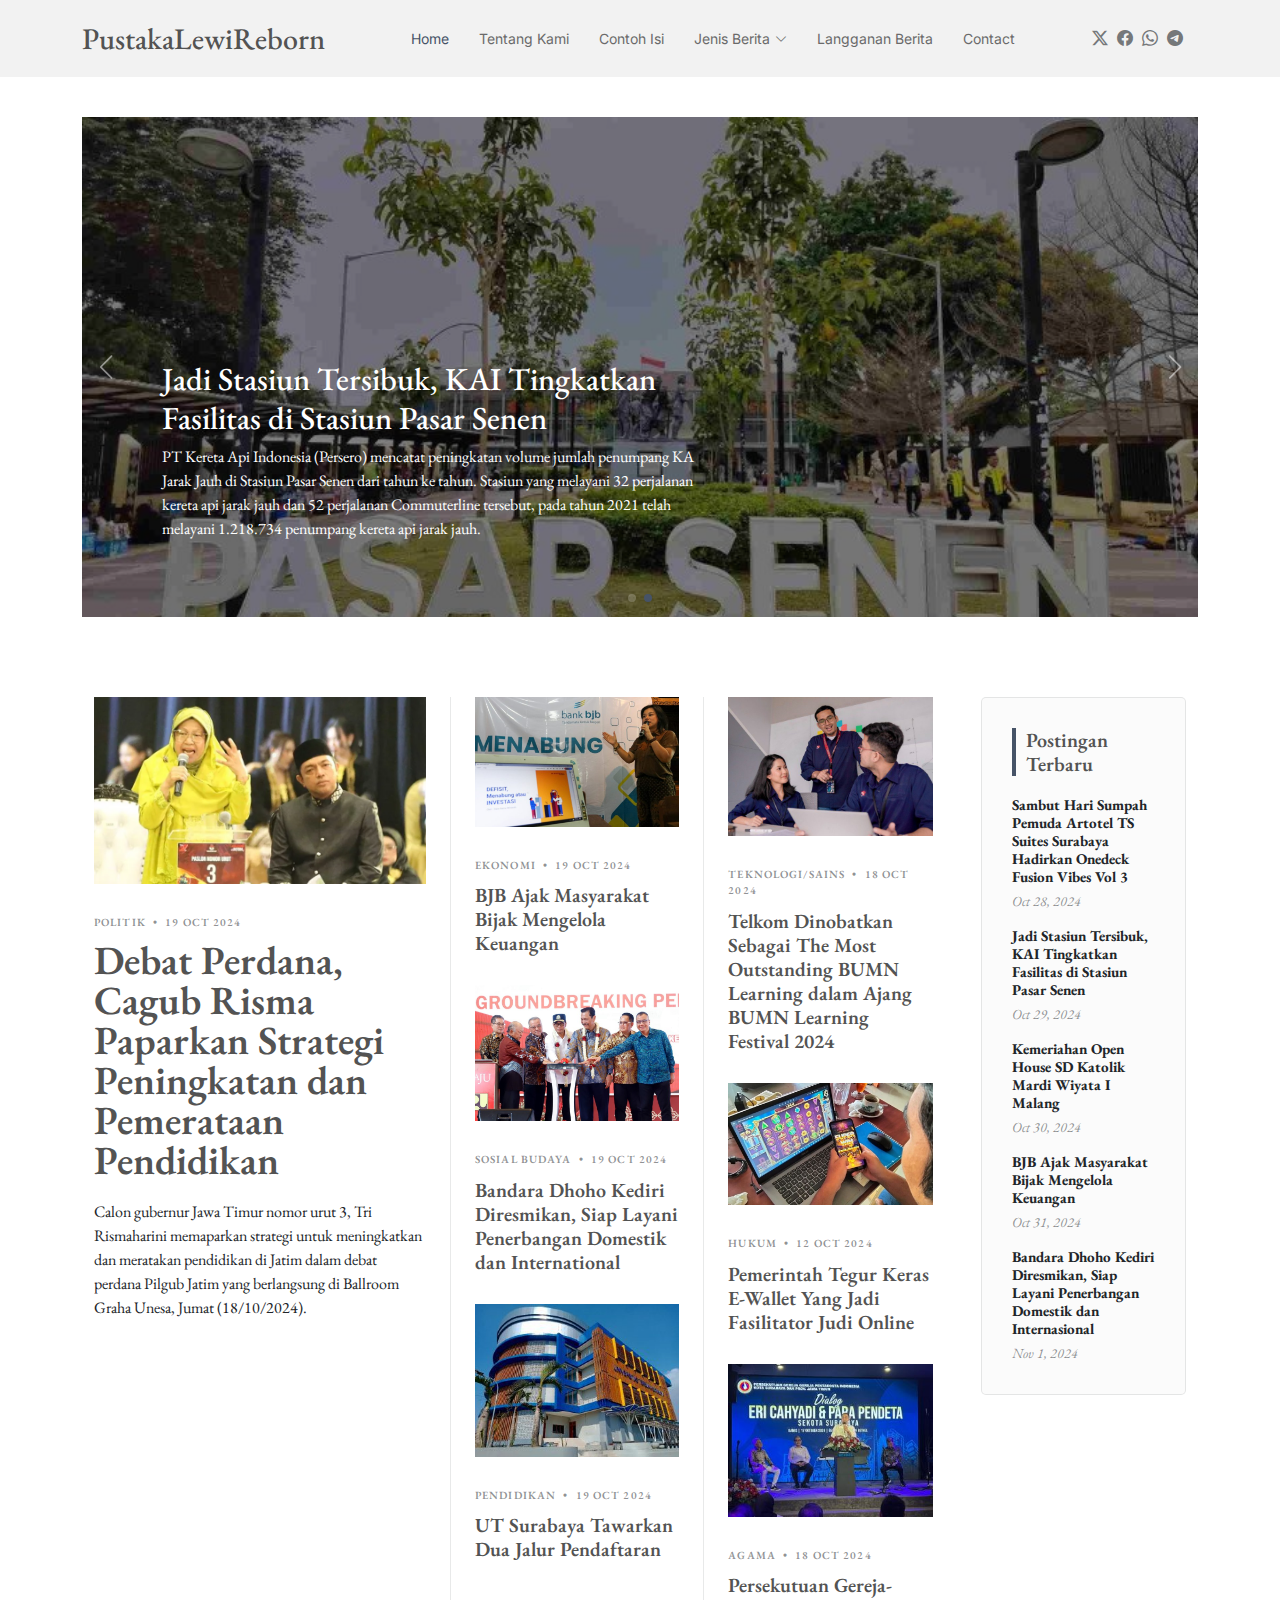
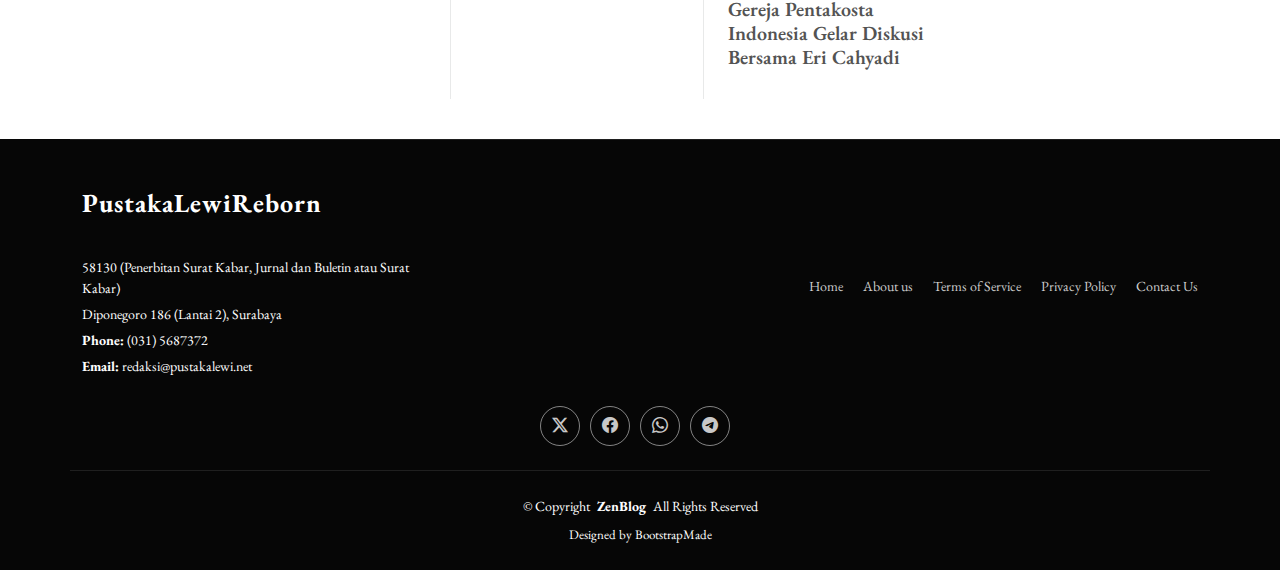
<file: index.html>
<!DOCTYPE html>
<html lang="en">

<head>
  <meta charset="utf-8">
  <meta content="width=device-width, initial-scale=1.0" name="viewport">
  <title>PustakaLewiReborn</title>
  <meta name="description" content="">
  <meta name="keywords" content="">

  <!-- Favicons -->
  <link href="assets/img/favicon.png" rel="icon">
  <link href="assets/img/apple-touch-icon.png" rel="apple-touch-icon">

  <!-- Fonts -->
  <link href="https://fonts.googleapis.com" rel="preconnect">
  <link href="https://fonts.gstatic.com" rel="preconnect" crossorigin>
  <link href="https://fonts.googleapis.com/css2?family=Inter:wght@100;200;300;400;500;600;700;800;900&family=EB+Garamond:ital,wght@0,400;0,500;0,600;0,700;0,800;1,400;1,500;1,600;1,700;1,800&display=swap" rel="stylesheet">

  <!-- Vendor CSS Files -->
  <link href="assets/vendor/bootstrap/css/bootstrap.min.css" rel="stylesheet">
  <link href="assets/vendor/bootstrap-icons/bootstrap-icons.css" rel="stylesheet">
  <link href="assets/vendor/aos/aos.css" rel="stylesheet">
  <link href="assets/vendor/swiper/swiper-bundle.min.css" rel="stylesheet">

  <!-- Main CSS File -->
  <link href="assets/css/main.css" rel="stylesheet">

  <!-- =======================================================
  * Template Name: ZenBlog
  * Template URL: https://bootstrapmade.com/zenblog-bootstrap-blog-template/
  * Updated: Aug 08 2024 with Bootstrap v5.3.3
  * Author: BootstrapMade.com
  * License: https://bootstrapmade.com/license/
  ======================================================== -->
</head>

<body class="index-page">

  <header id="header" class="header d-flex align-items-center sticky-top">
    <div class="container position-relative d-flex align-items-center justify-content-between">

      <a href="index.html" class="logo d-flex align-items-center me-auto me-xl-0">
        <!-- Uncomment the line below if you also wish to use an image logo -->
        <!-- <img src="assets/img/logo.png" alt=""> -->
        <h1 class="sitename">PustakaLewiReborn</h1>
      </a>

      <nav id="navmenu" class="navmenu">
        <ul>
          <li><a href="index.html" class="active">Home</a></li>
          <li><a href="about.html">Tentang Kami</a></li>
          <li><a href="contoh-isi.html">Contoh Isi</a></li>
          <li class="dropdown"><a href="#"><span>Jenis Berita</span> <i class="bi bi-chevron-down toggle-dropdown"></i></a>
            <ul>
              <li><a>Ekonomi</a></li>
              <li><a>Politik</a></li>
              <li><a>Ekonomi</a></li>
              <li><a>Sosial Budaya</a></li>
              <li><a>Pendidikan</a></li>
              <li><a>Opini</a></li>
              <li><a>Teknologi/Sains</a></li>
              <li><a>Hukum</a></li>
              <li><a>Agama</a></li>
              <li><a>Lifestyle</a></li>
              <li><a>Otomotif</a></li>
              <li><a>Olahraga</a></li>
              <li><a>Internasional</a></li>
            </ul>
          </li>
          <li><a href="langganan.html">Langganan Berita</a></li>
          <li><a href="contact.html">Contact</a></li>
        </ul>
        <i class="mobile-nav-toggle d-xl-none bi bi-list"></i>
      </nav>

      <div class="header-social-links">
        <a href="https://www.addtoany.com/add_to/twitter?linkurl=https%3A%2F%2Fwww.pustakalewi.com%2Fbuku-tamu%2F&linkname=Buku%20Tamu&linknote=" class="twitter"><i class="bi bi-twitter-x"></i></a>
        <a href="https://www.addtoany.com/add_to/facebook?linkurl=https%3A%2F%2Fwww.pustakalewi.com%2Fbuku-tamu%2F&linkname=Buku%20Tamu&linknote=" class="facebook"><i class="bi bi-facebook"></i></a>
        <a href="https://www.addtoany.com/add_to/whatsapp?linkurl=https%3A%2F%2Fwww.pustakalewi.com%2Fbuku-tamu%2F&linkname=Buku%20Tamu&linknote=" class="whatsapp"><i class="bi bi-whatsapp"></i></a>
        <a href="https://www.addtoany.com/add_to/telegram?linkurl=https%3A%2F%2Fwww.pustakalewi.com%2Fbuku-tamu%2F&linkname=Buku%20Tamu&linknote=" class="telegram"><i class="bi bi-telegram"></i></a>
      </div>

    </div>
  </header>

  <main class="main">

    <!-- Slider Section -->
    <section id="slider" class="slider section dark-background">

      <div class="container" data-aos="fade-up" data-aos-delay="100">

        <div class="swiper init-swiper">

          <script type="application/json" class="swiper-config">
            {
              "loop": true,
              "speed": 600,
              "autoplay": {
                "delay": 5000
              },
              "slidesPerView": "auto",
              "centeredSlides": true,
              "pagination": {
                "el": ".swiper-pagination",
                "type": "bullets",
                "clickable": true
              },
              "navigation": {
                "nextEl": ".swiper-button-next",
                "prevEl": ".swiper-button-prev"
              }
            }
          </script>

          <div class="swiper-wrapper">

            <div class="swiper-slide" style="background-image: url('assets/img/Risma-Gus-Hans-Debat-Perdana.webp');">
              <div class="content">
                <h2><a href="contoh-isi.html">Debat Perdana, Cagub Risma Paparkan Strategi Peningkatan dan Pemerataan Pendidikan</a></h2>
                <p>Calon gubernur Jawa Timur nomor urut 3, Tri Rismaharini memaparkan strategi untuk meningkatkan dan meratakan pendidikan di Jatim dalam debat perdana Pilgub Jatim yang berlangsung di Ballroom Graha Unesa, Jumat (18/10/2024).</p>
              </div>
            </div>

            <div class="swiper-slide" style="background-image: url('assets/img/Stasiun-Pasar-Senen.jpeg');">
              <div class="content">
                <h2><a>Jadi Stasiun Tersibuk, KAI Tingkatkan Fasilitas di Stasiun Pasar Senen</a></h2>
                <p>PT Kereta Api Indonesia (Persero) mencatat peningkatan volume jumlah penumpang KA Jarak Jauh di Stasiun Pasar Senen dari tahun ke tahun. Stasiun yang melayani 32 perjalanan kereta api jarak jauh dan 52 perjalanan Commuterline tersebut, pada tahun 2021 telah melayani 1.218.734 penumpang kereta api jarak jauh.</p>
              </div>
            </div>
          </div>

          <div class="swiper-button-next"></div>
          <div class="swiper-button-prev"></div>

          <div class="swiper-pagination"></div>
        </div>

      </div>

    </section><!-- /Slider Section -->

    <!-- Trending Category Section -->
    <section id="trending-category" class="trending-category section">

      <div class="container" data-aos="fade-up" data-aos-delay="100">

        <div class="container" data-aos="fade-up">
          <div class="row g-5">
            <div class="col-lg-4">

              <div class="post-entry lg">
                <a href="contoh-isi.html"><img src="assets/img/Risma-Gus-Hans-Debat-Perdana.webp" alt="" class="img-fluid" ></a>
                <div class="post-meta"><span class="date">Politik</span> <span class="mx-1">•</span> <span>19 Oct 2024</span></div>
                <h2><a href="contoh-isi.html">Debat Perdana, Cagub Risma Paparkan Strategi Peningkatan dan Pemerataan Pendidikan</a></h2>
                <p class="mb-4 d-block">Calon gubernur Jawa Timur nomor urut 3, Tri Rismaharini memaparkan strategi untuk meningkatkan dan meratakan pendidikan di Jatim dalam debat perdana Pilgub Jatim yang berlangsung di Ballroom Graha Unesa, Jumat (18/10/2024).</p>
              </div>
            </div>

            <div class="col-lg-8">
              <div class="row g-5">
                <div class="col-lg-4 border-start custom-border">
                  <div class="post-entry">
                    <a><img src="assets/img/BJB-event-768x487.jpg" alt="" class="img-fluid"></a>
                    <div class="post-meta"><span class="date">Ekonomi</span> <span class="mx-1">•</span> <span>19 Oct 2024</span></div>
                    <h2><a>BJB Ajak Masyarakat Bijak Mengelola Keuangan</a></h2>
                  </div>
                  <div class="post-entry">
                    <a><img src="assets/img/Bandara-Dhoho-Diresmikan-768x511.jpg" alt="" class="img-fluid"></a>
                    <div class="post-meta"><span class="date">Sosial Budaya</span> <span class="mx-1">•</span> <span>19 Oct 2024</span></div>
                    <h2><a>Bandara Dhoho Kediri Diresmikan, Siap Layani Penerbangan Domestik dan International</a></h2>
                  </div>
                  <div class="post-entry">
                    <a><img src="assets/img/kampus-Universitas-terbuka-300x225.jpg" alt="" class="img-fluid"></a>
                    <div class="post-meta"><span class="date">Pendidikan</span> <span class="mx-1">•</span> <span>19 Oct 2024</span></div>
                    <h2><a>UT Surabaya Tawarkan Dua Jalur Pendaftaran</a></h2>
                  </div>
                </div>
                <div class="col-lg-4 border-start custom-border">
                  <div class="post-entry">
                    <a><img src="assets/img/Telkom-event_2.jpg" alt="" class="img-fluid"></a>
                    <div class="post-meta"><span class="date">Teknologi/Sains</span> <span class="mx-1">•</span> <span>18 Oct 2024</span></div>
                    <h2><a>Telkom Dinobatkan Sebagai The Most Outstanding BUMN Learning dalam Ajang BUMN Learning Festival 2024</a></h2>
                  </div>
                  <div class="post-entry">
                    <a><img src="assets/img/ilustrasi-judi-online.jpg" alt="" class="img-fluid"></a>
                    <div class="post-meta"><span class="date">Hukum</span> <span class="mx-1">•</span> <span>12 Oct 2024</span></div>
                    <h2><a>Pemerintah Tegur Keras E-Wallet Yang Jadi Fasilitator Judi Online</a></h2>
                  </div>
                  <div class="post-entry">
                    <a><img src="assets/img/PGPI-diskusi-bareng-Eri-Cahyadi-300x225.jpg" alt="" class="img-fluid"></a>
                    <div class="post-meta"><span class="date">Agama</span> <span class="mx-1">•</span> <span>18 oct 2024</span></div>
                    <h2><a>Persekutuan Gereja-Gereja Pentakosta Indonesia Gelar Diskusi Bersama Eri Cahyadi</a></h2>
                  </div>
                </div>

                <!-- Postingan Terbaru Section -->
                <div class="col-lg-4">
                  <div class="recent-posts-widget widget-item">
                    <h3 class="widget-title">Postingan Terbaru</h3>
      
                    <div class="post-item">
                      <div>
                        <h4><a>Sambut Hari Sumpah Pemuda Artotel TS Suites Surabaya Hadirkan Onedeck Fusion Vibes Vol 3</a></h4>
                        <time datetime="2024-10-28">Oct 28, 2024</time>
                      </div>
                    </div>
      
                    <div class="post-item">
                      <div>
                        <h4><a>Jadi Stasiun Tersibuk, KAI Tingkatkan Fasilitas di Stasiun Pasar Senen</a></h4>
                        <time datetime="2024-10-29">Oct 29, 2024</time>
                      </div>
                    </div>
      
                    <div class="post-item">
                      <div>
                        <h4><a>Kemeriahan Open House SD Katolik Mardi Wiyata I Malang</a></h4>
                        <time datetime="2024-10-30">Oct 30, 2024</time>
                      </div>
                    </div>
      
                    <div class="post-item">
                      <div>
                        <h4><a>BJB Ajak Masyarakat Bijak Mengelola Keuangan</a></h4>
                        <time datetime="2024-10-31">Oct 31, 2024</time>
                      </div>
                    </div>
      
                    <div class="post-item">
                      <div>
                        <h4><a>Bandara Dhoho Kediri Diresmikan, Siap Layani Penerbangan Domestik dan Internasional</a></h4>
                        <time datetime="2024-11-01">Nov 1, 2024</time>
                      </div>
                    </div>
      
                  </div>
                  </div>
                </div> <!-- End Trending Section -->

              </div>
            </div>
          </div> <!-- End .row -->
        </div>
      </div>
  </main>

  <footer id="footer" class="footer dark-background">
    <div class="container footer-top">
        <div class="row gy-4" !important;>
            <div class="col-lg-4 col-md-6 footer-about ">
                <a style="font-size: 30px " href="index.html" class="logo d-flex align-items-center">
                    <span class="sitename">PustakaLewiReborn</span>
                </a>
                <div class="footer-contact pt-3">
                    <p style="font-size: 14px !important;">58130 (Penerbitan Surat Kabar, Jurnal dan Buletin atau Surat Kabar)</p>
                    <p style="font-size: 14px !important;">Diponegoro 186 (Lantai 2), Surabaya</p>
                    <p style="font-size: 14px !important;"><strong>Phone:</strong> <span>(031) 5687372</span></p>
                    <p style="font-size: 14px !important;"><strong>Email:</strong> <span>redaksi@pustakalewi.net</span></p>
                </div>
            </div>

            <div class="col-lg-8 footer-links d-flex justify-content-lg-end justify-content-center align-items-center">
                <ul class="nav" style="list-style: none; display: flex; gap: 20px; padding-left: 0;">
                    <li class="nav-item"><a href="index.html" class="nav-link" style="color: #ccc;"></a></li> <!-- sengaja dikosongkan karena marginnya menjadi error -->
                    <li class="nav-item"><a href="about.html" class="nav-link" style="color: #ccc;">Home</a></li>
                    <li class="nav-item"><a href="about.html" class="nav-link" style="color: #ccc;">About us</a></li>
                    <li class="nav-item"><a class="nav-link" style="color: #ccc;">Terms of Service</a></li>
                    <li class="nav-item"><a class="nav-link" style="color: #ccc;">Privacy Policy</a></li>
                    <li class="nav-item"><a href="contact.html" class="nav-link" style="color: #ccc;">Contact Us</a></li>
                </ul>
            </div>
        </div>
    </div>

    <!-- Social Links -->
    <div class="container text-center mt-4">
        <div class="social-links d-flex justify-content-center mb-4">
            <a href="https://www.addtoany.com/add_to/twitter?linkurl=https%3A%2F%2Fwww.pustakalewi.com%2Fbuku-tamu%2F&linkname=Buku%20Tamu&linknote=" class="twitter"><i class="bi bi-twitter-x"></i></a>
            <a href="https://www.addtoany.com/add_to/facebook?linkurl=https%3A%2F%2Fwww.pustakalewi.com%2Fbuku-tamu%2F&linkname=Buku%20Tamu&linknote=" class="facebook"><i class="bi bi-facebook"></i></a>
            <a href="https://www.addtoany.com/add_to/whatsapp?linkurl=https%3A%2F%2Fwww.pustakalewi.com%2Fbuku-tamu%2F&linkname=Buku%20Tamu&linknote=" class="whatsapp"><i class="bi bi-whatsapp"></i></a>
            <a href="https://www.addtoany.com/add_to/telegram?linkurl=https%3A%2F%2Fwww.pustakalewi.com%2Fbuku-tamu%2F&linkname=Buku%20Tamu&linknote=" class="telegram"><i class="bi bi-telegram"></i></a>
        </div>
    </div>

    <div class="container copyright text-center mt-4">
        <p>© <span>Copyright</span> <strong class="px-1 sitename">ZenBlog</strong> <span>All Rights Reserved</span></p>
        <div class="credits">
            <!-- All the links in the footer should remain intact. -->
            <!-- You can delete the links only if you've purchased the pro version. -->
            <!-- Licensing information: https://bootstrapmade.com/license/ -->
            <!-- Purchase the pro version with working PHP/AJAX contact form: [buy-url] -->
            Designed by <a href="https://bootstrapmade.com/">BootstrapMade</a>
        </div>
    </div>
</footer>


  <!-- Scroll Top -->
  <a href="#" id="scroll-top" class="scroll-top d-flex align-items-center justify-content-center"><i class="bi bi-arrow-up-short"></i></a>

  <!-- Preloader -->
  <div id="preloader"></div>

  <!-- Vendor JS Files -->
  <script src="assets/vendor/bootstrap/js/bootstrap.bundle.min.js"></script>
  <script src="assets/vendor/php-email-form/validate.js"></script>
  <script src="assets/vendor/aos/aos.js"></script>
  <script src="assets/vendor/swiper/swiper-bundle.min.js"></script>

  <!-- Main JS File -->
  <script src="assets/js/main.js"></script>

</body>

</html>
</file>
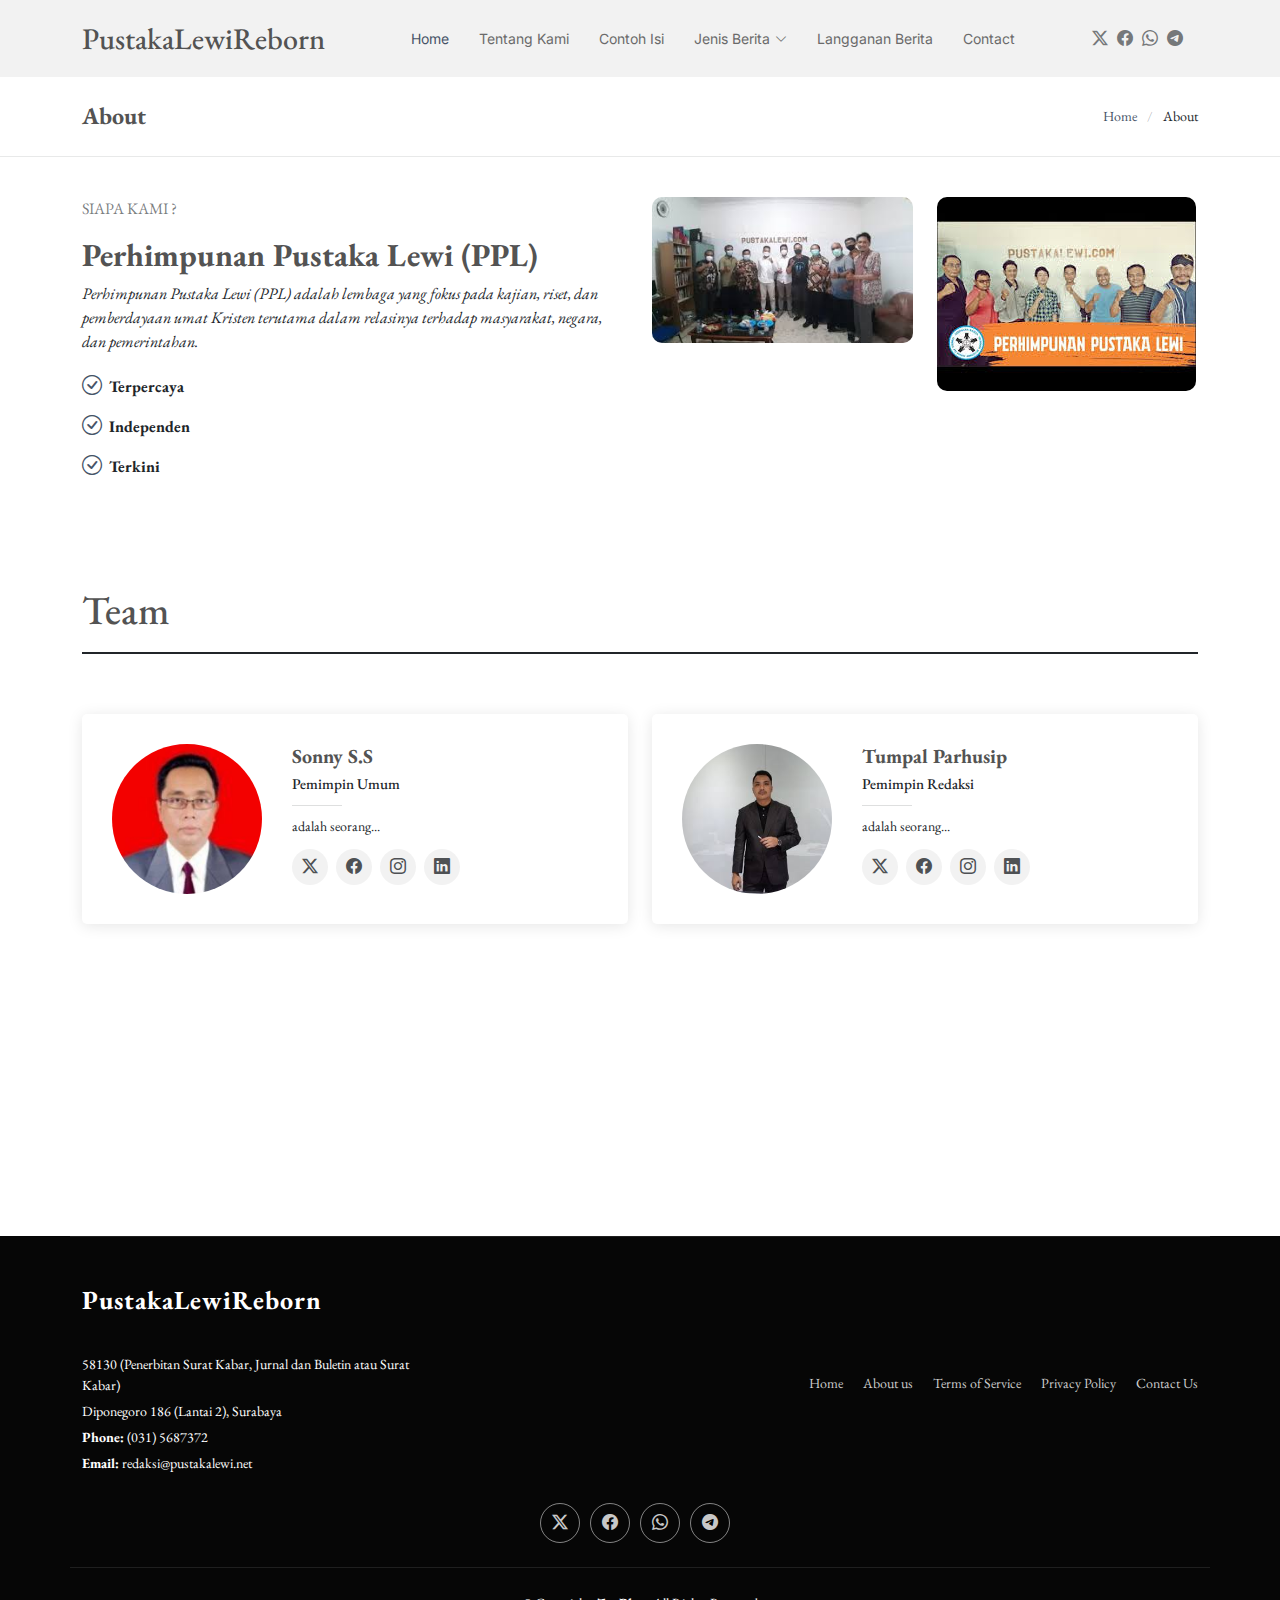
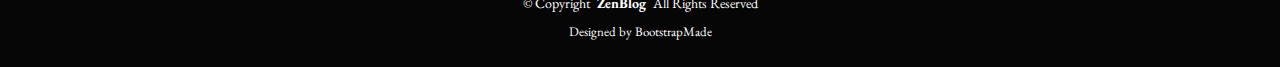
<file: about.html>
<!DOCTYPE html>
<html lang="en">

<head>
  <meta charset="utf-8">
  <meta content="width=device-width, initial-scale=1.0" name="viewport">
  <title>PustakaLewiReborn</title>
  <meta name="description" content="">
  <meta name="keywords" content="">

  <!-- Favicons -->
  <link href="assets/img/favicon.png" rel="icon">
  <link href="assets/img/apple-touch-icon.png" rel="apple-touch-icon">

  <!-- Fonts -->
  <link href="https://fonts.googleapis.com" rel="preconnect">
  <link href="https://fonts.gstatic.com" rel="preconnect" crossorigin>
  <link href="https://fonts.googleapis.com/css2?family=Inter:wght@100;200;300;400;500;600;700;800;900&family=EB+Garamond:ital,wght@0,400;0,500;0,600;0,700;0,800;1,400;1,500;1,600;1,700;1,800&display=swap" rel="stylesheet">

  <!-- Vendor CSS Files -->
  <link href="assets/vendor/bootstrap/css/bootstrap.min.css" rel="stylesheet">
  <link href="assets/vendor/bootstrap-icons/bootstrap-icons.css" rel="stylesheet">
  <link href="assets/vendor/aos/aos.css" rel="stylesheet">
  <link href="assets/vendor/swiper/swiper-bundle.min.css" rel="stylesheet">

  <!-- Main CSS File -->
  <link href="assets/css/main.css" rel="stylesheet">

  <!-- =======================================================
  * Template Name: ZenBlog
  * Template URL: https://bootstrapmade.com/zenblog-bootstrap-blog-template/
  * Updated: Aug 08 2024 with Bootstrap v5.3.3
  * Author: BootstrapMade.com
  * License: https://bootstrapmade.com/license/
  ======================================================== -->
</head>

<body class="about-page">

  <!-- Header -->
  <header id="header" class="header d-flex align-items-center sticky-top">
    <div class="container position-relative d-flex align-items-center justify-content-between">

      <a href="index.html" class="logo d-flex align-items-center me-auto me-xl-0">
        <!-- Uncomment the line below if you also wish to use an image logo -->
        <!-- <img src="assets/img/logo.png" alt=""> -->
        <h1 class="sitename">PustakaLewiReborn</h1>
      </a>

      <nav id="navmenu" class="navmenu">
        <ul>
          <li><a href="index.html" class="active">Home</a></li>
          <li><a href="about.html">Tentang Kami</a></li>
          <li><a href="contoh-isi.html">Contoh Isi</a></li>
          <li class="dropdown"><a href="#"><span>Jenis Berita</span> <i class="bi bi-chevron-down toggle-dropdown"></i></a>
            <ul>
              <li><a>Ekonomi</a></li>
              <li><a>Politik</a></li>
              <li><a>Ekonomi</a></li>
              <li><a>Sosial Budaya</a></li>
              <li><a>Pendidikan</a></li>
              <li><a>Opini</a></li>
              <li><a>Teknologi/Sains</a></li>
              <li><a>Hukum</a></li>
              <li><a>Agama</a></li>
              <li><a>Lifestyle</a></li>
              <li><a>Otomotif</a></li>
              <li><a>Olahraga</a></li>
              <li><a>Internasional</a></li>
            </ul>
          </li>
          <li><a href="langganan.html">Langganan Berita</a></li>
          <li><a href="contact.html">Contact</a></li>
        </ul>
        <i class="mobile-nav-toggle d-xl-none bi bi-list"></i>
      </nav>

      <div class="header-social-links">
        <a href="https://www.addtoany.com/add_to/twitter?linkurl=https%3A%2F%2Fwww.pustakalewi.com%2Fbuku-tamu%2F&linkname=Buku%20Tamu&linknote=" class="twitter"><i class="bi bi-twitter-x"></i></a>
        <a href="https://www.addtoany.com/add_to/facebook?linkurl=https%3A%2F%2Fwww.pustakalewi.com%2Fbuku-tamu%2F&linkname=Buku%20Tamu&linknote=" class="facebook"><i class="bi bi-facebook"></i></a>
        <a href="https://www.addtoany.com/add_to/whatsapp?linkurl=https%3A%2F%2Fwww.pustakalewi.com%2Fbuku-tamu%2F&linkname=Buku%20Tamu&linknote=" class="whatsapp"><i class="bi bi-whatsapp"></i></a>
        <a href="https://www.addtoany.com/add_to/telegram?linkurl=https%3A%2F%2Fwww.pustakalewi.com%2Fbuku-tamu%2F&linkname=Buku%20Tamu&linknote=" class="telegram"><i class="bi bi-telegram"></i></a>
      </div>

    </div>
  </header>

  <!-- Main Content -->
  <main class="main">

    <!-- Page Title -->
    <div class="page-title">
      <div class="container d-lg-flex justify-content-between align-items-center">
        <h1 class="mb-2 mb-lg-0">About</h1>
        <nav class="breadcrumbs">
          <ol>
            <li><a href="index.html">Home</a></li>
            <li class="current">About</li>
          </ol>
        </nav>
      </div>
    </div>

    <!-- About Section -->
    <section id="about" class="about section">
      <div class="container">
        <div class="row gy-4">
          <div class="col-lg-6 content" data-aos="fade-up" data-aos-delay="100">
            <p class="who-we-are">Siapa kami  ?</p>
            <h3>Perhimpunan Pustaka Lewi (PPL)</h3>
            <p class="fst-italic">
              Perhimpunan Pustaka Lewi (PPL) adalah lembaga yang fokus pada kajian, riset, dan pemberdayaan umat Kristen terutama dalam relasinya terhadap masyarakat, negara, dan pemerintahan.
            </p>
            <ul>
              <li><i class="bi bi-check-circle"></i> <span><b>Terpercaya</b></span></li>
              <li><i class="bi bi-check-circle"></i> <span><b>Independen</b></span></li>
              <li><i class="bi bi-check-circle"></i> <span><b>Terkini</b></span></li>
            </ul>
          </div>

          <div class="col-lg-6 about-images" data-aos="fade-up" data-aos-delay="200">
            <div class="row gy-4">
              <!-- Gambar pertama -->
              <div class="col-lg-6">
                <img src="assets/img/terimakunjungan.jpeg" class="img-fluid" alt="Terima Kunjungan">
              </div>

              <!-- Kolom yang berisi dua gambar -->
              <div class="col-lg-6">
                <div class="row gy-4">
                  <div class="col-lg-12">
                    <img src="assets/img/perhimpunan.jpeg" class="img-fluid" alt="Perhimpunan">
                  </div>
                </div>
              </div>
            </div>
          </div>
        </div>
      </div>
    </section>

    <!-- Team Section -->
    <section id="team" class="team section">
      <div class="container section-title" data-aos="fade-up">
        <div class="section-title-container d-flex align-items-center justify-content-between">
          <h2>Team</h2>
        </div>
      </div>

      <div class="container">
        <div class="row gy-4">
          <div class="col-lg-6" data-aos="fade-up" data-aos-delay="100">
            <div class="team-member d-flex align-items-start">
              <div class="pic">
                <img src="assets/img/sonnysewantonsaragih.jpeg" class="img-fluid" alt="Sonny S.S">
              </div>
              <div class="member-info">
                <h4>Sonny S.S</h4>
                <span>Pemimpin Umum</span>
                <p>adalah seorang...</p>
                <div class="social">
                  <a><i class="bi bi-twitter-x"></i></a>
                  <a><i class="bi bi-facebook"></i></a>
                  <a><i class="bi bi-instagram"></i></a>
                  <a><i class="bi bi-linkedin"></i></a>
                </div>
              </div>
            </div>
          </div>

          <div class="col-lg-6" data-aos="fade-up" data-aos-delay="200">
            <div class="team-member d-flex align-items-start">
              <div class="pic">
                <img src="assets/img/tumpahparhusip.jpeg" class="img-fluid" alt="Tumpal Parhusip">
              </div>
              <div class="member-info">
                <h4>Tumpal Parhusip</h4>
                <span>Pemimpin Redaksi</span>
                <p>adalah seorang...</p>
                <div class="social">
                  <a><i class="bi bi-twitter-x"></i></a>
                  <a><i class="bi bi-facebook"></i></a>
                  <a><i class="bi bi-instagram"></i></a>
                  <a><i class="bi bi-linkedin"></i></a>
                </div>
              </div>
            </div>
          </div>

          <div class="col-lg-6" data-aos="fade-up" data-aos-delay="300">
            <div class="team-member d-flex align-items-start">
              <div class="pic">
                <img src="assets/img/agustinuseko.jpeg" class="img-fluid" alt="Agustinus Eko Raharjo">
              </div>
              <div class="member-info">
                <h4>Agustinus Eko Raharjo</h4>
                <span>Redaktur Senior</span>
                <p>adalah seorang...</p>
                <div class="social">
                  <a><i class="bi bi-twitter-x"></i></a>
                  <a><i class="bi bi-facebook"></i></a>
                  <a><i class="bi bi-instagram"></i></a>
                  <a><i class="bi bi-linkedin"></i></a>
                </div>
              </div>
            </div>
          </div>

          <div class="col-lg-6" data-aos="fade-up" data-aos-delay="400">
            <div class="team-member d-flex align-items-start">
              <div class="pic">
                <img src="assets/img/marvinwarren.jpeg" class="img-fluid" alt="Marvin Warren">
              </div>
              <div class="member-info">
                <h4>Marvin Warren</h4>
                <span>Redaktur Pelaksana</span>
                <p>adalah seorang...</p>
                <div class="social">
                  <a><i class="bi bi-twitter-x"></i></a>
                  <a><i class="bi bi-facebook"></i></a>
                  <a><i class="bi bi-instagram"></i></a>
                  <a><i class="bi bi-linkedin"></i></a>
                </div>
              </div>
            </div>
          </div>

        </div>
      </div>
    </section>

  </main>

  <!-- Footer -->
  <footer id="footer" class="footer dark-background">
    <div class="container footer-top">
        <div class="row gy-4" !important;>
            <div class="col-lg-4 col-md-6 footer-about ">
                <a style="font-size: 30px " href="index.html" class="logo d-flex align-items-center">
                    <span class="sitename">PustakaLewiReborn</span>
                </a>
                <div class="footer-contact pt-3">
                    <p style="font-size: 14px !important;">58130 (Penerbitan Surat Kabar, Jurnal dan Buletin atau Surat Kabar)</p>
                    <p style="font-size: 14px !important;">Diponegoro 186 (Lantai 2), Surabaya</p>
                    <p style="font-size: 14px !important;"><strong>Phone:</strong> <span>(031) 5687372</span></p>
                    <p style="font-size: 14px !important;"><strong>Email:</strong> <span>redaksi@pustakalewi.net</span></p>
                </div>
            </div>

            <div class="col-lg-8 footer-links d-flex justify-content-lg-end justify-content-center align-items-center">
                <ul class="nav" style="list-style: none; display: flex; gap: 20px; padding-left: 0;">
                    <li class="nav-item"><a href="index.html" class="nav-link" style="color: #ccc;"></a></li> <!-- sengaja dikosongkan karena marginnya menjadi error -->
                    <li class="nav-item"><a href="about.html" class="nav-link" style="color: #ccc;">Home</a></li>
                    <li class="nav-item"><a href="about.html" class="nav-link" style="color: #ccc;">About us</a></li>
                    <li class="nav-item"><a class="nav-link" style="color: #ccc;">Terms of Service</a></li>
                    <li class="nav-item"><a class="nav-link" style="color: #ccc;">Privacy Policy</a></li>
                    <li class="nav-item"><a href="contact.html" class="nav-link" style="color: #ccc;">Contact Us</a></li>
                </ul>
            </div>
        </div>
    </div>

    <!-- Social Links -->
    <div class="container text-center mt-4">
        <div class="social-links d-flex justify-content-center mb-4">
            <a href="https://www.addtoany.com/add_to/twitter?linkurl=https%3A%2F%2Fwww.pustakalewi.com%2Fbuku-tamu%2F&linkname=Buku%20Tamu&linknote=" class="twitter"><i class="bi bi-twitter-x"></i></a>
            <a href="https://www.addtoany.com/add_to/facebook?linkurl=https%3A%2F%2Fwww.pustakalewi.com%2Fbuku-tamu%2F&linkname=Buku%20Tamu&linknote=" class="facebook"><i class="bi bi-facebook"></i></a>
            <a href="https://www.addtoany.com/add_to/whatsapp?linkurl=https%3A%2F%2Fwww.pustakalewi.com%2Fbuku-tamu%2F&linkname=Buku%20Tamu&linknote=" class="whatsapp"><i class="bi bi-whatsapp"></i></a>
            <a href="https://www.addtoany.com/add_to/telegram?linkurl=https%3A%2F%2Fwww.pustakalewi.com%2Fbuku-tamu%2F&linkname=Buku%20Tamu&linknote=" class="telegram"><i class="bi bi-telegram"></i></a>
        </div>
    </div>

    <div class="container copyright text-center mt-4">
        <p>© <span>Copyright</span> <strong class="px-1 sitename">ZenBlog</strong> <span>All Rights Reserved</span></p>
        <div class="credits">
            <!-- All the links in the footer should remain intact. -->
            <!-- You can delete the links only if you've purchased the pro version. -->
            <!-- Licensing information: https://bootstrapmade.com/license/ -->
            <!-- Purchase the pro version with working PHP/AJAX contact form: [buy-url] -->
            Designed by <a href="https://bootstrapmade.com/">BootstrapMade</a>
        </div>
    </div>
</footer>

  <!-- Scroll Top -->
  <a href="#" id="scroll-top" class="scroll-top d-flex align-items-center justify-content-center"><i class="bi bi-arrow-up-short"></i></a>

  <!-- Preloader -->
  <div id="preloader"></div>

  <!-- Vendor JS Files -->
  <script src="assets/vendor/bootstrap/js/bootstrap.bundle.min.js"></script>
  <script src="assets/vendor/php-email-form/validate.js"></script>
  <script src="assets/vendor/aos/aos.js"></script>
  <script src="assets/vendor/swiper/swiper-bundle.min.js"></script>

  <!-- Main JS File -->
  <script src="assets/js/main.js"></script>

  <!-- Custom JS -->
  <script>
    // Smooth scrolling back to top
    const scrollTopButton = document.getElementById('scroll-top');
    window.addEventListener('scroll', () => {
      if (window.pageYOffset > 100) {
        scrollTopButton.style.display = 'block';
      } else {
        scrollTopButton.style.display = 'none';
      }
    });

    scrollTopButton.addEventListener('click', () => {
      window.scrollTo({ top: 0, behavior: 'smooth' });
    });
  </script>
</body>

</html>
</file>
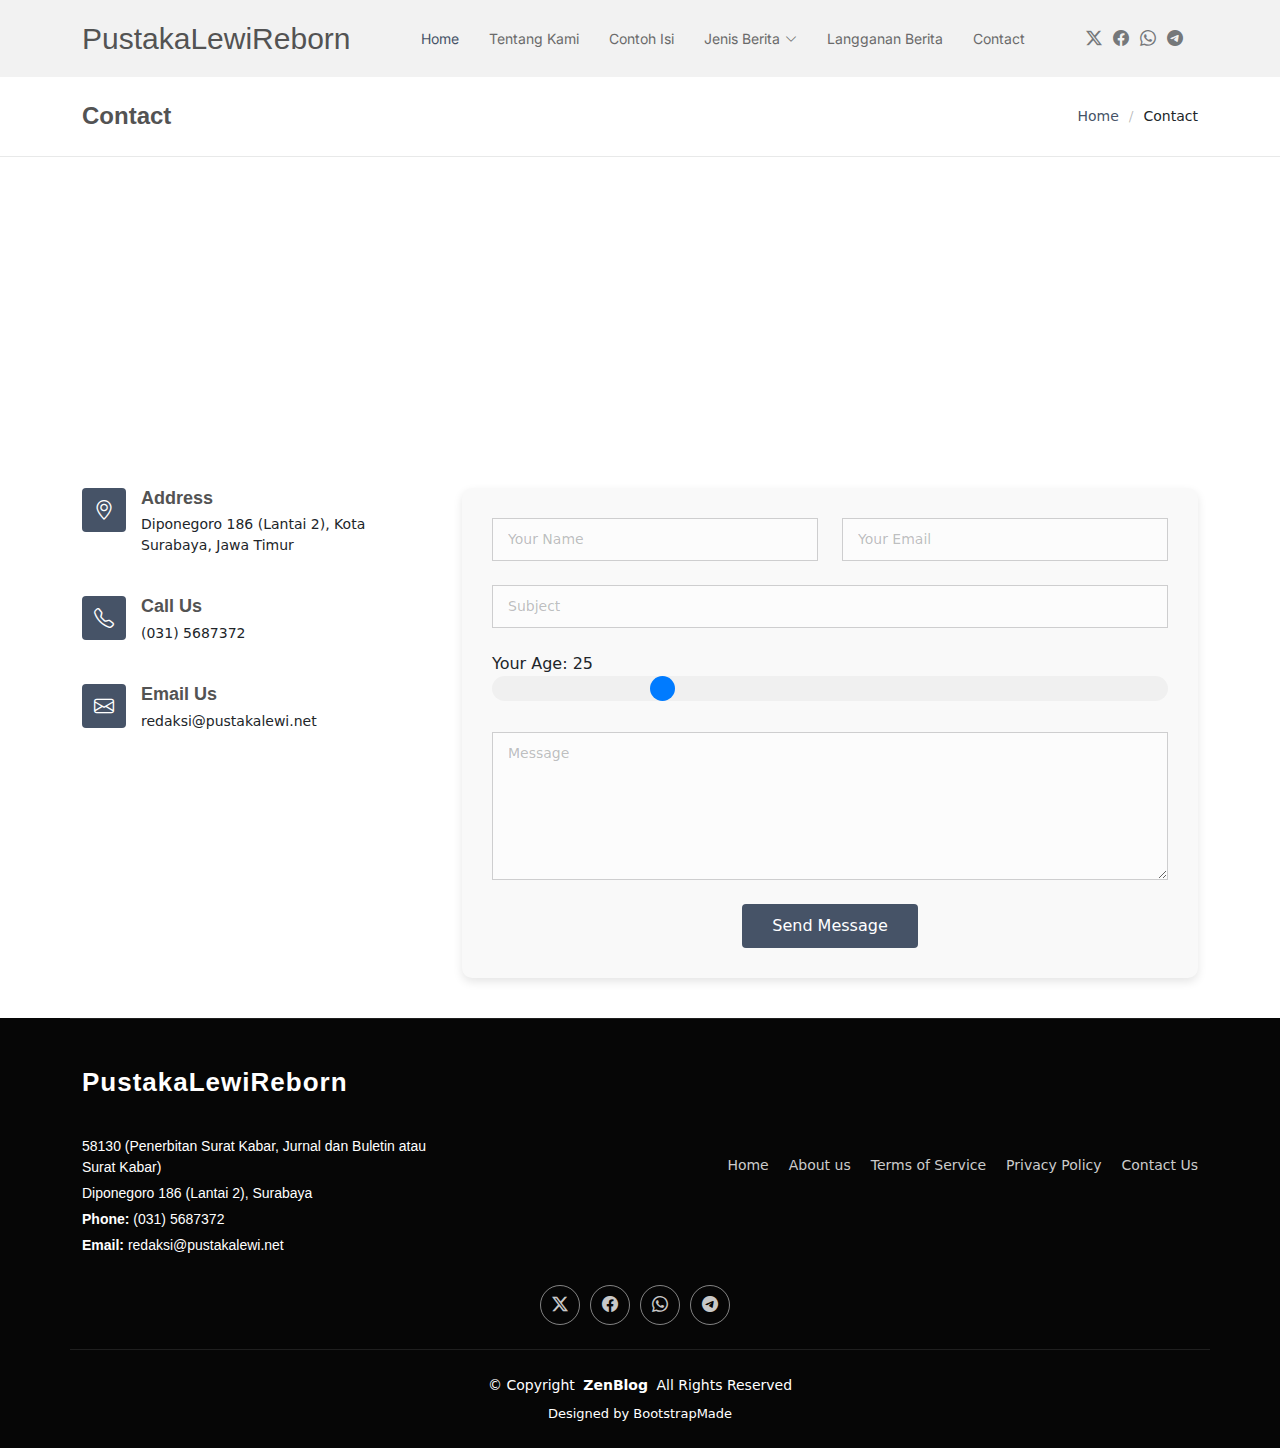
<file: contact.html>
<!DOCTYPE html>
<html lang="en">

<head>
  <meta charset="utf-8">
  <meta content="width=device-width, initial-scale=1.0" name="viewport">
  <title>Contact Us - PustakaLewiReborn</title>

  <!-- Favicons -->
  <link href="assets/img/favicon.png" rel="icon">
  <link href="assets/img/apple-touch-icon.png" rel="apple-touch-icon">

  <!-- Google Fonts -->
  <link href="https://fonts.googleapis.com/css2?family=Inter:wght@300;400;500;600;700&display=swap" rel="stylesheet">

  <!-- Vendor CSS Files -->
  <link href="assets/vendor/bootstrap/css/bootstrap.min.css" rel="stylesheet">
  <link href="assets/vendor/bootstrap-icons/bootstrap-icons.css" rel="stylesheet">
  <link href="assets/vendor/aos/aos.css" rel="stylesheet">
  <link href="assets/vendor/swiper/swiper-bundle.min.css" rel="stylesheet">

  <!-- Main CSS File -->
  <link href="assets/css/main.css" rel="stylesheet">

  <!-- Custom CSS -->
  <style>
    /* Style untuk form */
    .php-email-form {
      background-color: #f9f9f9;
      padding: 30px;
      border-radius: 10px;
      box-shadow: 0 4px 10px rgba(0, 0, 0, 0.1);
    }

    .php-email-form .form-control {
      border-radius: 30px;
      padding: 10px 20px;
      transition: all 0.3s ease;
    }

    .php-email-form .form-control:hover {
      box-shadow: 0 4px 8px rgba(0, 0, 0, 0.1);
      border-color: #007bff;
    }

    .php-email-form .btn {
      background-color: #007bff;
      border-radius: 30px;
      padding: 10px 30px;
      color: #fff;
      transition: background-color 0.3s ease;
    }

    .php-email-form .btn:hover {
      background-color: #0056b3;
      box-shadow: 0 4px 12px rgba(0, 0, 0, 0.2);
    }

    .php-email-form .sent-message {
      display: none;
      color: green;
      font-weight: bold;
      text-align: center;
      margin-top: 20px;
    }

    .php-email-form .error-message {
      display: none;
      color: red;
      font-weight: bold;
      text-align: center;
      margin-top: 20px;
    }

    /* Custom range slider */
    input[type="range"] {
      width: 100%;
      height: 25px;
      background-color: #f0f0f0;
      border-radius: 15px;
      -webkit-appearance: none;
    }

    input[type="range"]::-webkit-slider-thumb {
      width: 25px;
      height: 25px;
      background-color: #007bff;
      border-radius: 50%;
      cursor: pointer;
      -webkit-appearance: none;
    }

    input[type="range"]::-moz-range-thumb {
      width: 25px;
      height: 25px;
      background-color: #007bff;
      border-radius: 50%;
      cursor: pointer;
    }
  </style>
</head>

<body class="contact-page">

  <header id="header" class="header d-flex align-items-center sticky-top">
    <div class="container position-relative d-flex align-items-center justify-content-between">

      <a href="index.html" class="logo d-flex align-items-center me-auto me-xl-0">
        <!-- Uncomment the line below if you also wish to use an image logo -->
        <!-- <img src="assets/img/logo.png" alt=""> -->
        <h1 class="sitename">PustakaLewiReborn</h1>
      </a>

      <nav id="navmenu" class="navmenu">
        <ul>
          <li><a href="index.html" class="active">Home</a></li>
          <li><a href="about.html">Tentang Kami</a></li>
          <li><a href="contoh-isi.html">Contoh Isi</a></li>
          <li class="dropdown"><a href="#"><span>Jenis Berita</span> <i class="bi bi-chevron-down toggle-dropdown"></i></a>
            <ul>
              <li><a>Ekonomi</a></li>
              <li><a>Politik</a></li>
              <li><a>Ekonomi</a></li>
              <li><a>Sosial Budaya</a></li>
              <li><a>Pendidikan</a></li>
              <li><a>Opini</a></li>
              <li><a>Teknologi/Sains</a></li>
              <li><a>Hukum</a></li>
              <li><a>Agama</a></li>
              <li><a>Lifestyle</a></li>
              <li><a>Otomotif</a></li>
              <li><a>Olahraga</a></li>
              <li><a>Internasional</a></li>
            </ul>
          </li>
          <li><a href="langganan.html">Langganan Berita</a></li>
          <li><a href="contact.html">Contact</a></li>
        </ul>
        <i class="mobile-nav-toggle d-xl-none bi bi-list"></i>
      </nav>

      <div class="header-social-links">
        <a href="https://www.addtoany.com/add_to/twitter?linkurl=https%3A%2F%2Fwww.pustakalewi.com%2Fbuku-tamu%2F&linkname=Buku%20Tamu&linknote=" class="twitter"><i class="bi bi-twitter-x"></i></a>
        <a href="https://www.addtoany.com/add_to/facebook?linkurl=https%3A%2F%2Fwww.pustakalewi.com%2Fbuku-tamu%2F&linkname=Buku%20Tamu&linknote=" class="facebook"><i class="bi bi-facebook"></i></a>
        <a href="https://www.addtoany.com/add_to/whatsapp?linkurl=https%3A%2F%2Fwww.pustakalewi.com%2Fbuku-tamu%2F&linkname=Buku%20Tamu&linknote=" class="whatsapp"><i class="bi bi-whatsapp"></i></a>
        <a href="https://www.addtoany.com/add_to/telegram?linkurl=https%3A%2F%2Fwww.pustakalewi.com%2Fbuku-tamu%2F&linkname=Buku%20Tamu&linknote=" class="telegram"><i class="bi bi-telegram"></i></a>
      </div>

    </div>
  </header>

  <main class="main">
    <!-- Page Title -->
    <div class="page-title">
      <div class="container d-lg-flex justify-content-between align-items-center">
        <h1 class="mb-2 mb-lg-0">Contact</h1>
        <nav class="breadcrumbs">
          <ol>
            <li><a href="index.html">Home</a></li>
            <li class="current">Contact</li>
          </ol>
        </nav>
      </div>
    </div>

    <!-- Contact Section -->
    <section id="contact" class="contact section">
      <div class="container" data-aos="fade-up" data-aos-delay="100">
        <div class="mb-4" data-aos="fade-up" data-aos-delay="200">
          <iframe src="https://www.google.com/maps/embed?pb=!1m18!1m12!1m3!1d253281.9517525251!2d112.64412111010532!3d-7.294134630961201!2m3!1f0!2f0!3f0!3m2!1i1024!2i768!4f13.1!3m3!1m2!1s0x2dd7fb020326e097%3A0x50a694b7c3cd4eef!2sPustaka%20Lewi%20News!5e0!3m2!1sen!2sid!4v1729436693282!5m2!1sen!2sid" width="100%" height="260" style="border:0;" allowfullscreen="" loading="lazy"></iframe>
        </div>

        <div class="row gy-4">
          <div class="col-lg-4">
            <div class="info-item d-flex" data-aos="fade-up" data-aos-delay="300">
              <i class="bi bi-geo-alt flex-shrink-0"></i>
              <div>
                <h3>Address</h3>
                <p>Diponegoro 186 (Lantai 2), Kota Surabaya, Jawa Timur</p>
              </div>
            </div>
            <div class="info-item d-flex" data-aos="fade-up" data-aos-delay="400">
              <i class="bi bi-telephone flex-shrink-0"></i>
              <div>
                <h3>Call Us</h3>
                <p>(031) 5687372</p>
              </div>
            </div>
            <div class="info-item d-flex" data-aos="fade-up" data-aos-delay="500">
              <i class="bi bi-envelope flex-shrink-0"></i>
              <div>
                <h3>Email Us</h3>
                <p>redaksi@pustakalewi.net</p>
              </div>
            </div>
          </div>

          <div class="col-lg-8">
            <form action="about:blank" method="post" class="php-email-form" onsubmit="return validateForm()">
              <div class="row gy-4">

                <!-- Input Nama -->
                <div class="col-md-6">
                  <input type="text" id="name" name="name" class="form-control" placeholder="Your Name" required="">
                </div>

                <!-- Input Email -->
                <div class="col-md-6">
                  <input type="email" class="form-control" name="email" placeholder="Your Email" required="">
                </div>

                <!-- Input Subject -->
                <div class="col-md-12">
                  <input type="text" class="form-control" name="subject" placeholder="Subject" required="">
                </div>

                <!-- Slider Umur -->
                <div class="col-md-12">
                  <label for="age">Your Age: <span id="age-value">25</span></label>
                  <input type="range" id="age" name="age" min="1" max="100" value="25" oninput="document.getElementById('age-value').innerText = this.value">
                </div>

                <!-- Pesan -->
                <div class="col-md-12">
                  <textarea class="form-control" name="message" rows="6" placeholder="Message" required=""></textarea>
                </div>

                <!-- Tombol Kirim -->
                <div class="col-md-12 text-center">
                  <div class="loading">Loading</div>
                  <div class="error-message"></div>
                  <div class="sent-message">Your message has been sent. Thank you!</div>

                  <button type="submit" class="btn">Send Message</button>
                </div>

              </div>
            </form>

            <!-- JavaScript untuk Validasi -->
            <script>
              function validateForm() {
                var name = document.getElementById('name').value;

                // Validasi: nama tidak boleh 'NaN'
                if (name.toLowerCase() === "nan") {
                  alert("Nama tidak boleh 'NaN'.");
                  return false;
                }

                // Tampilkan pesan sukses jika tidak ada error
                document.querySelector('.sent-message').style.display = 'block';
                return false; // Mencegah form dikirim (untuk demo)
              }
            </script>
          </div>
        </div>
      </div>
    </section>
  </main>

  <footer id="footer" class="footer dark-background">
    <div class="container footer-top">
        <div class="row gy-4" !important;>
            <div class="col-lg-4 col-md-6 footer-about ">
                <a style="font-size: 30px " href="index.html" class="logo d-flex align-items-center">
                    <span class="sitename">PustakaLewiReborn</span>
                </a>
                <div class="footer-contact pt-3">
                    <p style="font-size: 14px !important;">58130 (Penerbitan Surat Kabar, Jurnal dan Buletin atau Surat Kabar)</p>
                    <p style="font-size: 14px !important;">Diponegoro 186 (Lantai 2), Surabaya</p>
                    <p style="font-size: 14px !important;"><strong>Phone:</strong> <span>(031) 5687372</span></p>
                    <p style="font-size: 14px !important;"><strong>Email:</strong> <span>redaksi@pustakalewi.net</span></p>
                </div>
            </div>

            <div class="col-lg-8 footer-links d-flex justify-content-lg-end justify-content-center align-items-center">
                <ul class="nav" style="list-style: none; display: flex; gap: 20px; padding-left: 0;">
                    <li class="nav-item"><a href="index.html" class="nav-link" style="color: #ccc;"></a></li> <!-- sengaja dikosongkan karena marginnya menjadi error -->
                    <li class="nav-item"><a href="about.html" class="nav-link" style="color: #ccc;">Home</a></li>
                    <li class="nav-item"><a href="about.html" class="nav-link" style="color: #ccc;">About us</a></li>
                    <li class="nav-item"><a class="nav-link" style="color: #ccc;">Terms of Service</a></li>
                    <li class="nav-item"><a class="nav-link" style="color: #ccc;">Privacy Policy</a></li>
                    <li class="nav-item"><a href="contact.html" class="nav-link" style="color: #ccc;">Contact Us</a></li>
                </ul>
            </div>
        </div>
    </div>

    <!-- Social Links -->
    <div class="container text-center mt-4">
        <div class="social-links d-flex justify-content-center mb-4">
            <a href="https://www.addtoany.com/add_to/twitter?linkurl=https%3A%2F%2Fwww.pustakalewi.com%2Fbuku-tamu%2F&linkname=Buku%20Tamu&linknote=" class="twitter"><i class="bi bi-twitter-x"></i></a>
            <a href="https://www.addtoany.com/add_to/facebook?linkurl=https%3A%2F%2Fwww.pustakalewi.com%2Fbuku-tamu%2F&linkname=Buku%20Tamu&linknote=" class="facebook"><i class="bi bi-facebook"></i></a>
            <a href="https://www.addtoany.com/add_to/whatsapp?linkurl=https%3A%2F%2Fwww.pustakalewi.com%2Fbuku-tamu%2F&linkname=Buku%20Tamu&linknote=" class="whatsapp"><i class="bi bi-whatsapp"></i></a>
            <a href="https://www.addtoany.com/add_to/telegram?linkurl=https%3A%2F%2Fwww.pustakalewi.com%2Fbuku-tamu%2F&linkname=Buku%20Tamu&linknote=" class="telegram"><i class="bi bi-telegram"></i></a>
        </div>
    </div>

    <div class="container copyright text-center mt-4">
        <p>© <span>Copyright</span> <strong class="px-1 sitename">ZenBlog</strong> <span>All Rights Reserved</span></p>
        <div class="credits">
            <!-- All the links in the footer should remain intact. -->
            <!-- You can delete the links only if you've purchased the pro version. -->
            <!-- Licensing information: https://bootstrapmade.com/license/ -->
            <!-- Purchase the pro version with working PHP/AJAX contact form: [buy-url] -->
            Designed by <a href="https://bootstrapmade.com/">BootstrapMade</a>
        </div>
    </div>
</footer>

  <!-- Scroll Top -->
  <a href="#" id="scroll-top" class="scroll-top d-flex align-items-center justify-content-center"><i class="bi bi-arrow-up-short"></i></a>

  <!-- Vendor JS Files -->
  <script src="assets/vendor/bootstrap/js/bootstrap.bundle.min.js"></script>
  <script src="assets/vendor/php-email-form/validate.js"></script>
  <script src="assets/vendor/aos/aos.js"></script>
  <script src="assets/vendor/swiper/swiper-bundle.min.js"></script>

  <!-- Main JS File -->
  <script src="assets/js/main.js"></script>

</body>

</html>
</file>
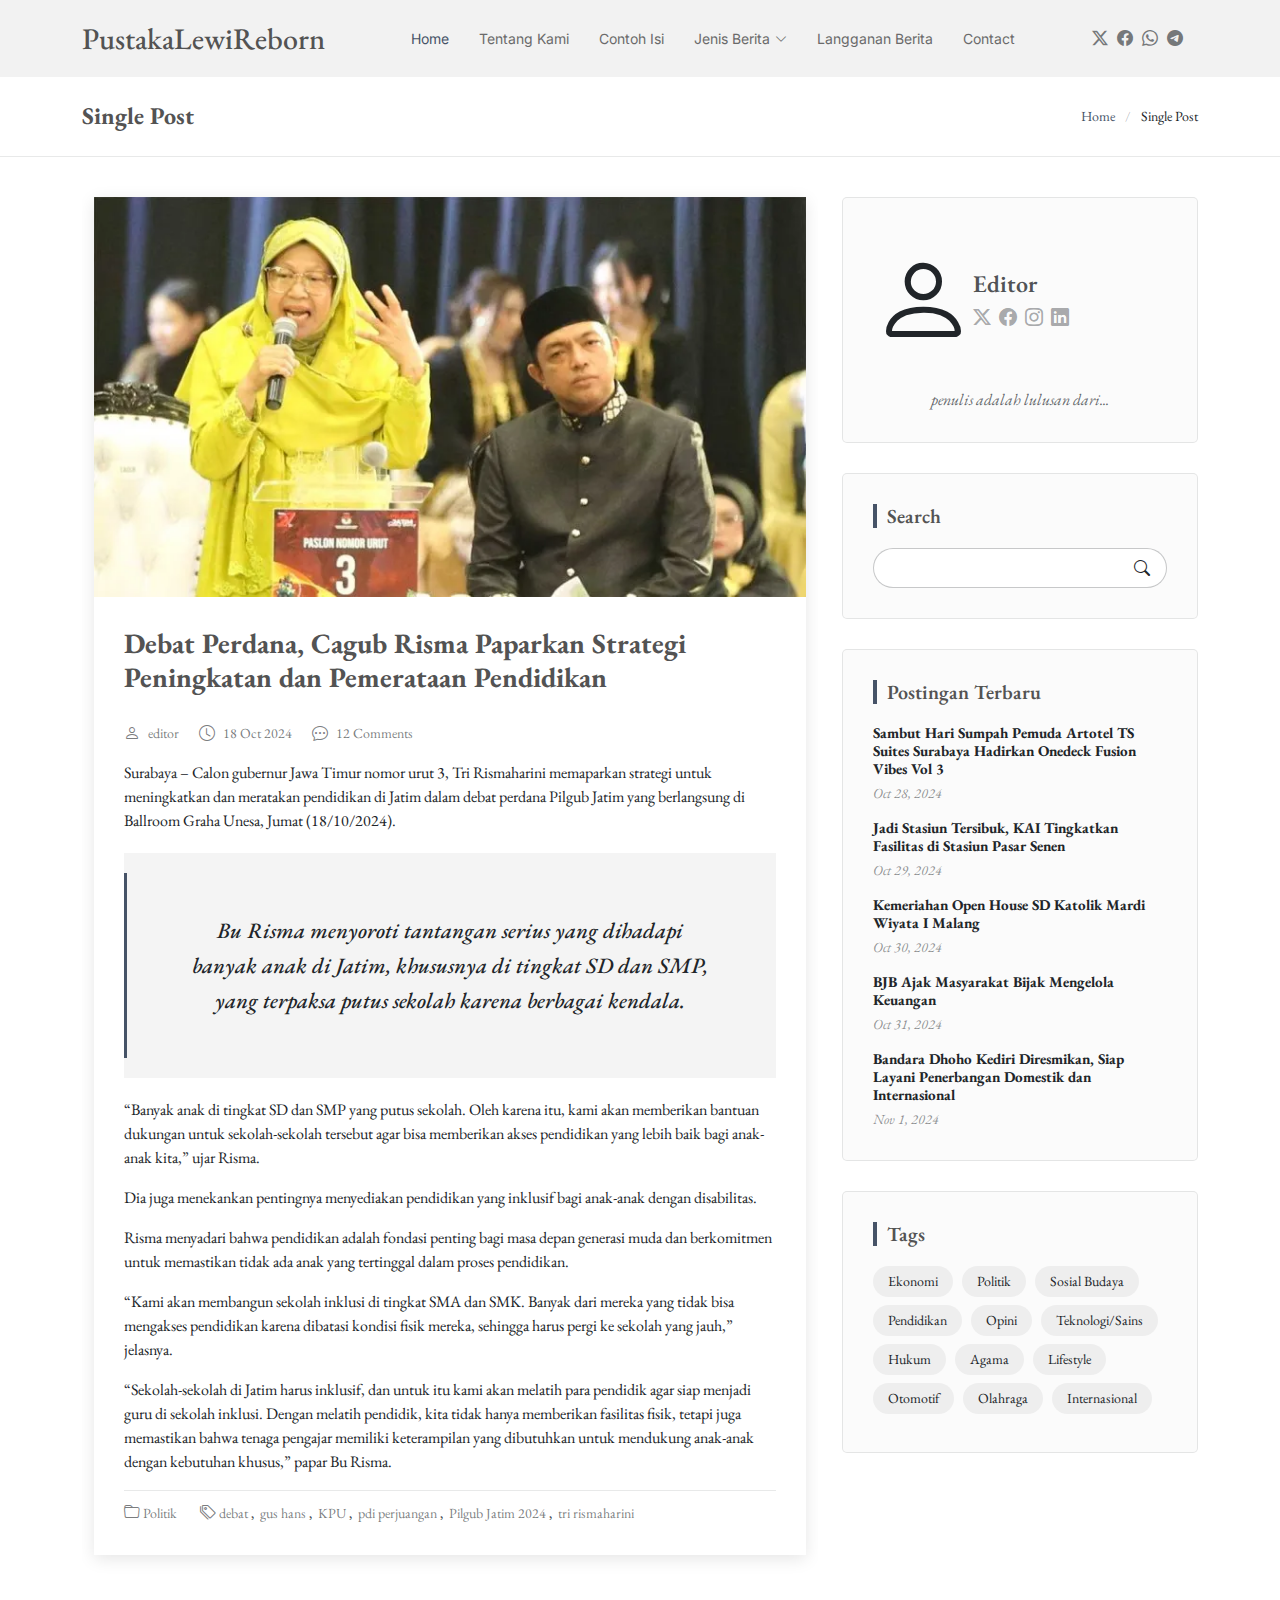
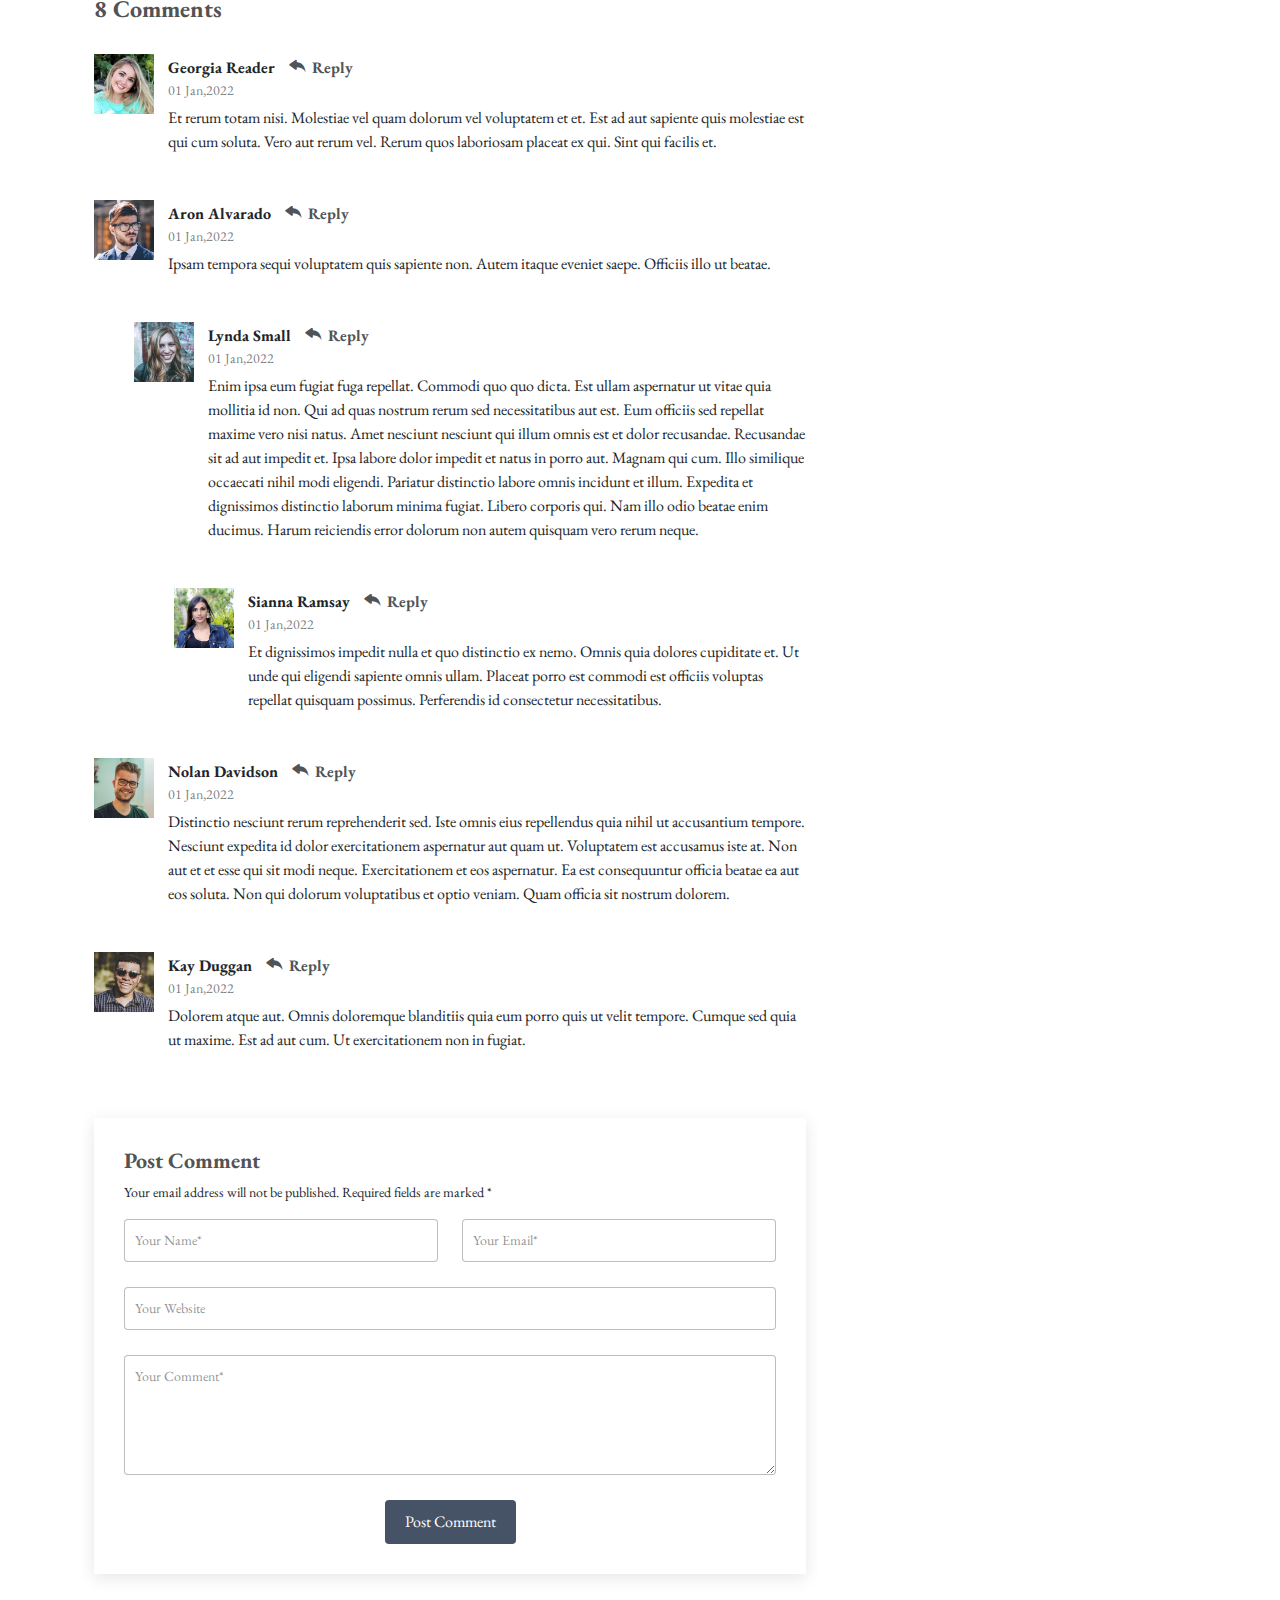
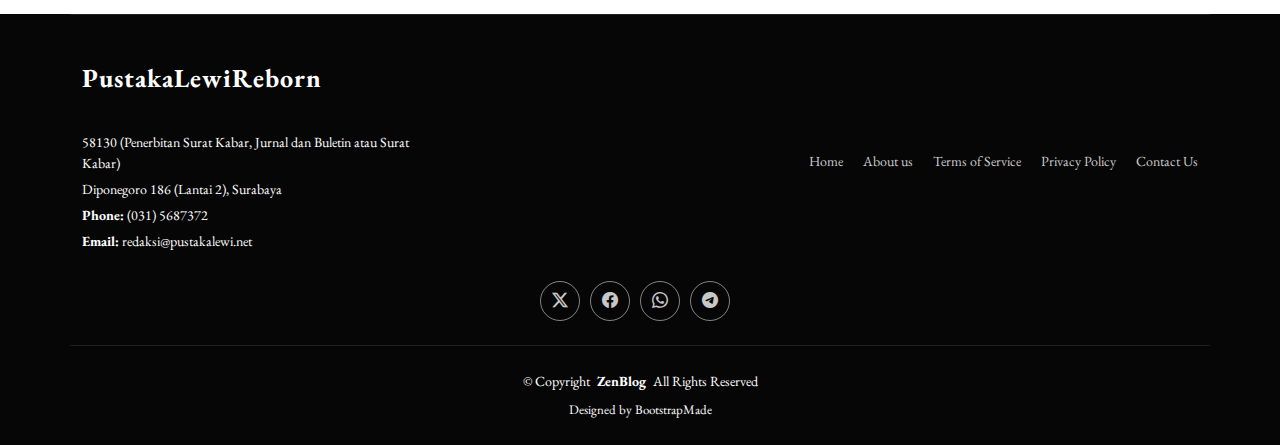
<file: contoh-isi.html>
<!DOCTYPE html>
<html lang="en">

<head>
  <meta charset="utf-8">
  <meta content="width=device-width, initial-scale=1.0" name="viewport">
  <title>PustakaLewiReborn</title>
  <meta name="description" content="">
  <meta name="keywords" content="">

  <!-- Favicons -->
  <link href="assets/img/favicon.png" rel="icon">
  <link href="assets/img/apple-touch-icon.png" rel="apple-touch-icon">

  <!-- Fonts -->
  <link href="https://fonts.googleapis.com" rel="preconnect">
  <link href="https://fonts.gstatic.com" rel="preconnect" crossorigin>
  <link href="https://fonts.googleapis.com/css2?family=Inter:wght@100;200;300;400;500;600;700;800;900&family=EB+Garamond:ital,wght@0,400;0,500;0,600;0,700;0,800;1,400;1,500;1,600;1,700;1,800&display=swap" rel="stylesheet">

  <!-- Vendor CSS Files -->
  <link href="assets/vendor/bootstrap/css/bootstrap.min.css" rel="stylesheet">
  <link href="assets/vendor/bootstrap-icons/bootstrap-icons.css" rel="stylesheet">
  <link href="assets/vendor/aos/aos.css" rel="stylesheet">
  <link href="assets/vendor/swiper/swiper-bundle.min.css" rel="stylesheet">

  <!-- Main CSS File -->
  <link href="assets/css/main.css" rel="stylesheet">

  <!-- =======================================================
  * Template Name: ZenBlog
  * Template URL: https://bootstrapmade.com/zenblog-bootstrap-blog-template/
  * Updated: Aug 08 2024 with Bootstrap v5.3.3
  * Author: BootstrapMade.com
  * License: https://bootstrapmade.com/license/
  ======================================================== -->
</head>

<body class="single-post-page">

  <header id="header" class="header d-flex align-items-center sticky-top">
    <div class="container position-relative d-flex align-items-center justify-content-between">

      <a href="index.html" class="logo d-flex align-items-center me-auto me-xl-0">
        <!-- Uncomment the line below if you also wish to use an image logo -->
        <!-- <img src="assets/img/logo.png" alt=""> -->
        <h1 class="sitename">PustakaLewiReborn</h1>
      </a>

      <nav id="navmenu" class="navmenu">
        <ul>
          <li><a href="index.html" class="active">Home</a></li>
          <li><a href="about.html">Tentang Kami</a></li>
          <li><a href="contoh-isi.html">Contoh Isi</a></li>
          <li class="dropdown"><a href="#"><span>Jenis Berita</span> <i class="bi bi-chevron-down toggle-dropdown"></i></a>
            <ul>
              <li><a>Ekonomi</a></li>
              <li><a>Politik</a></li>
              <li><a>Ekonomi</a></li>
              <li><a>Sosial Budaya</a></li>
              <li><a>Pendidikan</a></li>
              <li><a>Opini</a></li>
              <li><a>Teknologi/Sains</a></li>
              <li><a>Hukum</a></li>
              <li><a>Agama</a></li>
              <li><a>Lifestyle</a></li>
              <li><a>Otomotif</a></li>
              <li><a>Olahraga</a></li>
              <li><a>Internasional</a></li>
            </ul>
          </li>
          <li><a href="langganan.html">Langganan Berita</a></li>
          <li><a href="contact.html">Contact</a></li>
        </ul>
        <i class="mobile-nav-toggle d-xl-none bi bi-list"></i>
      </nav>

      <div class="header-social-links">
        <a href="https://www.addtoany.com/add_to/twitter?linkurl=https%3A%2F%2Fwww.pustakalewi.com%2Fbuku-tamu%2F&linkname=Buku%20Tamu&linknote=" class="twitter"><i class="bi bi-twitter-x"></i></a>
        <a href="https://www.addtoany.com/add_to/facebook?linkurl=https%3A%2F%2Fwww.pustakalewi.com%2Fbuku-tamu%2F&linkname=Buku%20Tamu&linknote=" class="facebook"><i class="bi bi-facebook"></i></a>
        <a href="https://www.addtoany.com/add_to/whatsapp?linkurl=https%3A%2F%2Fwww.pustakalewi.com%2Fbuku-tamu%2F&linkname=Buku%20Tamu&linknote=" class="whatsapp"><i class="bi bi-whatsapp"></i></a>
        <a href="https://www.addtoany.com/add_to/telegram?linkurl=https%3A%2F%2Fwww.pustakalewi.com%2Fbuku-tamu%2F&linkname=Buku%20Tamu&linknote=" class="telegram"><i class="bi bi-telegram"></i></a>
      </div>

    </div>
  </header>

  <main class="main">

    <!-- Page Title -->
    <div class="page-title">
      <div class="container d-lg-flex justify-content-between align-items-center">
        <h1 class="mb-2 mb-lg-0">Single Post</h1>
        <nav class="breadcrumbs">
          <ol>
            <li><a href="index.html">Home</a></li>
            <li class="current">Single Post</li>
          </ol>
        </nav>
      </div>
    </div><!-- End Page Title -->

    <div class="container">
      <div class="row">

        <div class="col-lg-8">

          <!-- Blog Details Section -->
          <section id="blog-details" class="blog-details section">
            <div class="container">

              <article class="article">

                <div class="post-img">
                  <img src="assets/img/Risma-Gus-Hans-Debat-Perdana.webp" alt="" class="img-fluid">
                </div>

                <h2 class="title">Debat Perdana, Cagub Risma Paparkan Strategi Peningkatan dan Pemerataan Pendidikan</h2>

                <div class="meta-top">
                  <ul>
                    <li class="d-flex align-items-center"><i class="bi bi-person"></i> <a>editor</a></li>
                    <li class="d-flex align-items-center"><i class="bi bi-clock"></i> <a><time datetime="2020-18-10">18 Oct 2024</time></a></li>
                    <li class="d-flex align-items-center"><i class="bi bi-chat-dots"></i> <a>12 Comments</a></li>
                  </ul>
                </div><!-- End meta top -->

                <div class="content">
                  <p>
                    Surabaya – Calon gubernur Jawa Timur nomor urut 3, Tri Rismaharini memaparkan strategi untuk meningkatkan dan meratakan pendidikan di Jatim dalam debat perdana Pilgub Jatim yang berlangsung di Ballroom Graha Unesa, Jumat (18/10/2024).</p>

                  <blockquote>
                    <p>
                      Bu Risma menyoroti tantangan serius yang dihadapi banyak anak di Jatim, khususnya di tingkat SD dan SMP, yang terpaksa putus sekolah karena berbagai kendala.
                    </p>
                  </blockquote>

                  <p>
                    “Banyak anak di tingkat SD dan SMP yang putus sekolah. Oleh karena itu, kami akan memberikan bantuan dukungan untuk sekolah-sekolah tersebut agar bisa memberikan akses pendidikan yang lebih baik bagi anak-anak kita,” ujar Risma.
                  </p>

                  <p>
                    Dia juga menekankan pentingnya menyediakan pendidikan yang inklusif bagi anak-anak dengan disabilitas.
                  </p>

                  <p>
                    Risma menyadari bahwa pendidikan adalah fondasi penting bagi masa depan generasi muda dan berkomitmen untuk memastikan tidak ada anak yang tertinggal dalam proses pendidikan.
                  </p>

                  <p>
                    “Kami akan membangun sekolah inklusi di tingkat SMA dan SMK. Banyak dari mereka yang tidak bisa mengakses pendidikan karena dibatasi kondisi fisik mereka, sehingga harus pergi ke sekolah yang jauh,” jelasnya.
                  </p>

                  <p>
                    “Sekolah-sekolah di Jatim harus inklusif, dan untuk itu kami akan melatih para pendidik agar siap menjadi guru di sekolah inklusi. Dengan melatih pendidik, kita tidak hanya memberikan fasilitas fisik, tetapi juga memastikan bahwa tenaga pengajar memiliki keterampilan yang dibutuhkan untuk mendukung anak-anak dengan kebutuhan khusus,” papar Bu Risma.
                  </p>

                </div><!-- End post content -->

                <div class="meta-bottom">
                  <i class="bi bi-folder"></i>
                  <ul class="cats">
                    <li><a>Politik</a></li>
                  </ul>

                  <i class="bi bi-tags"></i>
                  <ul class="tags">
                    <li><a>debat</a></li>
                    <li><a>gus hans</a></li>
                    <li><a>KPU</a></li>
                    <li><a>pdi perjuangan</a></li>
                    <li><a>Pilgub Jatim 2024</a></li>
                    <li><a>tri rismaharini</a></li>
                  </ul>
                </div><!-- End meta bottom -->

              </article>

            </div>
          </section><!-- /Blog Details Section -->

          <!-- Blog Comments Section -->
          <section id="blog-comments" class="blog-comments section">

            <div class="container">

              <h4 class="comments-count">8 Comments</h4>

              <div id="comment-1" class="comment">
                <div class="d-flex">
                  <div class="comment-img"><img src="assets/img/blog/comments-1.jpg" alt=""></div>
                  <div>
                    <h5><a href="">Georgia Reader</a> <a href="#" class="reply"><i class="bi bi-reply-fill"></i> Reply</a></h5>
                    <time datetime="2020-01-01">01 Jan,2022</time>
                    <p>
                      Et rerum totam nisi. Molestiae vel quam dolorum vel voluptatem et et. Est ad aut sapiente quis molestiae est qui cum soluta.
                      Vero aut rerum vel. Rerum quos laboriosam placeat ex qui. Sint qui facilis et.
                    </p>
                  </div>
                </div>
              </div><!-- End comment #1 -->

              <div id="comment-2" class="comment">
                <div class="d-flex">
                  <div class="comment-img"><img src="assets/img/blog/comments-2.jpg" alt=""></div>
                  <div>
                    <h5><a href="">Aron Alvarado</a> <a href="#" class="reply"><i class="bi bi-reply-fill"></i> Reply</a></h5>
                    <time datetime="2020-01-01">01 Jan,2022</time>
                    <p>
                      Ipsam tempora sequi voluptatem quis sapiente non. Autem itaque eveniet saepe. Officiis illo ut beatae.
                    </p>
                  </div>
                </div>

                <div id="comment-reply-1" class="comment comment-reply">
                  <div class="d-flex">
                    <div class="comment-img"><img src="assets/img/blog/comments-3.jpg" alt=""></div>
                    <div>
                      <h5><a href="">Lynda Small</a> <a href="#" class="reply"><i class="bi bi-reply-fill"></i> Reply</a></h5>
                      <time datetime="2020-01-01">01 Jan,2022</time>
                      <p>
                        Enim ipsa eum fugiat fuga repellat. Commodi quo quo dicta. Est ullam aspernatur ut vitae quia mollitia id non. Qui ad quas nostrum rerum sed necessitatibus aut est. Eum officiis sed repellat maxime vero nisi natus. Amet nesciunt nesciunt qui illum omnis est et dolor recusandae.

                        Recusandae sit ad aut impedit et. Ipsa labore dolor impedit et natus in porro aut. Magnam qui cum. Illo similique occaecati nihil modi eligendi. Pariatur distinctio labore omnis incidunt et illum. Expedita et dignissimos distinctio laborum minima fugiat.

                        Libero corporis qui. Nam illo odio beatae enim ducimus. Harum reiciendis error dolorum non autem quisquam vero rerum neque.
                      </p>
                    </div>
                  </div>

                  <div id="comment-reply-2" class="comment comment-reply">
                    <div class="d-flex">
                      <div class="comment-img"><img src="assets/img/blog/comments-4.jpg" alt=""></div>
                      <div>
                        <h5><a href="">Sianna Ramsay</a> <a href="#" class="reply"><i class="bi bi-reply-fill"></i> Reply</a></h5>
                        <time datetime="2020-01-01">01 Jan,2022</time>
                        <p>
                          Et dignissimos impedit nulla et quo distinctio ex nemo. Omnis quia dolores cupiditate et. Ut unde qui eligendi sapiente omnis ullam. Placeat porro est commodi est officiis voluptas repellat quisquam possimus. Perferendis id consectetur necessitatibus.
                        </p>
                      </div>
                    </div>

                  </div><!-- End comment reply #2-->

                </div><!-- End comment reply #1-->

              </div><!-- End comment #2-->

              <div id="comment-3" class="comment">
                <div class="d-flex">
                  <div class="comment-img"><img src="assets/img/blog/comments-5.jpg" alt=""></div>
                  <div>
                    <h5><a href="">Nolan Davidson</a> <a href="#" class="reply"><i class="bi bi-reply-fill"></i> Reply</a></h5>
                    <time datetime="2020-01-01">01 Jan,2022</time>
                    <p>
                      Distinctio nesciunt rerum reprehenderit sed. Iste omnis eius repellendus quia nihil ut accusantium tempore. Nesciunt expedita id dolor exercitationem aspernatur aut quam ut. Voluptatem est accusamus iste at.
                      Non aut et et esse qui sit modi neque. Exercitationem et eos aspernatur. Ea est consequuntur officia beatae ea aut eos soluta. Non qui dolorum voluptatibus et optio veniam. Quam officia sit nostrum dolorem.
                    </p>
                  </div>
                </div>

              </div><!-- End comment #3 -->

              <div id="comment-4" class="comment">
                <div class="d-flex">
                  <div class="comment-img"><img src="assets/img/blog/comments-6.jpg" alt=""></div>
                  <div>
                    <h5><a href="">Kay Duggan</a> <a href="#" class="reply"><i class="bi bi-reply-fill"></i> Reply</a></h5>
                    <time datetime="2020-01-01">01 Jan,2022</time>
                    <p>
                      Dolorem atque aut. Omnis doloremque blanditiis quia eum porro quis ut velit tempore. Cumque sed quia ut maxime. Est ad aut cum. Ut exercitationem non in fugiat.
                    </p>
                  </div>
                </div>

              </div><!-- End comment #4 -->

            </div>

          </section><!-- /Blog Comments Section -->

          <!-- Comment Form Section -->
          <section id="comment-form" class="comment-form section">
            <div class="container">

              <form action="">

                <h4>Post Comment</h4>
                <p>Your email address will not be published. Required fields are marked * </p>
                <div class="row">
                  <div class="col-md-6 form-group">
                    <input name="name" type="text" class="form-control" placeholder="Your Name*">
                  </div>
                  <div class="col-md-6 form-group">
                    <input name="email" type="text" class="form-control" placeholder="Your Email*">
                  </div>
                </div>
                <div class="row">
                  <div class="col form-group">
                    <input name="website" type="text" class="form-control" placeholder="Your Website">
                  </div>
                </div>
                <div class="row">
                  <div class="col form-group">
                    <textarea name="comment" class="form-control" placeholder="Your Comment*"></textarea>
                  </div>
                </div>

                <div class="text-center">
                  <button type="submit" class="btn btn-primary">Post Comment</button>
                </div>

              </form>

            </div>
          </section><!-- /Comment Form Section -->

        </div>

        <div class="col-lg-4 sidebar">

          <div class="widgets-container">

            <!-- Blog Author Widget -->
            <div class="blog-author-widget widget-item">

              <div class="d-flex flex-column align-items-center">
                <div class="d-flex align-items-center w-100">
                  <i class="bi bi-person rounded-circle flex-shrink-0" style="font-size: 100px;"></i>
                  <div>
                    <h4>Editor</h4>
                    <div class="social-links">
                      <a><i class="bi bi-twitter-x"></i></a>
                      <a><i class="bi bi-facebook"></i></a>
                      <a><i class="biu bi-instagram"></i></a>
                      <a><i class="biu bi-linkedin"></i></a>
                    </div>
                  </div>
                </div>

                <p>
                  penulis adalah lulusan dari...
                </p>

              </div>

            </div><!--/Blog Author Widget -->

            <!-- Search Widget -->
            <div class="search-widget widget-item">

              <h3 class="widget-title">Search</h3>
              <form action="">
                <input type="text">
                <button type="submit" title="Search"><i class="bi bi-search"></i></button>
              </form>

            </div><!--/Search Widget -->

            <!-- Recent Posts Widget -->
            <div class="recent-posts-widget widget-item">
              <h3 class="widget-title">Postingan Terbaru</h3>

              <div class="post-item">
                <div>
                  <h4><a>Sambut Hari Sumpah Pemuda Artotel TS Suites Surabaya Hadirkan Onedeck Fusion Vibes Vol 3</a></h4>
                  <time datetime="2024-10-28">Oct 28, 2024</time>
                </div>
              </div>

              <div class="post-item">
                <div>
                  <h4><a>Jadi Stasiun Tersibuk, KAI Tingkatkan Fasilitas di Stasiun Pasar Senen</a></h4>
                  <time datetime="2024-10-29">Oct 29, 2024</time>
                </div>
              </div>

              <div class="post-item">
                <div>
                  <h4><a>Kemeriahan Open House SD Katolik Mardi Wiyata I Malang</a></h4>
                  <time datetime="2024-10-30">Oct 30, 2024</time>
                </div>
              </div>

              <div class="post-item">
                <div>
                  <h4><a>BJB Ajak Masyarakat Bijak Mengelola Keuangan</a></h4>
                  <time datetime="2024-10-31">Oct 31, 2024</time>
                </div>
              </div>

              <div class="post-item">
                <div>
                  <h4><a>Bandara Dhoho Kediri Diresmikan, Siap Layani Penerbangan Domestik dan Internasional</a></h4>
                  <time datetime="2024-11-01">Nov 1, 2024</time>
                </div>
              </div>

            </div><!--/Recent Posts Widget -->

            <!-- Tags Widget -->
            <div class="tags-widget widget-item">

              <h3 class="widget-title">Tags</h3>
              <ul>
                <li><a>Ekonomi</a></li>
                <li><a>Politik</a></li>
                <li><a>Sosial Budaya</a></li>
                <li><a>Pendidikan</a></li>
                <li><a>Opini</a></li>
                <li><a>Teknologi/Sains</a></li>
                <li><a>Hukum</a></li>
                <li><a>Agama</a></li>
                <li><a>Lifestyle</a></li>
                <li><a>Otomotif</a></li>
                <li><a>Olahraga</a></li>
                <li><a>Internasional</a></li>
              </ul>

            </div><!--/Tags Widget -->

          </div>

        </div>

      </div>
    </div>

  </main>

  <footer id="footer" class="footer dark-background">
    <div class="container footer-top">
        <div class="row gy-4" !important;>
            <div class="col-lg-4 col-md-6 footer-about ">
                <a style="font-size: 30px " href="index.html" class="logo d-flex align-items-center">
                    <span class="sitename">PustakaLewiReborn</span>
                </a>
                <div class="footer-contact pt-3">
                    <p style="font-size: 14px !important;">58130 (Penerbitan Surat Kabar, Jurnal dan Buletin atau Surat Kabar)</p>
                    <p style="font-size: 14px !important;">Diponegoro 186 (Lantai 2), Surabaya</p>
                    <p style="font-size: 14px !important;"><strong>Phone:</strong> <span>(031) 5687372</span></p>
                    <p style="font-size: 14px !important;"><strong>Email:</strong> <span>redaksi@pustakalewi.net</span></p>
                </div>
            </div>

            <div class="col-lg-8 footer-links d-flex justify-content-lg-end justify-content-center align-items-center">
                <ul class="nav" style="list-style: none; display: flex; gap: 20px; padding-left: 0;">
                    <li class="nav-item"><a href="index.html" class="nav-link" style="color: #ccc;"></a></li> <!-- sengaja dikosongkan karena marginnya menjadi error -->
                    <li class="nav-item"><a href="about.html" class="nav-link" style="color: #ccc;">Home</a></li>
                    <li class="nav-item"><a href="about.html" class="nav-link" style="color: #ccc;">About us</a></li>
                    <li class="nav-item"><a class="nav-link" style="color: #ccc;">Terms of Service</a></li>
                    <li class="nav-item"><a class="nav-link" style="color: #ccc;">Privacy Policy</a></li>
                    <li class="nav-item"><a href="contact.html" class="nav-link" style="color: #ccc;">Contact Us</a></li>
                </ul>
            </div>
        </div>
    </div>

    <!-- Social Links -->
    <div class="container text-center mt-4">
        <div class="social-links d-flex justify-content-center mb-4">
            <a href="https://www.addtoany.com/add_to/twitter?linkurl=https%3A%2F%2Fwww.pustakalewi.com%2Fbuku-tamu%2F&linkname=Buku%20Tamu&linknote=" class="twitter"><i class="bi bi-twitter-x"></i></a>
            <a href="https://www.addtoany.com/add_to/facebook?linkurl=https%3A%2F%2Fwww.pustakalewi.com%2Fbuku-tamu%2F&linkname=Buku%20Tamu&linknote=" class="facebook"><i class="bi bi-facebook"></i></a>
            <a href="https://www.addtoany.com/add_to/whatsapp?linkurl=https%3A%2F%2Fwww.pustakalewi.com%2Fbuku-tamu%2F&linkname=Buku%20Tamu&linknote=" class="whatsapp"><i class="bi bi-whatsapp"></i></a>
            <a href="https://www.addtoany.com/add_to/telegram?linkurl=https%3A%2F%2Fwww.pustakalewi.com%2Fbuku-tamu%2F&linkname=Buku%20Tamu&linknote=" class="telegram"><i class="bi bi-telegram"></i></a>
        </div>
    </div>

    <div class="container copyright text-center mt-4">
        <p>© <span>Copyright</span> <strong class="px-1 sitename">ZenBlog</strong> <span>All Rights Reserved</span></p>
        <div class="credits">
            <!-- All the links in the footer should remain intact. -->
            <!-- You can delete the links only if you've purchased the pro version. -->
            <!-- Licensing information: https://bootstrapmade.com/license/ -->
            <!-- Purchase the pro version with working PHP/AJAX contact form: [buy-url] -->
            Designed by <a href="https://bootstrapmade.com/">BootstrapMade</a>
        </div>
    </div>
</footer>

  <!-- Scroll Top -->
  <a href="#" id="scroll-top" class="scroll-top d-flex align-items-center justify-content-center"><i class="bi bi-arrow-up-short"></i></a>

  <!-- Preloader -->
  <div id="preloader"></div>

  <!-- Vendor JS Files -->
  <script src="assets/vendor/bootstrap/js/bootstrap.bundle.min.js"></script>
  <script src="assets/vendor/php-email-form/validate.js"></script>
  <script src="assets/vendor/aos/aos.js"></script>
  <script src="assets/vendor/swiper/swiper-bundle.min.js"></script>

  <!-- Main JS File -->
  <script src="assets/js/main.js"></script>

</body>

</html>
</file>
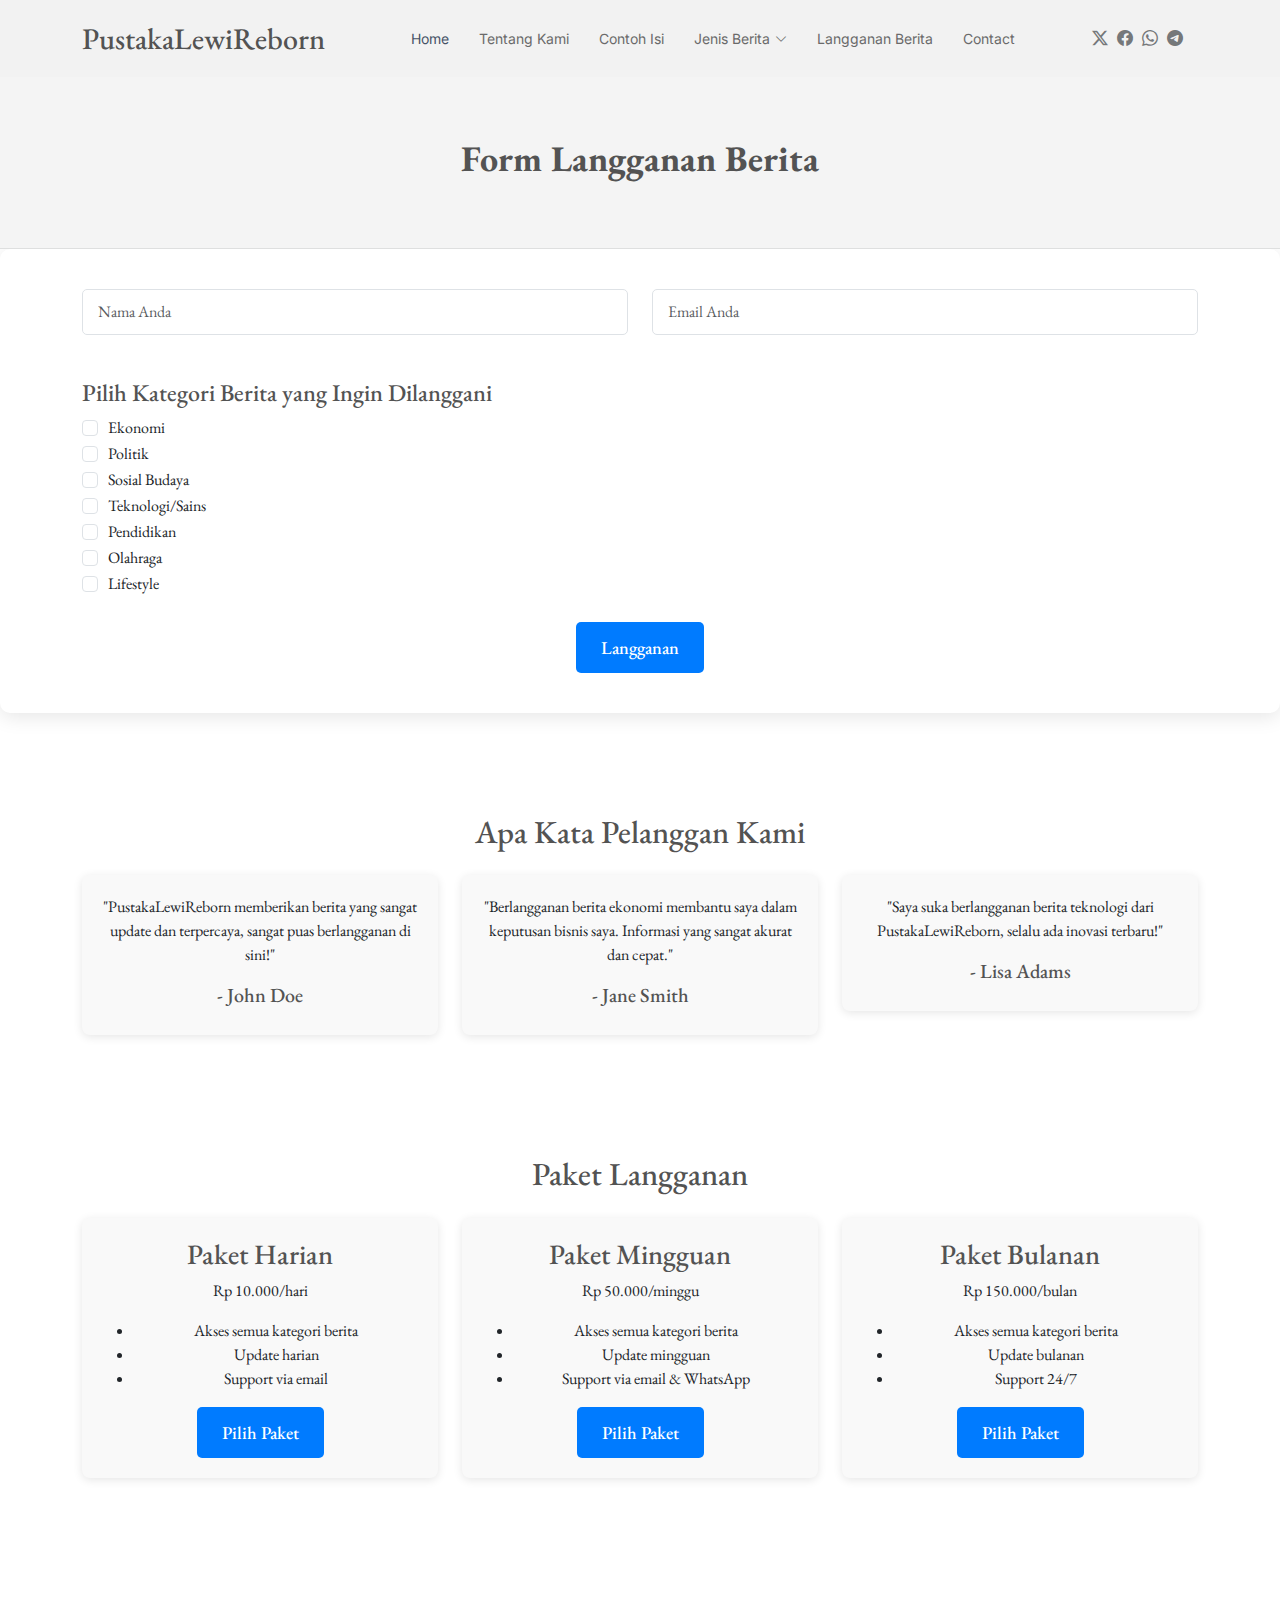
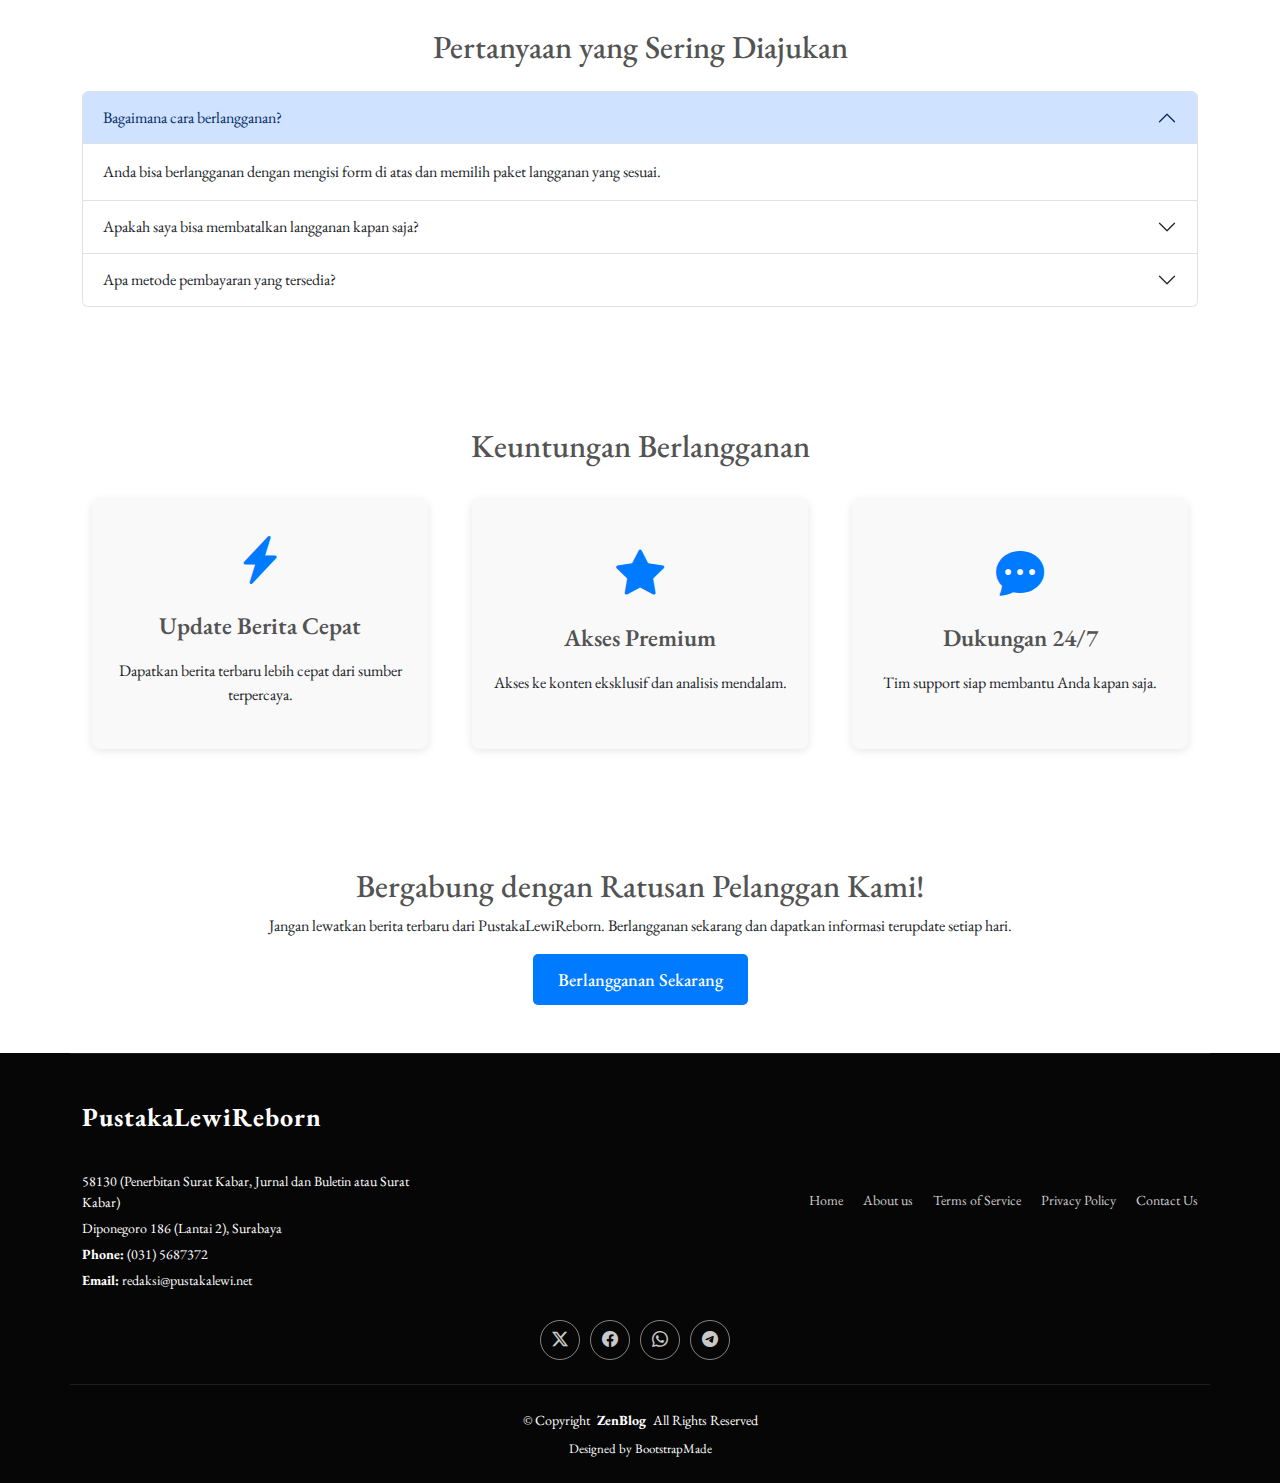
<file: langganan.html>
<!DOCTYPE html>
<html lang="en">

<head>
  <meta charset="utf-8">
  <meta content="width=device-width, initial-scale=1.0" name="viewport">
  <title>PustakaLewiReborn</title>
  <meta name="description" content="">
  <meta name="keywords" content="">

  <!-- Favicons -->
  <link href="assets/img/favicon.png" rel="icon">
  <link href="assets/img/apple-touch-icon.png" rel="apple-touch-icon">

  <!-- Fonts -->
  <link href="https://fonts.googleapis.com/css2?family=Inter:wght@300;400;500;700&family=EB+Garamond:ital,wght@400;500;600&display=swap" rel="stylesheet">

  <!-- Vendor CSS Files -->
  <link href="assets/vendor/bootstrap/css/bootstrap.min.css" rel="stylesheet">
  <link href="assets/vendor/bootstrap-icons/bootstrap-icons.css" rel="stylesheet">
  <link href="assets/vendor/aos/aos.css" rel="stylesheet">
  <link href="assets/vendor/swiper/swiper-bundle.min.css" rel="stylesheet">

  <!-- Main CSS File -->
  <link href="assets/css/main.css" rel="stylesheet">

  <style>
    .page-title {
      background-color: #f4f4f4;
      padding: 60px 0;
      text-align: center;
    }

    .page-title h1 {
      font-size: 36px;
      font-weight: 700;
    }

    .form-langganan {
      background-color: #fff;
      padding: 40px;
      box-shadow: 0 4px 20px rgba(0, 0, 0, 0.1);
      border-radius: 10px;
      margin-bottom: 40px;
    }

    .form-control {
      border-radius: 5px;
      padding: 10px 15px;
      margin-bottom: 20px;
      font-size: 16px;
    }

    .form-check-label {
      font-size: 16px;
    }

    .form-check-input {
      margin-right: 10px;
    }

    .btn-primary {
      background-color: #007bff;
      border: none;
      padding: 12px 25px;
      font-size: 18px;
      font-weight: 500;
      border-radius: 5px;
      transition: background-color 0.3s;
    }

    .btn-primary:hover {
      background-color: #0056b3;
    }

    .testimonials, .pricing, .faq, .cta, .benefits {
      padding: 60px 0;
    }

    .pricing-plan {
      background-color: #f9f9f9;
      padding: 20px;
      border-radius: 8px;
      box-shadow: 0 2px 10px rgba(0, 0, 0, 0.1);
      text-align: center;
      margin-bottom: 30px;
    }

    .testimonial-item, .benefit-item {
      background-color: #f9f9f9;
      padding: 20px;
      border-radius: 8px;
      text-align: center;
      box-shadow: 0 2px 10px rgba(0, 0, 0, 0.1);
    }

    .benefits .row {
      display: flex;
      justify-content: space-between;
    }

    .benefit-item {
      flex-grow: 1;
      padding: 20px;
      min-height: 250px; /* Menentukan tinggi minimum yang sama */
      display: flex;
      flex-direction: column;
      justify-content: center;
      align-items: center;
      margin: 10px; /* Memberi jarak antar kotak */
    }

    .benefit-item i {
      font-size: 48px;
      margin-bottom: 15px;
      color: #007bff;
    }

    .benefit-item h4 {
      font-size: 24px;
      font-weight: 600;
    }

    .benefit-item p {
      font-size: 16px;
      margin-top: 10px;
    }
  </style>


</head>

<header id="header" class="header d-flex align-items-center sticky-top">
  <div class="container position-relative d-flex align-items-center justify-content-between">
    <a href="index.html" class="logo d-flex align-items-center me-auto me-xl-0">
      <h1 class="sitename">PustakaLewiReborn</h1>
    </a>
    <nav id="navmenu" class="navmenu">
      <ul>
        <li><a href="index.html" class="active">Home</a></li>
        <li><a href="about.html">Tentang Kami</a></li>
        <li><a href="single-post.html">Contoh Isi</a></li>
        <li class="dropdown"><a href="#"><span>Jenis Berita</span> <i class="bi bi-chevron-down toggle-dropdown"></i></a>
          <ul>
            <li><a>Ekonomi</a></li>
            <li><a>Politik</a></li>
            <li><a>Sosial Budaya</a></li>
            <li><a>Pendidikan</a></li>
            <li><a>Opini</a></li>
            <li><a>Teknologi/Sains</a></li>
            <li><a>Hukum</a></li>
            <li><a>Agama</a></li>
            <li><a>Lifestyle</a></li>
            <li><a>Otomotif</a></li>
            <li><a>Olahraga</a></li>
            <li><a>Internasional</a></li>
          </ul>
        </li>
        <li><a href="langganan.html">Langganan Berita</a></li>
        <li><a href="contact.html">Contact</a></li>
      </ul>
      <i class="mobile-nav-toggle d-xl-none bi bi-list"></i>
    </nav>

    <div class="header-social-links">
      <a href="https://www.addtoany.com/add_to/twitter?linkurl=https%3A%2F%2Fwww.pustakalewi.com%2Fbuku-tamu%2F&linkname=Buku%20Tamu&linknote=" class="twitter"><i class="bi bi-twitter-x"></i></a>
      <a href="https://www.addtoany.com/add_to/facebook?linkurl=https%3A%2F%2Fwww.pustakalewi.com%2Fbuku-tamu%2F&linkname=Buku%20Tamu&linknote=" class="facebook"><i class="bi bi-facebook"></i></a>
      <a href="https://www.addtoany.com/add_to/whatsapp?linkurl=https%3A%2F%2Fwww.pustakalewi.com%2Fbuku-tamu%2F&linkname=Buku%20Tamu&linknote=" class="whatsapp"><i class="bi bi-whatsapp"></i></a>
      <a href="https://www.addtoany.com/add_to/telegram?linkurl=https%3A%2F%2Fwww.pustakalewi.com%2Fbuku-tamu%2F&linkname=Buku%20Tamu&linknote=" class="telegram"><i class="bi bi-telegram"></i></a>
    </div>
  </div>
</header>

<body>
  <main class="main">
    <!-- Page Title -->
    <div class="page-title">
      <div class="container">
        <h1 class="mb-2">Form Langganan Berita</h1>
      </div>
    </div>

    <!-- Form Langganan Section -->
    <section id="form-langganan" class="form-langganan section">
      <div class="container">
        <form action="about:blank" method="post" class="php-email-form" onsubmit="return validateForm()">
          <div class="row gy-4">
            <!-- Nama -->
            <div class="col-md-6">
              <input type="text" id="name" name="name" class="form-control" placeholder="Nama Anda" required>
            </div>

            <!-- Email -->
            <div class="col-md-6">
              <input type="email" class="form-control" name="email" placeholder="Email Anda" required>
            </div>

            <!-- Pilihan Kategori Langganan -->
            <div class="col-md-12">
              <h4>Pilih Kategori Berita yang Ingin Dilanggani</h4>
              <div class="form-check">
                <input class="form-check-input" type="checkbox" name="kategori[]" value="Ekonomi" id="ekonomi">
                <label class="form-check-label" for="ekonomi">Ekonomi</label>
              </div>
              <div class="form-check">
                <input class="form-check-input" type="checkbox" name="kategori[]" value="Politik" id="politik">
                <label class="form-check-label" for="politik">Politik</label>
              </div>
              <div class="form-check">
                <input class="form-check-input" type="checkbox" name="kategori[]" value="Sosial Budaya" id="sosial-budaya">
                <label class="form-check-label" for="sosial-budaya">Sosial Budaya</label>
              </div>
              <div class="form-check">
                <input class="form-check-input" type="checkbox" name="kategori[]" value="Teknologi/Sains" id="teknologi">
                <label class="form-check-label" for="teknologi">Teknologi/Sains</label>
              </div>
              <div class="form-check">
                <input class="form-check-input" type="checkbox" name="kategori[]" value="Pendidikan" id="pendidikan">
                <label class="form-check-label" for="pendidikan">Pendidikan</label>
              </div>
              <div class="form-check">
                <input class="form-check-input" type="checkbox" name="kategori[]" value="Olahraga" id="olahraga">
                <label class="form-check-label" for="olahraga">Olahraga</label>
              </div>
              <div class="form-check">
                <input class="form-check-input" type="checkbox" name="kategori[]" value="Lifestyle" id="lifestyle">
                <label class="form-check-label" for="lifestyle">Lifestyle</label>
              </div>
            </div>

            <!-- Tombol Kirim -->
            <div class="col-md-12 text-center">
              <button type="submit" class="btn btn-primary">Langganan</button>
            </div>

          </div>
        </form>
      </div>
    </section>

    <!-- Testimoni Pelanggan -->
    <section class="testimonials section">
      <div class="container">
        <h2 class="text-center mb-4">Apa Kata Pelanggan Kami</h2>
        <div class="row">
          <div class="col-md-4">
            <div class="testimonial-item">
              <p>"PustakaLewiReborn memberikan berita yang sangat update dan terpercaya, sangat puas berlangganan di sini!"</p>
              <h5>- John Doe</h5>
            </div>
          </div>
          <div class="col-md-4">
            <div class="testimonial-item">
              <p>"Berlangganan berita ekonomi membantu saya dalam keputusan bisnis saya. Informasi yang sangat akurat dan cepat."</p>
              <h5>- Jane Smith</h5>
            </div>
          </div>
          <div class="col-md-4">
            <div class="testimonial-item">
              <p>"Saya suka berlangganan berita teknologi dari PustakaLewiReborn, selalu ada inovasi terbaru!"</p>
              <h5>- Lisa Adams</h5>
            </div>
          </div>
        </div>
      </div>
    </section>

    <!-- Penawaran Paket Langganan -->
    <section class="pricing section">
      <div class="container">
        <h2 class="text-center mb-4">Paket Langganan</h2>
        <div class="row">
          <div class="col-md-4">
            <div class="pricing-plan">
              <h3>Paket Harian</h3>
              <p>Rp 10.000/hari</p>
              <ul>
                <li>Akses semua kategori berita</li>
                <li>Update harian</li>
                <li>Support via email</li>
              </ul>
              <button class="btn btn-primary">Pilih Paket</button>
            </div>
          </div>
          <div class="col-md-4">
            <div class="pricing-plan">
              <h3>Paket Mingguan</h3>
              <p>Rp 50.000/minggu</p>
              <ul>
                <li>Akses semua kategori berita</li>
                <li>Update mingguan</li>
                <li>Support via email & WhatsApp</li>
              </ul>
              <button class="btn btn-primary">Pilih Paket</button>
            </div>
          </div>
          <div class="col-md-4">
            <div class="pricing-plan">
              <h3>Paket Bulanan</h3>
              <p>Rp 150.000/bulan</p>
              <ul>
                <li>Akses semua kategori berita</li>
                <li>Update bulanan</li>
                <li>Support 24/7</li>
              </ul>
              <button class="btn btn-primary">Pilih Paket</button>
            </div>
          </div>
        </div>
      </div>
    </section>

    <!-- FAQ -->
    <section class="faq section">
      <div class="container">
        <h2 class="text-center mb-4">Pertanyaan yang Sering Diajukan</h2>
        <div class="accordion" id="faqAccordion">
          <div class="accordion-item">
            <h3 class="accordion-header">
              <button class="accordion-button" type="button" data-bs-toggle="collapse" data-bs-target="#faq1">
                Bagaimana cara berlangganan?
              </button>
            </h3>
            <div id="faq1" class="accordion-collapse collapse show" data-bs-parent="#faqAccordion">
              <div class="accordion-body">
                Anda bisa berlangganan dengan mengisi form di atas dan memilih paket langganan yang sesuai.
              </div>
            </div>
          </div>
          <div class="accordion-item">
            <h3 class="accordion-header">
              <button class="accordion-button collapsed" type="button" data-bs-toggle="collapse" data-bs-target="#faq2">
                Apakah saya bisa membatalkan langganan kapan saja?
              </button>
            </h3>
            <div id="faq2" class="accordion-collapse collapse" data-bs-parent="#faqAccordion">
              <div class="accordion-body">
                Ya, Anda bisa membatalkan langganan kapan saja melalui pengaturan akun Anda atau menghubungi tim support.
              </div>
            </div>
          </div>
          <div class="accordion-item">
            <h3 class="accordion-header">
              <button class="accordion-button collapsed" type="button" data-bs-toggle="collapse" data-bs-target="#faq3">
                Apa metode pembayaran yang tersedia?
              </button>
            </h3>
            <div id="faq3" class="accordion-collapse collapse" data-bs-parent="#faqAccordion">
              <div class="accordion-body">
                Kami menerima pembayaran melalui transfer bank, kartu kredit, dan e-wallet seperti GoPay dan OVO.
              </div>
            </div>
          </div>
        </div>
      </div>
    </section>

    <!-- Keuntungan Berlangganan -->
    <section class="benefits section">
      <div class="container">
        <h2 class="text-center mb-4">Keuntungan Berlangganan</h2>
        <div class="row">
          <div class="col-md-4">
            <div class="benefit-item text-center">
              <i class="bi bi-lightning-charge-fill"></i>
              <h4>Update Berita Cepat</h4>
              <p>Dapatkan berita terbaru lebih cepat dari sumber terpercaya.</p>
            </div>
          </div>
          <div class="col-md-4">
            <div class="benefit-item text-center">
              <i class="bi bi-star-fill"></i>
              <h4>Akses Premium</h4>
              <p>Akses ke konten eksklusif dan analisis mendalam.</p>
            </div>
          </div>
          <div class="col-md-4">
            <div class="benefit-item text-center">
              <i class="bi bi-chat-dots-fill"></i>
              <h4>Dukungan 24/7</h4>
              <p>Tim support siap membantu Anda kapan saja.</p>
            </div>
          </div>
        </div>
      </div>
    </section>

    <!-- CTA -->
    <section class="cta text-center py-5">
      <div class="container">
        <h2>Bergabung dengan Ratusan Pelanggan Kami!</h2>
        <p>Jangan lewatkan berita terbaru dari PustakaLewiReborn. Berlangganan sekarang dan dapatkan informasi terupdate setiap hari.</p>
        <button class="btn btn-primary btn-lg">Berlangganan Sekarang</button>
      </div>
    </section>

  </main>

  <footer id="footer" class="footer dark-background">
    <div class="container footer-top">
        <div class="row gy-4" !important;>
            <div class="col-lg-4 col-md-6 footer-about ">
                <a style="font-size: 30px " href="index.html" class="logo d-flex align-items-center">
                    <span class="sitename">PustakaLewiReborn</span>
                </a>
                <div class="footer-contact pt-3">
                    <p style="font-size: 14px !important;">58130 (Penerbitan Surat Kabar, Jurnal dan Buletin atau Surat Kabar)</p>
                    <p style="font-size: 14px !important;">Diponegoro 186 (Lantai 2), Surabaya</p>
                    <p style="font-size: 14px !important;"><strong>Phone:</strong> <span>(031) 5687372</span></p>
                    <p style="font-size: 14px !important;"><strong>Email:</strong> <span>redaksi@pustakalewi.net</span></p>
                </div>
            </div>

            <div class="col-lg-8 footer-links d-flex justify-content-lg-end justify-content-center align-items-center">
                <ul class="nav" style="list-style: none; display: flex; gap: 20px; padding-left: 0;">
                    <li class="nav-item"><a href="index.html" class="nav-link" style="color: #ccc;"></a></li> <!-- sengaja dikosongkan karena marginnya menjadi error -->
                    <li class="nav-item"><a href="about.html" class="nav-link" style="color: #ccc;">Home</a></li>
                    <li class="nav-item"><a href="about.html" class="nav-link" style="color: #ccc;">About us</a></li>
                    <li class="nav-item"><a class="nav-link" style="color: #ccc;">Terms of Service</a></li>
                    <li class="nav-item"><a class="nav-link" style="color: #ccc;">Privacy Policy</a></li>
                    <li class="nav-item"><a href="contact.html" class="nav-link" style="color: #ccc;">Contact Us</a></li>
                </ul>
            </div>
        </div>
    </div>

    <!-- Social Links -->
    <div class="container text-center mt-4">
        <div class="social-links d-flex justify-content-center mb-4">
            <a href="https://www.addtoany.com/add_to/twitter?linkurl=https%3A%2F%2Fwww.pustakalewi.com%2Fbuku-tamu%2F&linkname=Buku%20Tamu&linknote=" class="twitter"><i class="bi bi-twitter-x"></i></a>
            <a href="https://www.addtoany.com/add_to/facebook?linkurl=https%3A%2F%2Fwww.pustakalewi.com%2Fbuku-tamu%2F&linkname=Buku%20Tamu&linknote=" class="facebook"><i class="bi bi-facebook"></i></a>
            <a href="https://www.addtoany.com/add_to/whatsapp?linkurl=https%3A%2F%2Fwww.pustakalewi.com%2Fbuku-tamu%2F&linkname=Buku%20Tamu&linknote=" class="whatsapp"><i class="bi bi-whatsapp"></i></a>
            <a href="https://www.addtoany.com/add_to/telegram?linkurl=https%3A%2F%2Fwww.pustakalewi.com%2Fbuku-tamu%2F&linkname=Buku%20Tamu&linknote=" class="telegram"><i class="bi bi-telegram"></i></a>
        </div>
    </div>

    <div class="container copyright text-center mt-4">
        <p>© <span>Copyright</span> <strong class="px-1 sitename">ZenBlog</strong> <span>All Rights Reserved</span></p>
        <div class="credits">
            <!-- All the links in the footer should remain intact. -->
            <!-- You can delete the links only if you've purchased the pro version. -->
            <!-- Licensing information: https://bootstrapmade.com/license/ -->
            <!-- Purchase the pro version with working PHP/AJAX contact form: [buy-url] -->
            Designed by <a href="https://bootstrapmade.com/">BootstrapMade</a>
        </div>
    </div>
</footer>

  <!-- Scroll Top -->
  <a href="#" id="scroll-top" class="scroll-top d-flex align-items-center justify-content-center"><i class="bi bi-arrow-up-short"></i></a>

  <!-- Vendor JS Files -->
  <script src="assets/vendor/bootstrap/js/bootstrap.bundle.min.js"></script>
  <script src="assets/vendor/php-email-form/validate.js"></script>
  <script src="assets/vendor/aos/aos.js"></script>
  <script src="assets/vendor/swiper/swiper-bundle.min.js"></script>
  <script src="assets/js/main.js"></script>

  <script>
    function validateForm() {
      const name = document.getElementById('name').value;
      if (name.toLowerCase() === 'nan') {
        alert("Nama tidak boleh 'NaN'.");
        return false;
      }
      return true;
    }
  </script>

</body>

</html>
</file>
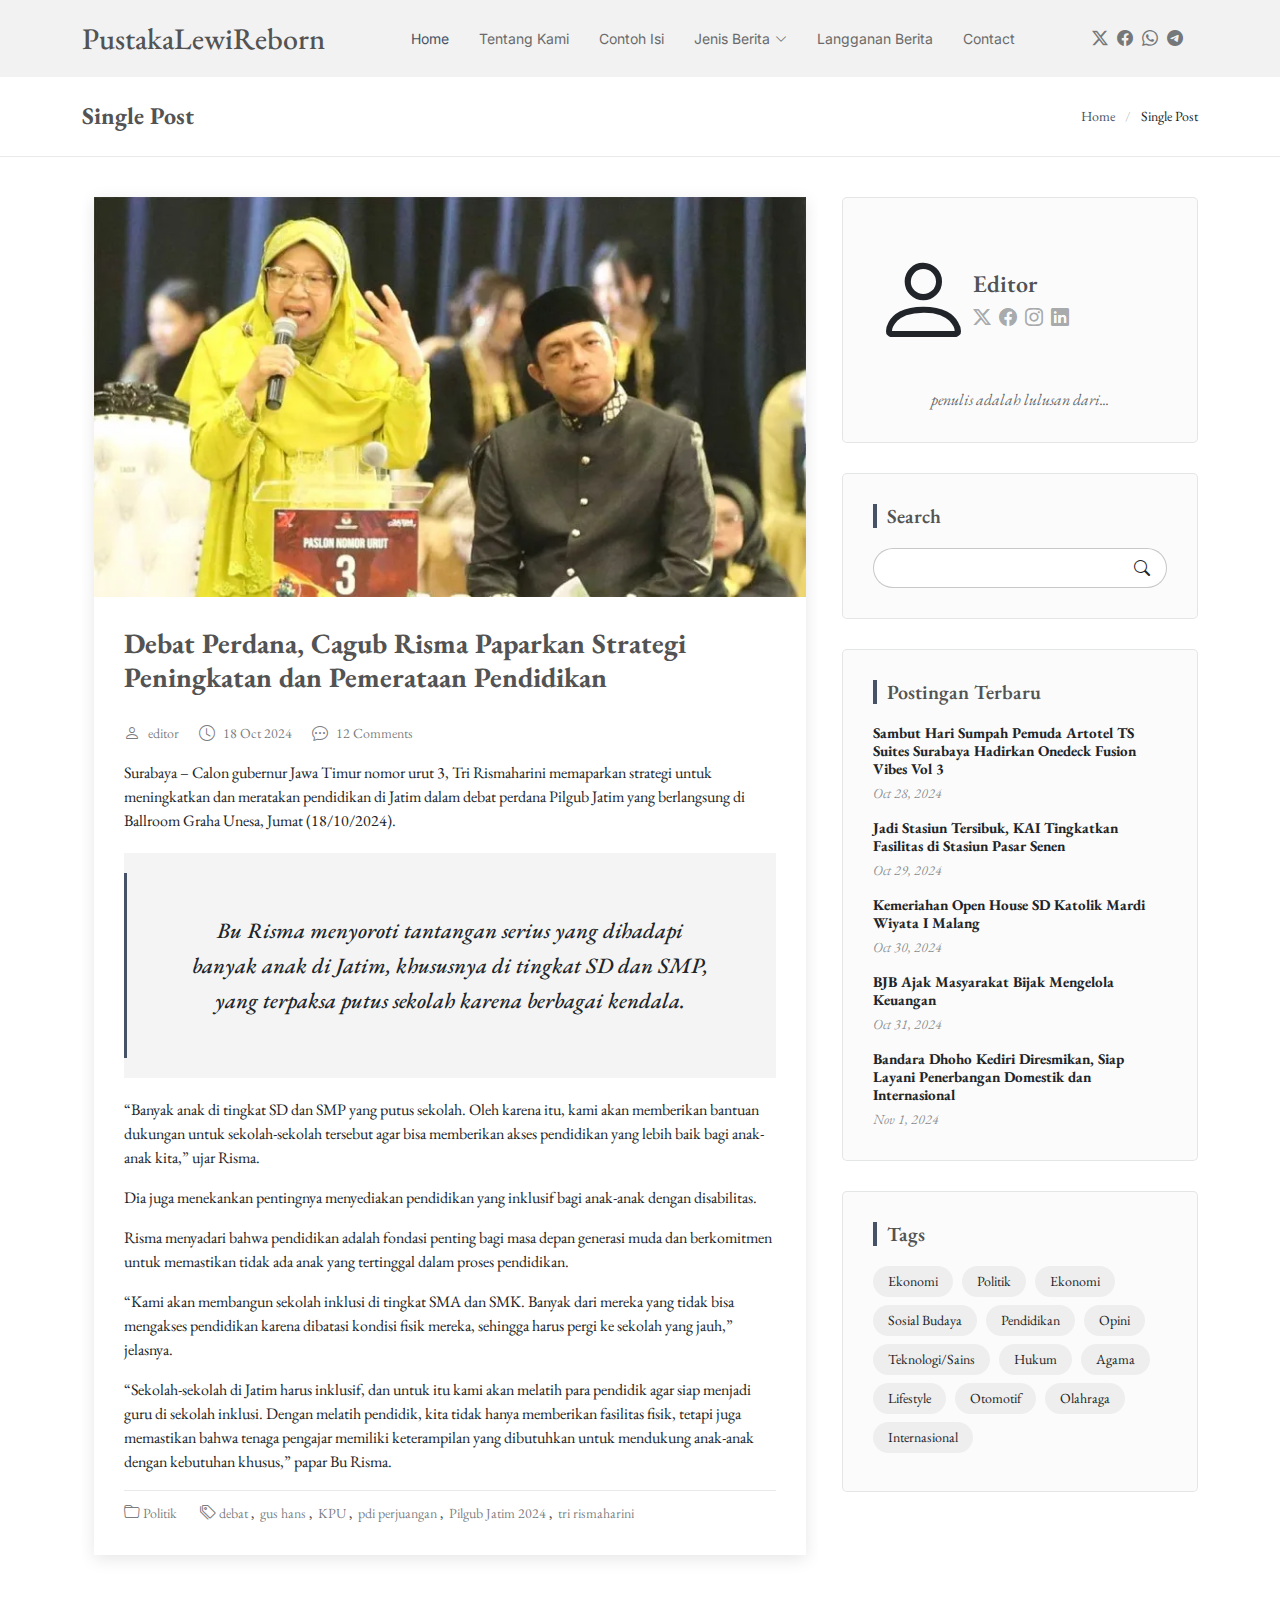
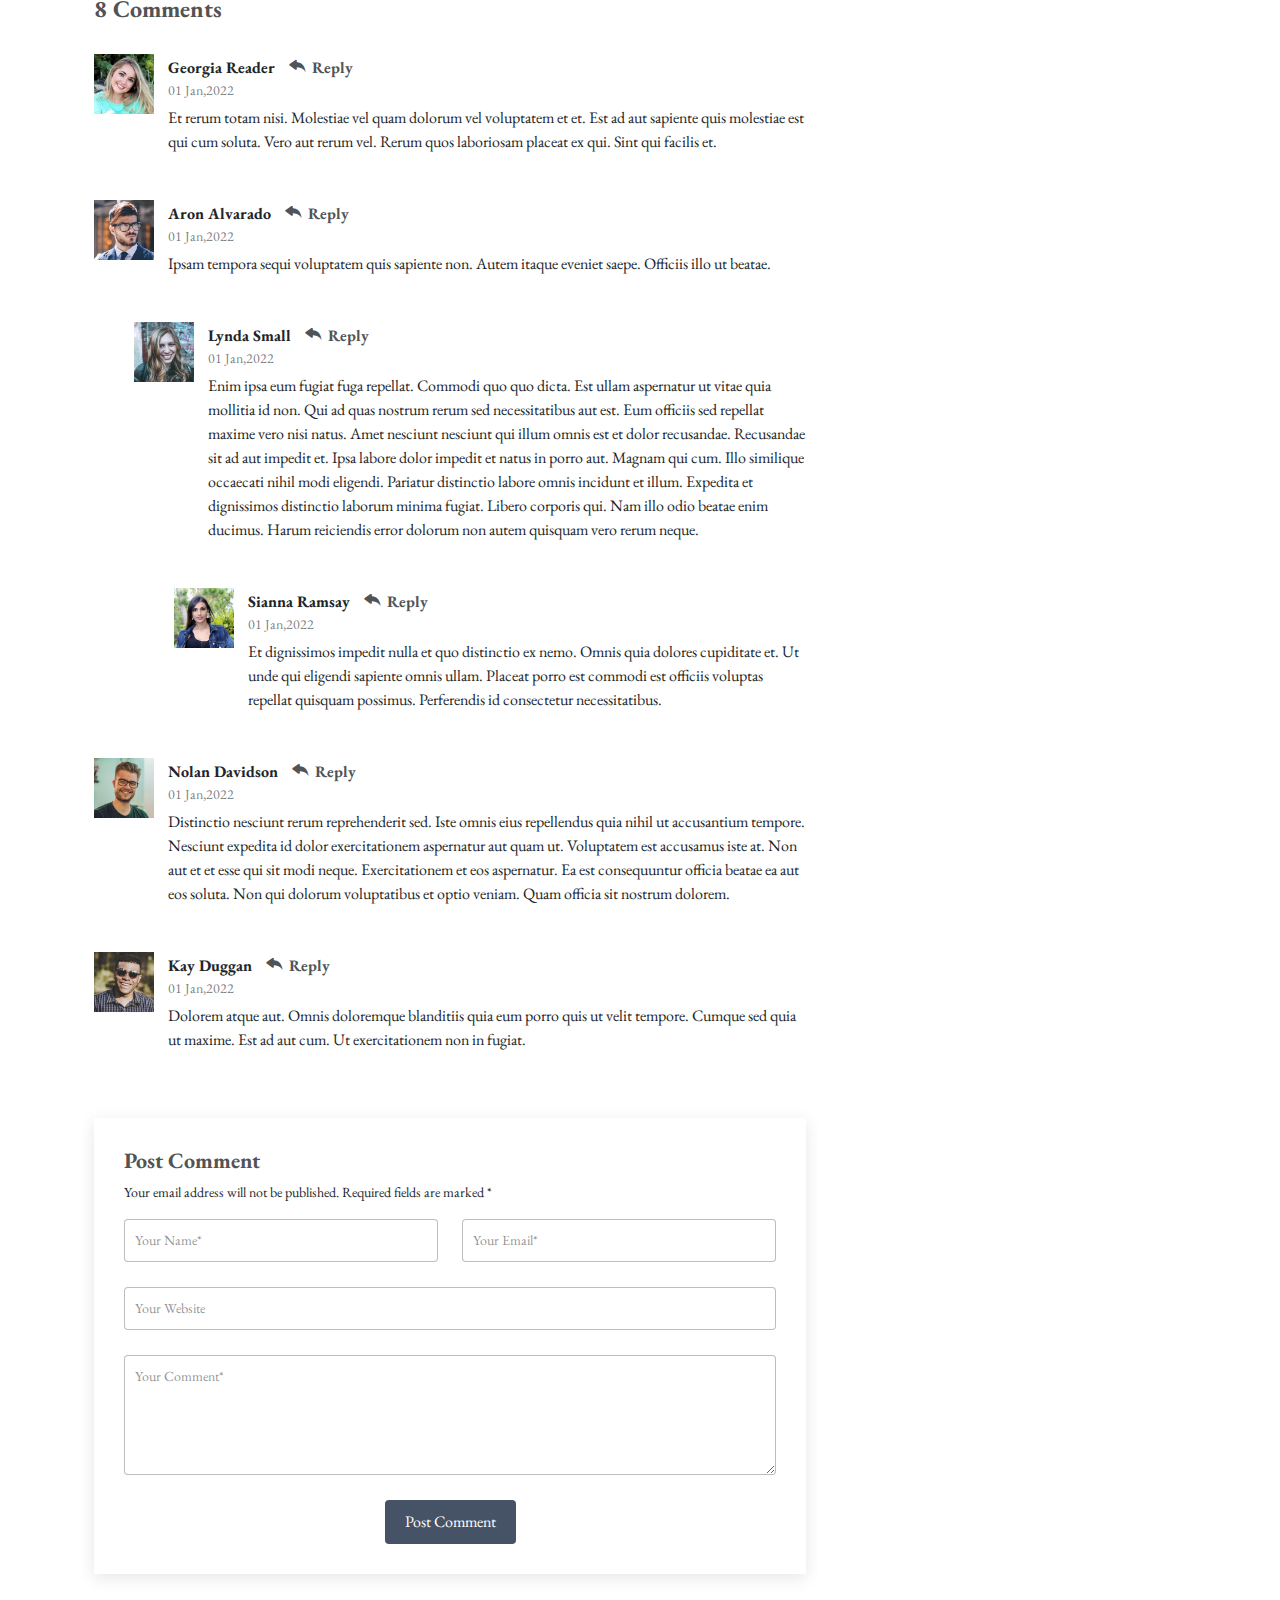
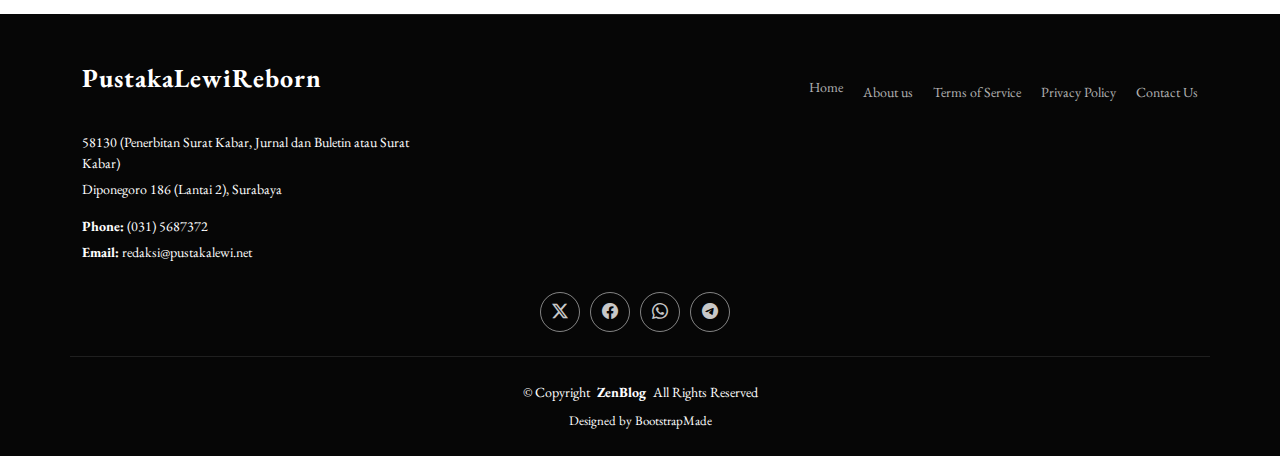
<file: single-post.html>
<!DOCTYPE html>
<html lang="en">

<head>
  <meta charset="utf-8">
  <meta content="width=device-width, initial-scale=1.0" name="viewport">
  <title>PustakaLewiReborn</title>
  <meta name="description" content="">
  <meta name="keywords" content="">

  <!-- Favicons -->
  <link href="assets/img/favicon.png" rel="icon">
  <link href="assets/img/apple-touch-icon.png" rel="apple-touch-icon">

  <!-- Fonts -->
  <link href="https://fonts.googleapis.com" rel="preconnect">
  <link href="https://fonts.gstatic.com" rel="preconnect" crossorigin>
  <link href="https://fonts.googleapis.com/css2?family=Inter:wght@100;200;300;400;500;600;700;800;900&family=EB+Garamond:ital,wght@0,400;0,500;0,600;0,700;0,800;1,400;1,500;1,600;1,700;1,800&display=swap" rel="stylesheet">

  <!-- Vendor CSS Files -->
  <link href="assets/vendor/bootstrap/css/bootstrap.min.css" rel="stylesheet">
  <link href="assets/vendor/bootstrap-icons/bootstrap-icons.css" rel="stylesheet">
  <link href="assets/vendor/aos/aos.css" rel="stylesheet">
  <link href="assets/vendor/swiper/swiper-bundle.min.css" rel="stylesheet">

  <!-- Main CSS File -->
  <link href="assets/css/main.css" rel="stylesheet">

  <!-- =======================================================
  * Template Name: ZenBlog
  * Template URL: https://bootstrapmade.com/zenblog-bootstrap-blog-template/
  * Updated: Aug 08 2024 with Bootstrap v5.3.3
  * Author: BootstrapMade.com
  * License: https://bootstrapmade.com/license/
  ======================================================== -->
</head>

<body class="single-post-page">

  <header id="header" class="header d-flex align-items-center sticky-top">
    <div class="container position-relative d-flex align-items-center justify-content-between">

      <a href="index.html" class="logo d-flex align-items-center me-auto me-xl-0">
        <!-- Uncomment the line below if you also wish to use an image logo -->
        <!-- <img src="assets/img/logo.png" alt=""> -->
        <h1 class="sitename">PustakaLewiReborn</h1>
      </a>

      <nav id="navmenu" class="navmenu">
        <ul>
          <li><a href="index.html" class="active">Home</a></li>
          <li><a href="about.html">Tentang Kami</a></li>
          <li><a href="single-post.html">Contoh Isi</a></li>
          <li class="dropdown"><a href="#"><span>Jenis Berita</span> <i class="bi bi-chevron-down toggle-dropdown"></i></a>
            <ul>
              <li><a>Ekonomi</a></li>
              <li><a>Politik</a></li>
              <li><a>Ekonomi</a></li>
              <li><a>Sosial Budaya</a></li>
              <li><a>Pendidikan</a></li>
              <li><a>Opini</a></li>
              <li><a>Teknologi/Sains</a></li>
              <li><a>Hukum</a></li>
              <li><a>Agama</a></li>
              <li><a>Lifestyle</a></li>
              <li><a>Otomotif</a></li>
              <li><a>Olahraga</a></li>
              <li><a>Internasional</a></li>
            </ul>
          </li>
          <li><a href="langganan.html">Langganan Berita</a></li>
          <li><a href="contact.html">Contact</a></li>
        </ul>
        <i class="mobile-nav-toggle d-xl-none bi bi-list"></i>
      </nav>

      <div class="header-social-links">
        <a href="https://www.addtoany.com/add_to/twitter?linkurl=https%3A%2F%2Fwww.pustakalewi.com%2Fbuku-tamu%2F&linkname=Buku%20Tamu&linknote=" class="twitter"><i class="bi bi-twitter-x"></i></a>
        <a href="https://www.addtoany.com/add_to/facebook?linkurl=https%3A%2F%2Fwww.pustakalewi.com%2Fbuku-tamu%2F&linkname=Buku%20Tamu&linknote=" class="facebook"><i class="bi bi-facebook"></i></a>
        <a href="https://www.addtoany.com/add_to/whatsapp?linkurl=https%3A%2F%2Fwww.pustakalewi.com%2Fbuku-tamu%2F&linkname=Buku%20Tamu&linknote=" class="whatsapp"><i class="bi bi-whatsapp"></i></a>
        <a href="https://www.addtoany.com/add_to/telegram?linkurl=https%3A%2F%2Fwww.pustakalewi.com%2Fbuku-tamu%2F&linkname=Buku%20Tamu&linknote=" class="telegram"><i class="bi bi-telegram"></i></a>
      </div>

    </div>
  </header>

  <main class="main">

    <!-- Page Title -->
    <div class="page-title">
      <div class="container d-lg-flex justify-content-between align-items-center">
        <h1 class="mb-2 mb-lg-0">Single Post</h1>
        <nav class="breadcrumbs">
          <ol>
            <li><a href="index.html">Home</a></li>
            <li class="current">Single Post</li>
          </ol>
        </nav>
      </div>
    </div><!-- End Page Title -->

    <div class="container">
      <div class="row">

        <div class="col-lg-8">

          <!-- Blog Details Section -->
          <section id="blog-details" class="blog-details section">
            <div class="container">

              <article class="article">

                <div class="post-img">
                  <img src="assets/img/Risma-Gus-Hans-Debat-Perdana.webp" alt="" class="img-fluid">
                </div>

                <h2 class="title">Debat Perdana, Cagub Risma Paparkan Strategi Peningkatan dan Pemerataan Pendidikan</h2>

                <div class="meta-top">
                  <ul>
                    <li class="d-flex align-items-center"><i class="bi bi-person"></i> <a>editor</a></li>
                    <li class="d-flex align-items-center"><i class="bi bi-clock"></i> <a><time datetime="2020-18-10">18 Oct 2024</time></a></li>
                    <li class="d-flex align-items-center"><i class="bi bi-chat-dots"></i> <a>12 Comments</a></li>
                  </ul>
                </div><!-- End meta top -->

                <div class="content">
                  <p>
                    Surabaya – Calon gubernur Jawa Timur nomor urut 3, Tri Rismaharini memaparkan strategi untuk meningkatkan dan meratakan pendidikan di Jatim dalam debat perdana Pilgub Jatim yang berlangsung di Ballroom Graha Unesa, Jumat (18/10/2024).</p>

                  <blockquote>
                    <p>
                      Bu Risma menyoroti tantangan serius yang dihadapi banyak anak di Jatim, khususnya di tingkat SD dan SMP, yang terpaksa putus sekolah karena berbagai kendala.
                    </p>
                  </blockquote>

                  <p>
                    “Banyak anak di tingkat SD dan SMP yang putus sekolah. Oleh karena itu, kami akan memberikan bantuan dukungan untuk sekolah-sekolah tersebut agar bisa memberikan akses pendidikan yang lebih baik bagi anak-anak kita,” ujar Risma.
                  </p>

                  <p>
                    Dia juga menekankan pentingnya menyediakan pendidikan yang inklusif bagi anak-anak dengan disabilitas.
                  </p>

                  <p>
                    Risma menyadari bahwa pendidikan adalah fondasi penting bagi masa depan generasi muda dan berkomitmen untuk memastikan tidak ada anak yang tertinggal dalam proses pendidikan.
                  </p>

                  <p>
                    “Kami akan membangun sekolah inklusi di tingkat SMA dan SMK. Banyak dari mereka yang tidak bisa mengakses pendidikan karena dibatasi kondisi fisik mereka, sehingga harus pergi ke sekolah yang jauh,” jelasnya.
                  </p>

                  <p>
                    “Sekolah-sekolah di Jatim harus inklusif, dan untuk itu kami akan melatih para pendidik agar siap menjadi guru di sekolah inklusi. Dengan melatih pendidik, kita tidak hanya memberikan fasilitas fisik, tetapi juga memastikan bahwa tenaga pengajar memiliki keterampilan yang dibutuhkan untuk mendukung anak-anak dengan kebutuhan khusus,” papar Bu Risma.
                  </p>

                </div><!-- End post content -->

                <div class="meta-bottom">
                  <i class="bi bi-folder"></i>
                  <ul class="cats">
                    <li><a>Politik</a></li>
                  </ul>

                  <i class="bi bi-tags"></i>
                  <ul class="tags">
                    <li><a>debat</a></li>
                    <li><a>gus hans</a></li>
                    <li><a>KPU</a></li>
                    <li><a>pdi perjuangan</a></li>
                    <li><a>Pilgub Jatim 2024</a></li>
                    <li><a>tri rismaharini</a></li>
                  </ul>
                </div><!-- End meta bottom -->

              </article>

            </div>
          </section><!-- /Blog Details Section -->

          <!-- Blog Comments Section -->
          <section id="blog-comments" class="blog-comments section">

            <div class="container">

              <h4 class="comments-count">8 Comments</h4>

              <div id="comment-1" class="comment">
                <div class="d-flex">
                  <div class="comment-img"><img src="assets/img/blog/comments-1.jpg" alt=""></div>
                  <div>
                    <h5><a href="">Georgia Reader</a> <a href="#" class="reply"><i class="bi bi-reply-fill"></i> Reply</a></h5>
                    <time datetime="2020-01-01">01 Jan,2022</time>
                    <p>
                      Et rerum totam nisi. Molestiae vel quam dolorum vel voluptatem et et. Est ad aut sapiente quis molestiae est qui cum soluta.
                      Vero aut rerum vel. Rerum quos laboriosam placeat ex qui. Sint qui facilis et.
                    </p>
                  </div>
                </div>
              </div><!-- End comment #1 -->

              <div id="comment-2" class="comment">
                <div class="d-flex">
                  <div class="comment-img"><img src="assets/img/blog/comments-2.jpg" alt=""></div>
                  <div>
                    <h5><a href="">Aron Alvarado</a> <a href="#" class="reply"><i class="bi bi-reply-fill"></i> Reply</a></h5>
                    <time datetime="2020-01-01">01 Jan,2022</time>
                    <p>
                      Ipsam tempora sequi voluptatem quis sapiente non. Autem itaque eveniet saepe. Officiis illo ut beatae.
                    </p>
                  </div>
                </div>

                <div id="comment-reply-1" class="comment comment-reply">
                  <div class="d-flex">
                    <div class="comment-img"><img src="assets/img/blog/comments-3.jpg" alt=""></div>
                    <div>
                      <h5><a href="">Lynda Small</a> <a href="#" class="reply"><i class="bi bi-reply-fill"></i> Reply</a></h5>
                      <time datetime="2020-01-01">01 Jan,2022</time>
                      <p>
                        Enim ipsa eum fugiat fuga repellat. Commodi quo quo dicta. Est ullam aspernatur ut vitae quia mollitia id non. Qui ad quas nostrum rerum sed necessitatibus aut est. Eum officiis sed repellat maxime vero nisi natus. Amet nesciunt nesciunt qui illum omnis est et dolor recusandae.

                        Recusandae sit ad aut impedit et. Ipsa labore dolor impedit et natus in porro aut. Magnam qui cum. Illo similique occaecati nihil modi eligendi. Pariatur distinctio labore omnis incidunt et illum. Expedita et dignissimos distinctio laborum minima fugiat.

                        Libero corporis qui. Nam illo odio beatae enim ducimus. Harum reiciendis error dolorum non autem quisquam vero rerum neque.
                      </p>
                    </div>
                  </div>

                  <div id="comment-reply-2" class="comment comment-reply">
                    <div class="d-flex">
                      <div class="comment-img"><img src="assets/img/blog/comments-4.jpg" alt=""></div>
                      <div>
                        <h5><a href="">Sianna Ramsay</a> <a href="#" class="reply"><i class="bi bi-reply-fill"></i> Reply</a></h5>
                        <time datetime="2020-01-01">01 Jan,2022</time>
                        <p>
                          Et dignissimos impedit nulla et quo distinctio ex nemo. Omnis quia dolores cupiditate et. Ut unde qui eligendi sapiente omnis ullam. Placeat porro est commodi est officiis voluptas repellat quisquam possimus. Perferendis id consectetur necessitatibus.
                        </p>
                      </div>
                    </div>

                  </div><!-- End comment reply #2-->

                </div><!-- End comment reply #1-->

              </div><!-- End comment #2-->

              <div id="comment-3" class="comment">
                <div class="d-flex">
                  <div class="comment-img"><img src="assets/img/blog/comments-5.jpg" alt=""></div>
                  <div>
                    <h5><a href="">Nolan Davidson</a> <a href="#" class="reply"><i class="bi bi-reply-fill"></i> Reply</a></h5>
                    <time datetime="2020-01-01">01 Jan,2022</time>
                    <p>
                      Distinctio nesciunt rerum reprehenderit sed. Iste omnis eius repellendus quia nihil ut accusantium tempore. Nesciunt expedita id dolor exercitationem aspernatur aut quam ut. Voluptatem est accusamus iste at.
                      Non aut et et esse qui sit modi neque. Exercitationem et eos aspernatur. Ea est consequuntur officia beatae ea aut eos soluta. Non qui dolorum voluptatibus et optio veniam. Quam officia sit nostrum dolorem.
                    </p>
                  </div>
                </div>

              </div><!-- End comment #3 -->

              <div id="comment-4" class="comment">
                <div class="d-flex">
                  <div class="comment-img"><img src="assets/img/blog/comments-6.jpg" alt=""></div>
                  <div>
                    <h5><a href="">Kay Duggan</a> <a href="#" class="reply"><i class="bi bi-reply-fill"></i> Reply</a></h5>
                    <time datetime="2020-01-01">01 Jan,2022</time>
                    <p>
                      Dolorem atque aut. Omnis doloremque blanditiis quia eum porro quis ut velit tempore. Cumque sed quia ut maxime. Est ad aut cum. Ut exercitationem non in fugiat.
                    </p>
                  </div>
                </div>

              </div><!-- End comment #4 -->

            </div>

          </section><!-- /Blog Comments Section -->

          <!-- Comment Form Section -->
          <section id="comment-form" class="comment-form section">
            <div class="container">

              <form action="">

                <h4>Post Comment</h4>
                <p>Your email address will not be published. Required fields are marked * </p>
                <div class="row">
                  <div class="col-md-6 form-group">
                    <input name="name" type="text" class="form-control" placeholder="Your Name*">
                  </div>
                  <div class="col-md-6 form-group">
                    <input name="email" type="text" class="form-control" placeholder="Your Email*">
                  </div>
                </div>
                <div class="row">
                  <div class="col form-group">
                    <input name="website" type="text" class="form-control" placeholder="Your Website">
                  </div>
                </div>
                <div class="row">
                  <div class="col form-group">
                    <textarea name="comment" class="form-control" placeholder="Your Comment*"></textarea>
                  </div>
                </div>

                <div class="text-center">
                  <button type="submit" class="btn btn-primary">Post Comment</button>
                </div>

              </form>

            </div>
          </section><!-- /Comment Form Section -->

        </div>

        <div class="col-lg-4 sidebar">

          <div class="widgets-container">

            <!-- Blog Author Widget -->
            <div class="blog-author-widget widget-item">

              <div class="d-flex flex-column align-items-center">
                <div class="d-flex align-items-center w-100">
                  <i class="bi bi-person rounded-circle flex-shrink-0" style="font-size: 100px;"></i>
                  <div>
                    <h4>Editor</h4>
                    <div class="social-links">
                      <a><i class="bi bi-twitter-x"></i></a>
                      <a><i class="bi bi-facebook"></i></a>
                      <a><i class="biu bi-instagram"></i></a>
                      <a><i class="biu bi-linkedin"></i></a>
                    </div>
                  </div>
                </div>

                <p>
                  penulis adalah lulusan dari...
                </p>

              </div>

            </div><!--/Blog Author Widget -->

            <!-- Search Widget -->
            <div class="search-widget widget-item">

              <h3 class="widget-title">Search</h3>
              <form action="">
                <input type="text">
                <button type="submit" title="Search"><i class="bi bi-search"></i></button>
              </form>

            </div><!--/Search Widget -->

            <div class="recent-posts-widget widget-item">
              <h3 class="widget-title">Postingan Terbaru</h3>
            
              <!-- Post 1 -->
              <div class="post-item">
                <div>
                  <h4><a>Sambut Hari Sumpah Pemuda Artotel TS Suites Surabaya Hadirkan Onedeck Fusion Vibes Vol 3</a></h4>
                  <time datetime="2024-10-28">Oct 28, 2024</time>
                </div>
              </div>
              <!-- End post item -->
            
              <!-- Post 2 -->
              <div class="post-item">
                <div>
                  <h4><a>Jadi Stasiun Tersibuk, KAI Tingkatkan Fasilitas di Stasiun Pasar Senen</a></h4>
                  <time datetime="2024-10-29">Oct 29, 2024</time>
                </div>
              </div>
              <!-- End post item -->
            
              <!-- Post 3 -->
              <div class="post-item">
                <div>
                  <h4><a>Kemeriahan Open House SD Katolik Mardi Wiyata I Malang</a></h4>
                  <time datetime="2024-10-30">Oct 30, 2024</time>
                </div>
              </div>
              <!-- End post item -->
            
              <!-- Post 4 -->
              <div class="post-item">
                <div>
                  <h4><a>BJB Ajak Masyarakat Bijak Mengelola Keuangan</a></h4>
                  <time datetime="2024-10-31">Oct 31, 2024</time>
                </div>
              </div>
              <!-- End post item -->
            
              <!-- Post 5 -->
              <div class="post-item">
                <div>
                  <h4><a>Bandara Dhoho Kediri Diresmikan, Siap Layani Penerbangan Domestik dan Internasional</a></h4>
                  <time datetime="2024-11-01">Nov 1, 2024</time>
                </div>
              </div>
              <!-- End post item -->
            
            </div>
            

            <!-- Tags Widget -->
            <div class="tags-widget widget-item">

              <h3 class="widget-title">Tags</h3>
              <ul>
                <li><a>Ekonomi</a></li>
                <li><a>Politik</a></li>
                <li><a>Ekonomi</a></li>
                <li><a>Sosial Budaya</a></li>
                <li><a>Pendidikan</a></li>
                <li><a>Opini</a></li>
                <li><a>Teknologi/Sains</a></li>
                <li><a>Hukum</a></li>
                <li><a>Agama</a></li>
                <li><a>Lifestyle</a></li>
                <li><a>Otomotif</a></li>
                <li><a>Olahraga</a></li>
                <li><a>Internasional</a></li>
              </ul>

            </div><!--/Tags Widget -->

          </div>

        </div>

      </div>
    </div>

  </main>

  <footer id="footer" class="footer dark-background">
    <div class="container footer-top">
      <div class="row gy-4">
        <div class="col-lg-4 col-md-6 footer-about">
          <a style="font-size: 30px !important;" href="index.html" class="logo d-flex align-items-center">
            <span class="sitename">PustakaLewiReborn</span>
          </a>
          <div class="footer-contact pt-3">
            <p style="font-size: 14px !important;">58130 (Penerbitan Surat Kabar, Jurnal dan Buletin atau Surat Kabar)</p>
            <p style="font-size: 14px !important;">Diponegoro 186 (Lantai 2), Surabaya</p>
            <p style="font-size: 14px !important;" class="mt-3"><strong>Phone:</strong> <span>(031) 5687372</span></p>
            <p style="font-size: 14px !important;"><strong>Email:</strong> <span>redaksi@pustakalewi.net</span></p>
          </div>
        </div>
  
        <div class="col-lg-8 footer-links">
          <div class="d-flex justify-content-end">
            <ul class="nav">
              <li class="nav-item"><a href="index.html" class="nav-link">Home</a></li>
              <li class="nav-item"><a href="about.html" class="nav-link">About us</a></li>
              <li class="nav-item"><a  class="nav-link">Terms of Service</a></li>
              <li class="nav-item"><a  class="nav-link">Privacy Policy</a></li>
              <li class="nav-item"><a href="contact.html" class="nav-link">Contact Us</a></li>
            </ul>
          </div>
        </div>
      </div>
    </div>

    <!-- Social Links -->
    <div class="container text-center mt-4">
      <div class="social-links d-flex justify-content-center mb-4">
        <a href="https://www.addtoany.com/add_to/twitter?linkurl=https%3A%2F%2Fwww.pustakalewi.com%2Fbuku-tamu%2F&linkname=Buku%20Tamu&linknote=" class="twitter"><i class="bi bi-twitter-x"></i></a>
        <a href="https://www.addtoany.com/add_to/facebook?linkurl=https%3A%2F%2Fwww.pustakalewi.com%2Fbuku-tamu%2F&linkname=Buku%20Tamu&linknote=" class="facebook"><i class="bi bi-facebook"></i></a>
        <a href="https://www.addtoany.com/add_to/whatsapp?linkurl=https%3A%2F%2Fwww.pustakalewi.com%2Fbuku-tamu%2F&linkname=Buku%20Tamu&linknote=" class="whatsapp"><i class="bi bi-whatsapp"></i></a>
        <a href="https://www.addtoany.com/add_to/telegram?linkurl=https%3A%2F%2Fwww.pustakalewi.com%2Fbuku-tamu%2F&linkname=Buku%20Tamu&linknote=" class="telegram"><i class="bi bi-telegram"></i></a>
      </div>
    </div>
  </div>
  
    <div class="container copyright text-center mt-4">
      <p>© <span>Copyright</span> <strong class="px-1 sitename">ZenBlog</strong> <span>All Rights Reserved</span></p>
      <div class="credits">
        <!-- All the links in the footer should remain intact. -->
        <!-- You can delete the links only if you've purchased the pro version. -->
        <!-- Licensing information: https://bootstrapmade.com/license/ -->
        <!-- Purchase the pro version with working PHP/AJAX contact form: [buy-url] -->
        Designed by <a href="https://bootstrapmade.com/">BootstrapMade</a>
      </div>
    </div>
  </footer>

  <!-- Scroll Top -->
  <a href="#" id="scroll-top" class="scroll-top d-flex align-items-center justify-content-center"><i class="bi bi-arrow-up-short"></i></a>

  <!-- Preloader -->
  <div id="preloader"></div>

  <!-- Vendor JS Files -->
  <script src="assets/vendor/bootstrap/js/bootstrap.bundle.min.js"></script>
  <script src="assets/vendor/php-email-form/validate.js"></script>
  <script src="assets/vendor/aos/aos.js"></script>
  <script src="assets/vendor/swiper/swiper-bundle.min.js"></script>

  <!-- Main JS File -->
  <script src="assets/js/main.js"></script>

</body>

</html>
</file>
<file: assets/css/main.css>
/**
* Template Name: ZenBlog
* Template URL: https://bootstrapmade.com/zenblog-bootstrap-blog-template/
* Updated: Aug 08 2024 with Bootstrap v5.3.3
* Author: BootstrapMade.com
* License: https://bootstrapmade.com/license/
*/

/*--------------------------------------------------------------
# Font & Color Variables
# Help: https://bootstrapmade.com/color-system/
--------------------------------------------------------------*/
/* Fonts */
:root {
  --default-font: "EB Garamond",  system-ui, -apple-system, "Segoe UI", Roboto, "Helvetica Neue", Arial, "Noto Sans", "Liberation Sans", sans-serif, "Apple Color Emoji", "Segoe UI Emoji", "Segoe UI Symbol", "Noto Color Emoji";
  --heading-font: "EB Garamond",  sans-serif;
  --nav-font: "Inter",  sans-serif;
}

/* Global Colors - The following color variables are used throughout the website. Updating them here will change the color scheme of the entire website */
:root { 
  --background-color: #ffffff; /* Background color for the entire website, including individual sections */
  --default-color: #212529; /* Default color used for the majority of the text content across the entire website */
  --heading-color: #535353; /* Color for headings, subheadings and title throughout the website */
  --accent-color: #465367; /* Accent color that represents your brand on the website. It's used for buttons, links, and other elements that need to stand out */
  --surface-color: #ffffff; /* The surface color is used as a background of boxed elements within sections, such as cards, icon boxes, or other elements that require a visual separation from the global background. */
  --contrast-color: #ffffff; /* Contrast color for text, ensuring readability against backgrounds of accent, heading, or default colors. */
}

/* Nav Menu Colors - The following color variables are used specifically for the navigation menu. They are separate from the global colors to allow for more customization options */
:root {
  --nav-color: #6a6a6a;  /* The default color of the main navmenu links */
  --nav-hover-color: #465367; /* Applied to main navmenu links when they are hovered over or active */
  --nav-mobile-background-color: #ffffff; /* Used as the background color for mobile navigation menu */
  --nav-dropdown-background-color: #ffffff; /* Used as the background color for dropdown items that appear when hovering over primary navigation items */
  --nav-dropdown-color: #6a6a6a; /* Used for navigation links of the dropdown items in the navigation menu. */
  --nav-dropdown-hover-color: #465367; /* Similar to --nav-hover-color, this color is applied to dropdown navigation links when they are hovered over. */
}

/* Color Presets - These classes override global colors when applied to any section or element, providing reuse of the sam color scheme. */

.light-background {
  --background-color: #f9f9f9;
  --surface-color: #ffffff;
}

.dark-background {
  --background-color: #060606;
  --default-color: #ffffff;
  --heading-color: #ffffff;
  --surface-color: #252525;
  --contrast-color: #ffffff;
}

/* Smooth scroll */
:root {
  scroll-behavior: smooth;
}

/*--------------------------------------------------------------
# General Styling & Shared Classes
--------------------------------------------------------------*/
body {
  color: var(--default-color);
  background-color: var(--background-color);
  font-family: var(--default-font);
}

a {
  color: var(--accent-color);
  text-decoration: none;
  transition: 0.3s;
}

a:hover {
  color: color-mix(in srgb, var(--accent-color), transparent 25%);
  text-decoration: none;
}

h1,
h2,
h3,
h4,
h5,
h6 {
  color: var(--heading-color);
  font-family: var(--heading-font);
}

/* PHP Email Form Messages
------------------------------*/
.php-email-form .error-message {
  display: none;
  background: #df1529;
  color: #ffffff;
  text-align: left;
  padding: 15px;
  margin-bottom: 24px;
  font-weight: 600;
}

.php-email-form .sent-message {
  display: none;
  color: #ffffff;
  background: #059652;
  text-align: center;
  padding: 15px;
  margin-bottom: 24px;
  font-weight: 600;
}

.php-email-form .loading {
  display: none;
  background: var(--surface-color);
  text-align: center;
  padding: 15px;
  margin-bottom: 24px;
}

.php-email-form .loading:before {
  content: "";
  display: inline-block;
  border-radius: 50%;
  width: 24px;
  height: 24px;
  margin: 0 10px -6px 0;
  border: 3px solid var(--accent-color);
  border-top-color: var(--surface-color);
  animation: php-email-form-loading 1s linear infinite;
}

@keyframes php-email-form-loading {
  0% {
    transform: rotate(0deg);
  }

  100% {
    transform: rotate(360deg);
  }
}

/*--------------------------------------------------------------
# Global Header
--------------------------------------------------------------*/
.header {
  --background-color: #f2f2f2;
  color: var(--default-color);
  background-color: var(--background-color);
  padding: 10px 0;
  transition: all 0.5s;
  z-index: 997;
}

.header .logo {
  line-height: 1;
}

.header .logo img {
  max-height: 36px;
  margin-right: 8px;
}

.header .logo h1 {
  font-size: 30px;
  margin: 0;
  font-weight: 500;
  color: var(--heading-color);
}

.header .header-social-links {
  padding-right: 15px;
}

.header .header-social-links a {
  color: color-mix(in srgb, var(--default-color), transparent 40%);
  padding-left: 6px;
  display: inline-block;
  transition: 0.3s;
  font-size: 16px;
}

.header .header-social-links a:hover {
  color: var(--accent-color);
}

.header .header-social-links a i {
  line-height: 0px;
}

@media (max-width: 1200px) {
  .header .logo {
    order: 1;
  }

  .header .header-social-links {
    order: 2;
  }

  .header .navmenu {
    order: 3;
  }
}

/*--------------------------------------------------------------
# Navigation Menu
--------------------------------------------------------------*/
/* Navmenu - Desktop */
@media (min-width: 1200px) {
  .navmenu {
    padding: 0;
  }

  .navmenu ul {
    margin: 0;
    padding: 0;
    display: flex;
    list-style: none;
    align-items: center;
  }

  .navmenu li {
    position: relative;
  }

  .navmenu a,
  .navmenu a:focus {
    color: var(--nav-color);
    padding: 18px 15px;
    font-size: 14px;
    font-family: var(--nav-font);
    font-weight: 400;
    display: flex;
    align-items: center;
    justify-content: space-between;
    white-space: nowrap;
    transition: 0.3s;
  }

  .navmenu a i,
  .navmenu a:focus i {
    font-size: 12px;
    line-height: 0;
    margin-left: 5px;
    transition: 0.3s;
  }

  .navmenu li:last-child a {
    padding-right: 0;
  }

  .navmenu li:hover>a,
  .navmenu .active,
  .navmenu .active:focus {
    color: var(--nav-hover-color);
  }

  .navmenu .dropdown ul {
    margin: 0;
    padding: 10px 0;
    background: var(--nav-dropdown-background-color);
    display: block;
    position: absolute;
    visibility: hidden;
    left: 14px;
    top: 130%;
    opacity: 0;
    transition: 0.3s;
    border-radius: 4px;
    z-index: 99;
    box-shadow: 0px 0px 30px rgba(0, 0, 0, 0.1);
  }

  .navmenu .dropdown ul li {
    min-width: 200px;
  }

  .navmenu .dropdown ul a {
    padding: 10px 20px;
    font-size: 15px;
    text-transform: none;
    color: var(--nav-dropdown-color);
  }

  .navmenu .dropdown ul a i {
    font-size: 12px;
  }

  .navmenu .dropdown ul a:hover,
  .navmenu .dropdown ul .active:hover,
  .navmenu .dropdown ul li:hover>a {
    color: var(--nav-dropdown-hover-color);
  }

  .navmenu .dropdown:hover>ul {
    opacity: 1;
    top: 100%;
    visibility: visible;
  }

  .navmenu .dropdown .dropdown ul {
    top: 0;
    left: -90%;
    visibility: hidden;
  }

  .navmenu .dropdown .dropdown:hover>ul {
    opacity: 1;
    top: 0;
    left: -100%;
    visibility: visible;
  }
}

/* Navmenu - Mobile */
@media (max-width: 1199px) {
  .mobile-nav-toggle {
    color: var(--nav-color);
    font-size: 28px;
    line-height: 0;
    margin-right: 10px;
    cursor: pointer;
    transition: color 0.3s;
  }

  .navmenu {
    padding: 0;
    z-index: 9997;
  }

  .navmenu ul {
    display: none;
    list-style: none;
    position: absolute;
    inset: 60px 20px 20px 20px;
    padding: 10px 0;
    margin: 0;
    border-radius: 6px;
    background-color: var(--nav-mobile-background-color);
    overflow-y: auto;
    transition: 0.3s;
    z-index: 9998;
    box-shadow: 0px 0px 30px rgba(0, 0, 0, 0.1);
  }

  .navmenu a,
  .navmenu a:focus {
    color: var(--nav-dropdown-color);
    padding: 10px 20px;
    font-family: var(--nav-font);
    font-size: 17px;
    font-weight: 500;
    display: flex;
    align-items: center;
    justify-content: space-between;
    white-space: nowrap;
    transition: 0.3s;
  }

  .navmenu a i,
  .navmenu a:focus i {
    font-size: 12px;
    line-height: 0;
    margin-left: 5px;
    width: 30px;
    height: 30px;
    display: flex;
    align-items: center;
    justify-content: center;
    border-radius: 50%;
    transition: 0.3s;
    background-color: color-mix(in srgb, var(--accent-color), transparent 90%);
  }

  .navmenu a i:hover,
  .navmenu a:focus i:hover {
    background-color: var(--accent-color);
    color: var(--contrast-color);
  }

  .navmenu a:hover,
  .navmenu .active,
  .navmenu .active:focus {
    color: var(--nav-dropdown-hover-color);
  }

  .navmenu .active i,
  .navmenu .active:focus i {
    background-color: var(--accent-color);
    color: var(--contrast-color);
    transform: rotate(180deg);
  }

  .navmenu .dropdown ul {
    position: static;
    display: none;
    z-index: 99;
    padding: 10px 0;
    margin: 10px 20px;
    background-color: var(--nav-dropdown-background-color);
    border: 1px solid color-mix(in srgb, var(--default-color), transparent 90%);
    box-shadow: none;
    transition: all 0.5s ease-in-out;
  }

  .navmenu .dropdown ul ul {
    background-color: rgba(33, 37, 41, 0.1);
  }

  .navmenu .dropdown>.dropdown-active {
    display: block;
    background-color: rgba(33, 37, 41, 0.03);
  }

  .mobile-nav-active {
    overflow: hidden;
  }

  .mobile-nav-active .mobile-nav-toggle {
    color: #fff;
    position: absolute;
    font-size: 32px;
    top: 15px;
    right: 15px;
    margin-right: 0;
    z-index: 9999;
  }

  .mobile-nav-active .navmenu {
    position: fixed;
    overflow: hidden;
    inset: 0;
    background: rgba(33, 37, 41, 0.8);
    transition: 0.3s;
  }

  .mobile-nav-active .navmenu>ul {
    display: block;
  }
}

/*--------------------------------------------------------------
# Global Footer
--------------------------------------------------------------*/
.footer {
  color: var(--default-color);
  background-color: var(--background-color);
  font-size: 14px;
  position: relative;
}

.footer .footer-top {
  padding-top: 50px;
  border-top: 1px solid color-mix(in srgb, var(--default-color), transparent 90%);
}

.footer .footer-about .logo {
  line-height: 1;
  margin-bottom: 25px;
}

.footer .footer-about .logo img {
  max-height: 40px;
  margin-right: 6px;
}

.footer .footer-about .logo span {
  color: var(--heading-color);
  font-family: var(--heading-font);
  font-size: 26px;
  font-weight: 700;
  letter-spacing: 1px;
}

.footer .footer-about p {
  font-size: 14px;
  font-family: var(--heading-font);
}

.footer .social-links a {
  display: flex;
  align-items: center;
  justify-content: center;
  width: 40px;
  height: 40px;
  border-radius: 50%;
  border: 1px solid color-mix(in srgb, var(--default-color), transparent 50%);
  font-size: 16px;
  color: color-mix(in srgb, var(--default-color), transparent 20%);
  margin-right: 10px;
  transition: 0.3s;
}

.footer .social-links a:hover {
  color: var(--accent-color);
  border-color: var(--accent-color);
}

.footer h4 {
  font-size: 16px;
  font-weight: bold;
  position: relative;
  padding-bottom: 12px;
}

.footer .footer-links ul {
  list-style: none;
  padding: 0;
  margin: 0;
  display: flex;
  gap: 20px; /* Menambah jarak antar elemen */
  justify-content: center; /* Untuk memastikan elemen berada di tengah */
  align-items: center; /* Menjaga elemen sejajar vertikal */
}

.footer .footer-links ul li {
  padding: 0; /* Menghilangkan padding untuk menghindari perbedaan */
}

.footer .footer-links ul a {
  color: #ccc;
  font-size: 14px;
  display: inline-block;
  line-height: 1;
  padding: 10px 0; /* Pastikan padding sama untuk semua tautan */
}



.footer .footer-links ul li {
  padding: 10px 0;
  display: flex;
  align-items: center;
}

.footer .footer-links ul li:first-child {
  padding-top: 0;
}

.footer .footer-links ul a {
  color: color-mix(in srgb, var(--default-color), transparent 30%);
  display: inline-block;
  line-height: 1;
}

.footer .footer-links ul a:hover {
  color: var(--accent-color);
}

.footer .footer-contact p {
  margin-bottom: 5px;
}

.footer .copyright {
  padding: 25px 0;
  border-top: 1px solid color-mix(in srgb, var(--default-color), transparent 90%);
}

.footer .copyright p {
  margin-bottom: 0;
}

.footer .credits {
  margin-top: 8px;
  font-size: 13px;
}

.footer .credits a {
  color: var(--default-color);
}

/*--------------------------------------------------------------
# Preloader
--------------------------------------------------------------*/
#preloader {
  position: fixed;
  inset: 0;
  z-index: 999999;
  overflow: hidden;
  background: var(--background-color);
  transition: all 0.6s ease-out;
}

#preloader:before {
  content: "";
  position: fixed;
  top: calc(50% - 30px);
  left: calc(50% - 30px);
  border: 6px solid #ffffff;
  border-color: var(--accent-color) transparent var(--accent-color) transparent;
  border-radius: 50%;
  width: 60px;
  height: 60px;
  animation: animate-preloader 1.5s linear infinite;
}

@keyframes animate-preloader {
  0% {
    transform: rotate(0deg);
  }

  100% {
    transform: rotate(360deg);
  }
}

/*--------------------------------------------------------------
# Scroll Top Button
--------------------------------------------------------------*/
.scroll-top {
  position: fixed;
  visibility: hidden;
  opacity: 0;
  right: 15px;
  bottom: 15px;
  z-index: 99999;
  background-color: var(--accent-color);
  width: 40px;
  height: 40px;
  border-radius: 4px;
  transition: all 0.4s;
}

.scroll-top i {
  font-size: 24px;
  color: var(--contrast-color);
  line-height: 0;
}

.scroll-top:hover {
  background-color: color-mix(in srgb, var(--accent-color), transparent 20%);
  color: var(--contrast-color);
}

.scroll-top.active {
  visibility: visible;
  opacity: 1;
}

/*--------------------------------------------------------------
# Disable aos animation delay on mobile devices
--------------------------------------------------------------*/
@media screen and (max-width: 768px) {
  [data-aos-delay] {
    transition-delay: 0 !important;
  }
}

/*--------------------------------------------------------------
# Global Page Titles & Breadcrumbs
--------------------------------------------------------------*/
.page-title {
  color: var(--default-color);
  background-color: var(--background-color);
  padding: 25px 0;
  position: relative;
  border-bottom: 1px solid color-mix(in srgb, var(--default-color), transparent 90%);
}

.page-title h1 {
  font-size: 24px;
  font-weight: 700;
}

.page-title .breadcrumbs ol {
  display: flex;
  flex-wrap: wrap;
  list-style: none;
  padding: 0;
  margin: 0;
  font-size: 14px;
  font-weight: 400;
}

.page-title .breadcrumbs ol li+li {
  padding-left: 10px;
}

.page-title .breadcrumbs ol li+li::before {
  content: "/";
  display: inline-block;
  padding-right: 10px;
  color: color-mix(in srgb, var(--default-color), transparent 70%);
}

/*--------------------------------------------------------------
# Global Sections
--------------------------------------------------------------*/
section,
.section {
  color: var(--default-color);
  background-color: var(--background-color);
  padding: 40px 0;
  scroll-margin-top: 90px;
  overflow: clip;
}

@media (max-width: 1199px) {

  section,
  .section {
    scroll-margin-top: 66px;
  }
}

/*--------------------------------------------------------------
# Global Section Titles
--------------------------------------------------------------*/
.section-title {
  margin-bottom: 60px;
  position: relative;
}

.section-title .section-title-container {
  padding-bottom: 10px;
  border-bottom: 2px solid var(--default-color);
}

.section-title h2 {
  font-size: 40px;
  font-weight: 0;
}

.section-title p {
  margin-bottom: 0;
}

.section-title p a {
  color: var(--default-color);
  text-transform: uppercase;
  font-size: 12px;
  letter-spacing: 0.5px;
  border-bottom: 1.5px solid var(--default-color);
  font-family: var(--nav-font);
  font-weight: 500;
  padding-bottom: 2px;
}

/*--------------------------------------------------------------
# Slider Section
--------------------------------------------------------------*/
.slider {
  background-color: transparent;
}

.slider .swiper-pagination .swiper-pagination-bullet {
  background-color: color-mix(in srgb, var(--default-color) 90%, white 15%);
}

.slider .swiper-pagination .swiper-pagination-bullet-active {
  background-color: var(--accent-color);
}

.slider .swiper-wrapper {
  height: auto !important;
}

.slider .swiper-slide {
  min-height: 500px;
  position: relative;
  display: flex;
  align-items: flex-end;
  background-repeat: no-repeat;
  background-size: cover;
}

.slider .swiper-slide::before {
  content: "";
  position: absolute;
  top: 0;
  left: 0;
  width: 100%;
  height: 100%;
  background: color-mix(in srgb, var(--background-color), transparent 50%);
}

@media (max-width: 575px) {
  .slider .swiper-slide {
    min-height: 300px;
  }
}

.slider .swiper-button-prev:after,
.slider .swiper-button-next:after {
  font-size: 24px;
  color: color-mix(in srgb, var(--default-color), transparent 50%);
}

.slider .content {
  padding: 60px 80px;
  max-width: 700px;
  position: relative;
}

.slider .content a,
.slider .content h2,
.slider .content p {
  color: var(--default-color);
}

/*--------------------------------------------------------------
# Trending Category Section
--------------------------------------------------------------*/
.trending-category .post-entry {
  margin-bottom: 30px;
}

.trending-category .post-entry img {
  margin-bottom: 30px;
}

.trending-category .post-entry h2 {
  margin-bottom: 20px;
  font-size: 20px;
  font-weight: 600;
  line-height: 1.2;
}

.trending-category .post-entry h2 a {
  color: var(--heading-color);
}

.trending-category .post-entry h2 a:hover {
  text-decoration: underline;
}

.trending-category .post-entry.lg h2 {
  font-size: 40px;
  line-height: 1;
}

.trending-category .post-meta {
  font-size: 11px;
  letter-spacing: 0.07rem;
  text-transform: uppercase;
  font-weight: 600;
  color: color-mix(in srgb, var(--default-color), transparent 50%);
  margin-bottom: 10px;
}

.trending-category .custom-border {
  border-color: color-mix(in srgb, var(--default-color), transparent 90%) !important;
}

@media (max-width: 768px) {
  .trending-category .custom-border {
    border: none !important;
  }
}

.trending-category .author .photo {
  margin-right: 10px;
}

.trending-category .author .photo img {
  width: 40px;
  border-radius: 50%;
  margin-bottom: 0;
}

.trending-category .author .name h3 {
  margin: 0;
  padding: 0;
  font-size: 15px;
  font-family: var(--default-font);
}

.trending-category .trending {
  border: 1px solid color-mix(in srgb, var(--default-color), transparent 90%);
}

.trending-category .trending>h3 {
  color: var(--default-color);
  padding: 20px;
  border-bottom: 1px solid color-mix(in srgb, var(--default-color), transparent 90%);
}

.trending-category .trending .trending-post {
  padding: 0;
  margin: 0;
}

.trending-category .trending .trending-post li {
  padding: 0;
  margin: 0;
  list-style: none;
  display: block;
}

.trending-category .trending .trending-post li a {
  display: block;
  padding: 20px;
  border-bottom: 1px solid color-mix(in srgb, var(--default-color), transparent 90%);
  position: relative;
  overflow: hidden;
  z-index: 2;
}

.trending-category .trending .trending-post li a .number {
  position: absolute;
  z-index: 1;
  font-size: 5rem;
  left: -10px;
  top: -20px;
  font-weight: 700;
  font-family: var(--heading-font);
  color: color-mix(in srgb, var(--default-color), transparent 95%);
}

.trending-category .trending .trending-post li a h3 {
  font-size: 18px;
  color: var(--default-color);
  transition: 0.3s;
}

.trending-category .trending .trending-post li a .author {
  color: color-mix(in srgb, var(--default-color), transparent 50%);
  font-weight: 500;
}

.trending-category .trending .trending-post li a:hover h3 {
  color: var(--default-color);
  text-decoration: underline;
}

.trending-category .trending .trending-post li:last-child a {
  border-bottom: none;
}

/*--------------------------------------------------------------
# Culture Category Section
--------------------------------------------------------------*/
.culture-category .post-entry {
  margin-bottom: 30px;
}

.culture-category .post-entry h3 a {
  color: var(--heading-color);
  font-weight: 600;
}

.culture-category .post-entry h3 a:hover {
  text-decoration: underline;
}

.culture-category .post-entry .thumbnail {
  flex: 0 0 65%;
}

@media (max-width: 960px) {
  .culture-category .post-entry .thumbnail {
    flex: 0 0 100%;
    margin-bottom: 20px;
  }
}

.culture-category .post-entry.half .thumbnail {
  flex: 0 0 50%;
}

@media (max-width: 768px) {
  .culture-category .post-entry.half .thumbnail {
    flex: 0 0 100%;
    margin-bottom: 20px;
  }
}

.culture-category .post-entry.small-img .thumbnail {
  flex: 0 0 30%;
}

@media (max-width: 768px) {
  .culture-category .post-entry.small-img .thumbnail {
    flex: 0 0 100%;
    margin-bottom: 20px;
  }
}

.culture-category .border-bottom {
  border-color: color-mix(in srgb, var(--default-color), transparent 90%) !important;
}

.culture-category .post-meta {
  font-size: 11px;
  letter-spacing: 0.07rem;
  text-transform: uppercase;
  font-weight: 600;
  color: color-mix(in srgb, var(--default-color), transparent 50%);
  margin-bottom: 10px;
}

.culture-category .author .photo {
  margin-right: 10px;
}

.culture-category .author .photo img {
  width: 40px;
  border-radius: 50%;
  margin-bottom: 0;
}

.culture-category .author .name h3 {
  margin: 0;
  padding: 0;
  font-size: 15px;
  font-family: var(--default-font);
}

.culture-category .post-list {
  margin-bottom: 30px;
}

.culture-category .post-list img {
  margin-bottom: 30px;
}

.culture-category .post-list h2 {
  margin-bottom: 20px;
  font-size: 20px;
  font-weight: 600;
  line-height: 1.2;
}

.culture-category .post-list h2 a {
  color: var(--heading-color);
}

.culture-category .post-list h2 a:hover {
  text-decoration: underline;
}

.culture-category .post-list.lg h2 {
  font-size: 40px;
  line-height: 1;
}

/*--------------------------------------------------------------
# Business Category Section
--------------------------------------------------------------*/
.business-category .post-entry {
  margin-bottom: 30px;
}

.business-category .post-entry h3 a {
  color: var(--heading-color);
  font-weight: 600;
}

.business-category .post-entry h3 a:hover {
  text-decoration: underline;
}

.business-category .post-entry .thumbnail {
  flex: 0 0 65%;
}

@media (max-width: 960px) {
  .business-category .post-entry .thumbnail {
    flex: 0 0 100%;
    margin-bottom: 20px;
  }
}

.business-category .post-entry.half .thumbnail {
  flex: 0 0 50%;
}

@media (max-width: 768px) {
  .business-category .post-entry.half .thumbnail {
    flex: 0 0 100%;
    margin-bottom: 20px;
  }
}

.business-category .post-entry.small-img .thumbnail {
  flex: 0 0 30%;
}

@media (max-width: 768px) {
  .business-category .post-entry.small-img .thumbnail {
    flex: 0 0 100%;
    margin-bottom: 20px;
  }
}

.business-category .border-bottom {
  border-color: color-mix(in srgb, var(--default-color), transparent 90%) !important;
}

.business-category .post-meta {
  font-size: 11px;
  letter-spacing: 0.07rem;
  text-transform: uppercase;
  font-weight: 600;
  color: color-mix(in srgb, var(--default-color), transparent 50%);
  margin-bottom: 10px;
}

.business-category .author .photo {
  margin-right: 10px;
}

.business-category .author .photo img {
  width: 40px;
  border-radius: 50%;
  margin-bottom: 0;
}

.business-category .author .name h3 {
  margin: 0;
  padding: 0;
  font-size: 15px;
  font-family: var(--default-font);
}

.business-category .post-list {
  margin-bottom: 30px;
}

.business-category .post-list img {
  margin-bottom: 30px;
}

.business-category .post-list h2 {
  margin-bottom: 20px;
  font-size: 20px;
  font-weight: 600;
  line-height: 1.2;
}

.business-category .post-list h2 a {
  color: var(--heading-color);
}

.business-category .post-list h2 a:hover {
  text-decoration: underline;
}

.business-category .post-list.lg h2 {
  font-size: 40px;
  line-height: 1;
}

/*--------------------------------------------------------------
# Lifestyle Category Section
--------------------------------------------------------------*/
.lifestyle-category .post-meta {
  font-size: 11px;
  letter-spacing: 0.07rem;
  text-transform: uppercase;
  font-weight: 600;
  color: color-mix(in srgb, var(--default-color), transparent 50%);
  margin-bottom: 10px;
}

.lifestyle-category .author .photo {
  margin-right: 10px;
}

.lifestyle-category .author .photo img {
  width: 40px;
  border-radius: 50%;
  margin-bottom: 0;
}

.lifestyle-category .author .name h3 {
  margin: 0;
  padding: 0;
  font-size: 15px;
  font-family: var(--default-font);
}

.lifestyle-category .custom-border,
.lifestyle-category .border-bottom {
  border-color: color-mix(in srgb, var(--default-color), transparent 90%) !important;
}

.lifestyle-category .post-list {
  margin-bottom: 30px;
}

.lifestyle-category .post-list img {
  margin-bottom: 30px;
}

.lifestyle-category .post-list h2 {
  margin-bottom: 20px;
  font-size: 20px;
  font-weight: 600;
  line-height: 1.2;
}

.lifestyle-category .post-list h2 a {
  color: var(--heading-color);
}

.lifestyle-category .post-list h2 a:hover {
  text-decoration: underline;
}

.lifestyle-category .post-list.lg h2 {
  font-size: 40px;
  line-height: 1;
}

/*--------------------------------------------------------------
# About Section
--------------------------------------------------------------*/
.about .content .who-we-are {
  text-transform: uppercase;
  margin-bottom: 15px;
  color: color-mix(in srgb, var(--default-color), transparent 40%);
}

.about .content h3 {
  font-size: 2rem;
  font-weight: 700;
}

.about .content ul {
  list-style: none;
  padding: 0;
}

.about .content ul li {
  padding-bottom: 10px;
}

.about .content ul i {
  font-size: 1.25rem;
  margin-right: 4px;
  color: var(--accent-color);
}

.about .content p:last-child {
  margin-bottom: 0;
}

.about .content .read-more {
  background: var(--accent-color);
  color: var(--contrast-color);
  font-family: var(--heading-font);
  font-weight: 500;
  font-size: 16px;
  letter-spacing: 1px;
  padding: 12px 24px;
  border-radius: 5px;
  transition: 0.3s;
  display: inline-flex;
  align-items: center;
  justify-content: center;
}

.about .content .read-more i {
  font-size: 18px;
  margin-left: 5px;
  line-height: 0;
  transition: 0.3s;
}

.about .content .read-more:hover {
  background: color-mix(in srgb, var(--accent-color), transparent 20%);
  padding-right: 19px;
}

.about .content .read-more:hover i {
  margin-left: 10px;
}

.about .about-images img {
  border-radius: 10px;
}

/*--------------------------------------------------------------
# Team Section
--------------------------------------------------------------*/
.team .team-member {
  background-color: var(--surface-color);
  box-shadow: 0px 2px 15px rgba(0, 0, 0, 0.1);
  position: relative;
  border-radius: 5px;
  transition: 0.5s;
  padding: 30px;
  height: 100%;
}

@media (max-width: 468px) {
  .team .team-member {
    flex-direction: column;
    justify-content: center !important;
    align-items: center !important;
  }
}

.team .team-member .pic {
  overflow: hidden;
  width: 150px;
  border-radius: 50%;
  flex-shrink: 0;
}

.team .team-member .pic img {
  transition: ease-in-out 0.3s;
}

.team .team-member:hover {
  transform: translateY(-10px);
}

.team .team-member .member-info {
  padding-left: 30px;
}

@media (max-width: 468px) {
  .team .team-member .member-info {
    padding: 30px 0 0 0;
    text-align: center;
  }
}

.team .team-member h4 {
  font-weight: 700;
  margin-bottom: 5px;
  font-size: 20px;
}

.team .team-member span {
  display: block;
  font-size: 15px;
  padding-bottom: 10px;
  position: relative;
  font-weight: 500;
}

.team .team-member span::after {
  content: "";
  position: absolute;
  display: block;
  width: 50px;
  height: 1px;
  background: color-mix(in srgb, var(--default-color), transparent 85%);
  bottom: 0;
  left: 0;
}

@media (max-width: 468px) {
  .team .team-member span::after {
    left: calc(50% - 25px);
  }
}

.team .team-member p {
  margin: 10px 0 0 0;
  font-size: 14px;
}

.team .team-member .social {
  margin-top: 12px;
  display: flex;
  align-items: center;
  justify-content: start;
  width: 100%;
}

@media (max-width: 468px) {
  .team .team-member .social {
    justify-content: center;
  }
}

.team .team-member .social a {
  background: color-mix(in srgb, var(--default-color), transparent 94%);
  transition: ease-in-out 0.3s;
  display: flex;
  align-items: center;
  justify-content: center;
  border-radius: 50px;
  width: 36px;
  height: 36px;
}

.team .team-member .social a i {
  color: color-mix(in srgb, var(--default-color), transparent 20%);
  font-size: 16px;
  margin: 0 2px;
}

.team .team-member .social a:hover {
  background: var(--accent-color);
}

.team .team-member .social a:hover i {
  color: var(--contrast-color);
}

.team .team-member .social a+a {
  margin-left: 8px;
}

/*--------------------------------------------------------------
# Starter Section Section
--------------------------------------------------------------*/
.starter-section {
  /* Add your styles here */
}

/*--------------------------------------------------------------
# Blog Details Section
--------------------------------------------------------------*/
.blog-details {
  padding-bottom: 30px;
}

.blog-details .article {
  background-color: var(--surface-color);
  padding: 30px;
  box-shadow: 0 4px 16px rgba(0, 0, 0, 0.1);
}

.blog-details .post-img {
  margin: -30px -30px 20px -30px;
  overflow: hidden;
}

.blog-details .title {
  color: var(--heading-color);
  font-size: 28px;
  font-weight: 700;
  padding: 0;
  margin: 30px 0;
}

.blog-details .content {
  margin-top: 20px;
}

.blog-details .content h3 {
  font-size: 22px;
  margin-top: 30px;
  font-weight: bold;
}

.blog-details .content blockquote {
  overflow: hidden;
  background-color: color-mix(in srgb, var(--default-color), transparent 95%);
  padding: 60px;
  position: relative;
  text-align: center;
  margin: 20px 0;
}

.blog-details .content blockquote p {
  color: var(--default-color);
  line-height: 1.6;
  margin-bottom: 0;
  font-style: italic;
  font-weight: 500;
  font-size: 22px;
}

.blog-details .content blockquote:after {
  content: "";
  position: absolute;
  left: 0;
  top: 0;
  bottom: 0;
  width: 3px;
  background-color: var(--accent-color);
  margin-top: 20px;
  margin-bottom: 20px;
}

.blog-details .meta-top {
  margin-top: 20px;
  color: color-mix(in srgb, var(--default-color), transparent 40%);
}

.blog-details .meta-top ul {
  display: flex;
  flex-wrap: wrap;
  list-style: none;
  align-items: center;
  padding: 0;
  margin: 0;
}

.blog-details .meta-top ul li+li {
  padding-left: 20px;
}

.blog-details .meta-top i {
  font-size: 16px;
  margin-right: 8px;
  line-height: 0;
  color: color-mix(in srgb, var(--default-color), transparent 40%);
}

.blog-details .meta-top a {
  color: color-mix(in srgb, var(--default-color), transparent 40%);
  font-size: 14px;
  display: inline-block;
  line-height: 1;
}

.blog-details .meta-bottom {
  padding-top: 10px;
  border-top: 1px solid color-mix(in srgb, var(--default-color), transparent 90%);
}

.blog-details .meta-bottom i {
  color: color-mix(in srgb, var(--default-color), transparent 40%);
  display: inline;
}

.blog-details .meta-bottom a {
  color: color-mix(in srgb, var(--default-color), transparent 40%);
  transition: 0.3s;
}

.blog-details .meta-bottom a:hover {
  color: var(--accent-color);
}

.blog-details .meta-bottom .cats {
  list-style: none;
  display: inline;
  padding: 0 20px 0 0;
  font-size: 14px;
}

.blog-details .meta-bottom .cats li {
  display: inline-block;
}

.blog-details .meta-bottom .tags {
  list-style: none;
  display: inline;
  padding: 0;
  font-size: 14px;
}

.blog-details .meta-bottom .tags li {
  display: inline-block;
}

.blog-details .meta-bottom .tags li+li::before {
  padding-right: 6px;
  color: var(--default-color);
  content: ",";
}

.blog-details .meta-bottom .share {
  font-size: 16px;
}

.blog-details .meta-bottom .share i {
  padding-left: 5px;
}

/*--------------------------------------------------------------
# Blog Comments Section
--------------------------------------------------------------*/
.blog-comments {
  padding: 10px 0;
}

.blog-comments .comments-count {
  font-weight: bold;
}

.blog-comments .comment {
  margin-top: 30px;
  position: relative;
}

.blog-comments .comment .comment-img {
  margin-right: 14px;
}

.blog-comments .comment .comment-img img {
  width: 60px;
}

.blog-comments .comment h5 {
  font-size: 16px;
  margin-bottom: 2px;
}

.blog-comments .comment h5 a {
  font-weight: bold;
  color: var(--default-color);
  transition: 0.3s;
}

.blog-comments .comment h5 a:hover {
  color: var(--accent-color);
}

.blog-comments .comment h5 .reply {
  padding-left: 10px;
  color: color-mix(in srgb, var(--default-color), transparent 20%);
}

.blog-comments .comment h5 .reply i {
  font-size: 20px;
}

.blog-comments .comment time {
  display: block;
  font-size: 14px;
  color: color-mix(in srgb, var(--default-color), transparent 40%);
  margin-bottom: 5px;
}

.blog-comments .comment.comment-reply {
  padding-left: 40px;
}

/*--------------------------------------------------------------
# Comment Form Section
--------------------------------------------------------------*/
.comment-form {
  padding-top: 10px;
}

.comment-form form {
  background-color: var(--surface-color);
  margin-top: 30px;
  padding: 30px;
  box-shadow: 0 4px 16px rgba(0, 0, 0, 0.1);
}

.comment-form form h4 {
  font-weight: bold;
  font-size: 22px;
}

.comment-form form p {
  font-size: 14px;
}

.comment-form form input {
  background-color: var(--surface-color);
  color: var(--default-color);
  border: 1px solid color-mix(in srgb, var(--default-color), transparent 70%);
  font-size: 14px;
  border-radius: 4px;
  padding: 10px 10px;
}

.comment-form form input:focus {
  color: var(--default-color);
  background-color: var(--surface-color);
  box-shadow: none;
  border-color: var(--accent-color);
}

.comment-form form input::placeholder {
  color: color-mix(in srgb, var(--default-color), transparent 50%);
}

.comment-form form textarea {
  background-color: var(--surface-color);
  color: var(--default-color);
  border: 1px solid color-mix(in srgb, var(--default-color), transparent 70%);
  border-radius: 4px;
  padding: 10px 10px;
  font-size: 14px;
  height: 120px;
}

.comment-form form textarea:focus {
  color: var(--default-color);
  box-shadow: none;
  border-color: var(--accent-color);
  background-color: var(--surface-color);
}

.comment-form form textarea::placeholder {
  color: color-mix(in srgb, var(--default-color), transparent 50%);
}

.comment-form form .form-group {
  margin-bottom: 25px;
}

.comment-form form .btn-primary {
  border-radius: 4px;
  padding: 10px 20px;
  border: 0;
  background-color: var(--accent-color);
  color: var(--contrast-color);
}

.comment-form form .btn-primary:hover {
  color: var(--contrast-color);
  background-color: color-mix(in srgb, var(--accent-color), transparent 20%);
}

/*--------------------------------------------------------------
# Blog Posts Section
--------------------------------------------------------------*/
.blog-posts article {
  background-color: var(--surface-color);
  box-shadow: 0px 2px 20px rgba(0, 0, 0, 0.1);
  transition: 0.3s;
}

.blog-posts .post-img img {
  transition: 0.5s;
}

.blog-posts .post-date {
  background-color: var(--accent-color);
  color: var(--contrast-color);
  position: absolute;
  right: 0;
  bottom: 0;
  text-transform: uppercase;
  font-size: 13px;
  padding: 6px 12px;
  font-weight: 500;
}

.blog-posts .post-content {
  padding: 30px;
}

.blog-posts .post-title {
  font-size: 20px;
  color: var(--heading-color);
  font-weight: 700;
  transition: 0.3s;
  margin-bottom: 15px;
}

.blog-posts .meta i {
  font-size: 16px;
  color: var(--accent-color);
}

.blog-posts .meta span {
  font-size: 15px;
  color: color-mix(in srgb, var(--default-color), transparent 40%);
}

.blog-posts p {
  margin-top: 20px;
}

.blog-posts hr {
  color: color-mix(in srgb, var(--default-color), transparent 60%);
  margin-bottom: 15px;
}

.blog-posts .readmore {
  display: flex;
  align-items: center;
  font-weight: 600;
  line-height: 1;
  transition: 0.3s;
  color: color-mix(in srgb, var(--heading-color), transparent 20%);
}

.blog-posts .readmore i {
  line-height: 0;
  margin-left: 6px;
  font-size: 16px;
}

.blog-posts article:hover .post-title,
.blog-posts article:hover .readmore {
  color: var(--accent-color);
}

.blog-posts article:hover .post-img img {
  transform: scale(1.1);
}

/*--------------------------------------------------------------
# Blog Pagination Section
--------------------------------------------------------------*/
.blog-pagination {
  padding-top: 0;
  color: color-mix(in srgb, var(--default-color), transparent 40%);
}

.blog-pagination ul {
  display: flex;
  padding: 0;
  margin: 0;
  list-style: none;
}

.blog-pagination li {
  margin: 0 5px;
  transition: 0.3s;
}

.blog-pagination li a {
  color: color-mix(in srgb, var(--default-color), transparent 40%);
  padding: 7px 16px;
  display: flex;
  align-items: center;
  justify-content: center;
}

.blog-pagination li a.active,
.blog-pagination li a:hover {
  background: var(--accent-color);
  color: var(--contrast-color);
}

.blog-pagination li a.active a,
.blog-pagination li a:hover a {
  color: var(--contrast-color);
}

/*--------------------------------------------------------------
# Contact Section
--------------------------------------------------------------*/
.contact .info-item+.info-item {
  margin-top: 40px;
}

.contact .info-item i {
  color: var(--contrast-color);
  background: var(--accent-color);
  font-size: 20px;
  width: 44px;
  height: 44px;
  display: flex;
  justify-content: center;
  align-items: center;
  border-radius: 4px;
  transition: all 0.3s ease-in-out;
  margin-right: 15px;
}

.contact .info-item h3 {
  padding: 0;
  font-size: 18px;
  font-weight: 700;
  margin-bottom: 5px;
}

.contact .info-item p {
  padding: 0;
  margin-bottom: 0;
  font-size: 14px;
}

.contact .php-email-form {
  height: 100%;
}

.contact .php-email-form input[type=text],
.contact .php-email-form input[type=email],
.contact .php-email-form textarea {
  font-size: 14px;
  padding: 10px 15px;
  box-shadow: none;
  border-radius: 0;
  color: var(--default-color);
  background-color: color-mix(in srgb, var(--background-color), transparent 50%);
  border-color: color-mix(in srgb, var(--default-color), transparent 80%);
}

.contact .php-email-form input[type=text]:focus,
.contact .php-email-form input[type=email]:focus,
.contact .php-email-form textarea:focus {
  border-color: var(--accent-color);
}

.contact .php-email-form input[type=text]::placeholder,
.contact .php-email-form input[type=email]::placeholder,
.contact .php-email-form textarea::placeholder {
  color: color-mix(in srgb, var(--default-color), transparent 70%);
}

.contact .php-email-form button[type=submit] {
  color: var(--contrast-color);
  background: var(--accent-color);
  border: 0;
  padding: 10px 30px;
  transition: 0.4s;
  border-radius: 4px;
}

.contact .php-email-form button[type=submit]:hover {
  background: color-mix(in srgb, var(--accent-color), transparent 20%);
}

/*--------------------------------------------------------------
# Widgets
--------------------------------------------------------------*/
.widgets-container {
  margin: 40px 0 30px 0;
}

.widget-title {
  color: var(--heading-color);
  font-size: 20px;
  font-weight: 600;
  padding: 0 0 0 10px;
  margin: 0 0 20px 0;
  border-left: 4px solid var(--accent-color);
}

.widget-item {
  margin-bottom: 30px;
  background-color: color-mix(in srgb, var(--default-color), transparent 98%);
  border: 1px solid color-mix(in srgb, var(--default-color), transparent 90%);
  padding: 30px;
  border-radius: 5px;
}

.widget-item:last-child {
  margin-bottom: 0;
}

.blog-author-widget img {
  max-width: 120px;
  margin-right: 20px;
}

.blog-author-widget h4 {
  font-weight: 600;
  font-size: 24px;
  margin-bottom: 0px;
  padding: 0;
  color: color-mix(in srgb, var(--default-color), transparent 20%);
}

.blog-author-widget .social-links {
  margin: 5px 0;
}

.blog-author-widget .social-links a {
  color: color-mix(in srgb, var(--default-color), transparent 60%);
  margin-right: 5px;
  font-size: 18px;
}

.blog-author-widget .social-links a:hover {
  color: var(--accent-color);
}

.blog-author-widget p {
  font-style: italic;
  color: color-mix(in srgb, var(--default-color), transparent 30%);
  margin: 10px 0 0 0;
}

.search-widget form {
  background: var(--background-color);
  border: 1px solid color-mix(in srgb, var(--default-color), transparent 75%);
  padding: 3px 10px;
  position: relative;
  border-radius: 50px;
  transition: 0.3s;
}

.search-widget form input[type=text] {
  border: 0;
  padding: 4px 10px;
  border-radius: 4px;
  width: calc(100% - 40px);
  background-color: var(--background-color);
  color: var(--default-color);
}

.search-widget form input[type=text]:focus {
  outline: none;
}

.search-widget form button {
  background: none;
  color: var(--default-color);
  position: absolute;
  top: 0;
  right: 0;
  bottom: 0;
  border: 0;
  font-size: 16px;
  padding: 0 16px;
  transition: 0.3s;
  line-height: 0;
}

.search-widget form button i {
  line-height: 0;
}

.search-widget form button:hover {
  color: var(--accent-color);
}

.search-widget form:is(:focus-within) {
  border-color: var(--accent-color);
}

.recent-posts-widget .post-item {
  display: flex;
  margin-bottom: 15px;
}

.recent-posts-widget .post-item:last-child {
  margin-bottom: 0;
}

.recent-posts-widget .post-item img {
  width: 80px;
  margin-right: 15px;
}

.recent-posts-widget .post-item h4 {
  font-size: 15px;
  font-weight: bold;
  margin-bottom: 5px;
}

.recent-posts-widget .post-item h4 a {
  color: var(--default-color);
  transition: 0.3s;
}

.recent-posts-widget .post-item h4 a:hover {
  color: var(--accent-color);
}

.recent-posts-widget .post-item time {
  display: block;
  font-style: italic;
  font-size: 14px;
  color: color-mix(in srgb, var(--default-color), transparent 50%);
}

.tags-widget ul {
  list-style: none;
  padding: 0;
  margin: 0;
}

.tags-widget ul li {
  display: inline-block;
}

.tags-widget ul a {
  background-color: color-mix(in srgb, var(--default-color), transparent 94%);
  color: color-mix(in srgb, var(--default-color), transparent 30%);
  border-radius: 50px;
  font-size: 14px;
  padding: 5px 15px;
  margin: 0 6px 8px 0;
  display: inline-block;
  transition: 0.3s;
}

.tags-widget ul a:hover {
  background: var(--accent-color);
  color: var(--contrast-color);
}

.tags-widget ul a span {
  padding-left: 5px;
  color: color-mix(in srgb, var(--default-color), transparent 60%);
  font-size: 14px;
}

.blog-author-widget-2 img {
  max-width: 160px;
}

.blog-author-widget-2 h4 {
  font-weight: 600;
  font-size: 24px;
  margin: 15px 0 0 0;
  padding: 0;
  color: color-mix(in srgb, var(--default-color), transparent 20%);
}

.blog-author-widget-2 .social-links {
  margin: 5px 0;
}

.blog-author-widget-2 .social-links a {
  color: color-mix(in srgb, var(--default-color), transparent 60%);
  margin: 0 3px;
  font-size: 18px;
}

.blog-author-widget-2 .social-links a:hover {
  color: var(--accent-color);
}

.blog-author-widget-2 p {
  font-style: italic;
  color: color-mix(in srgb, var(--default-color), transparent 30%);
  margin: 10px 0 0 0;
}
</file>
